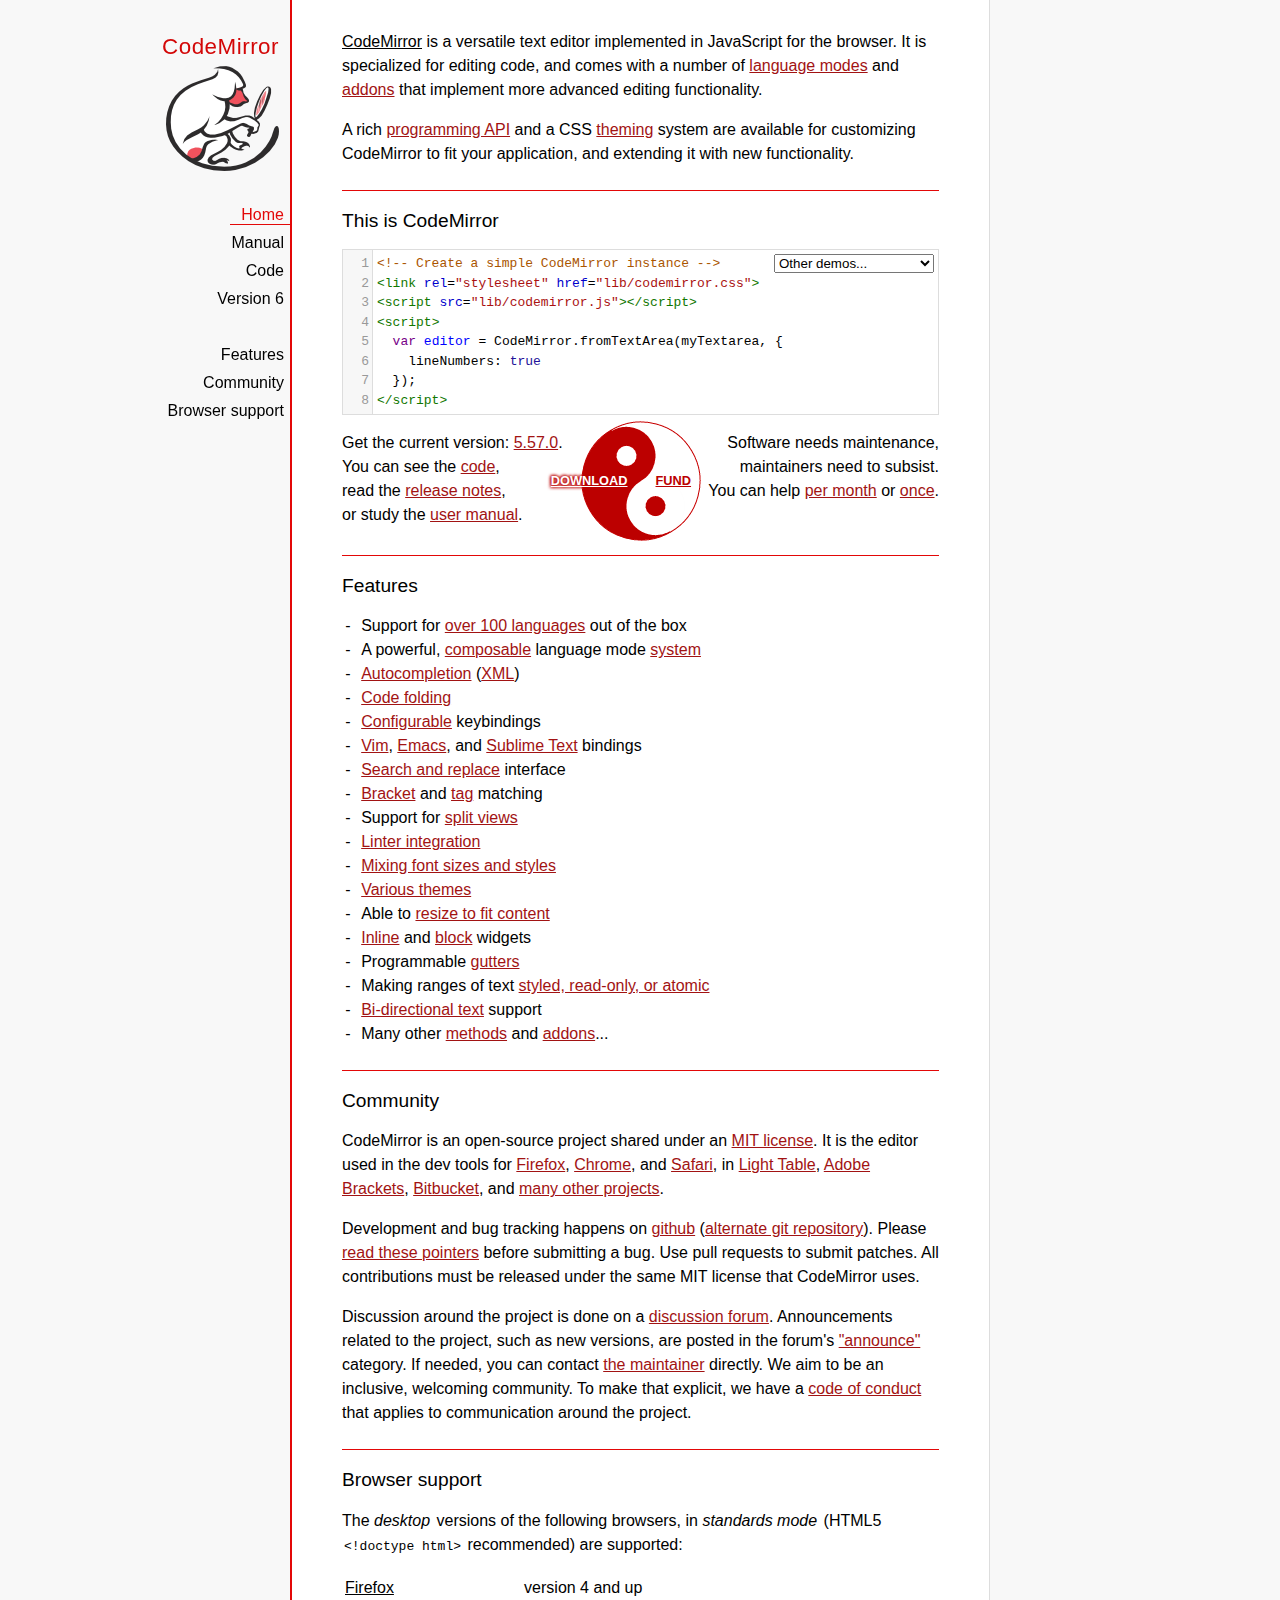
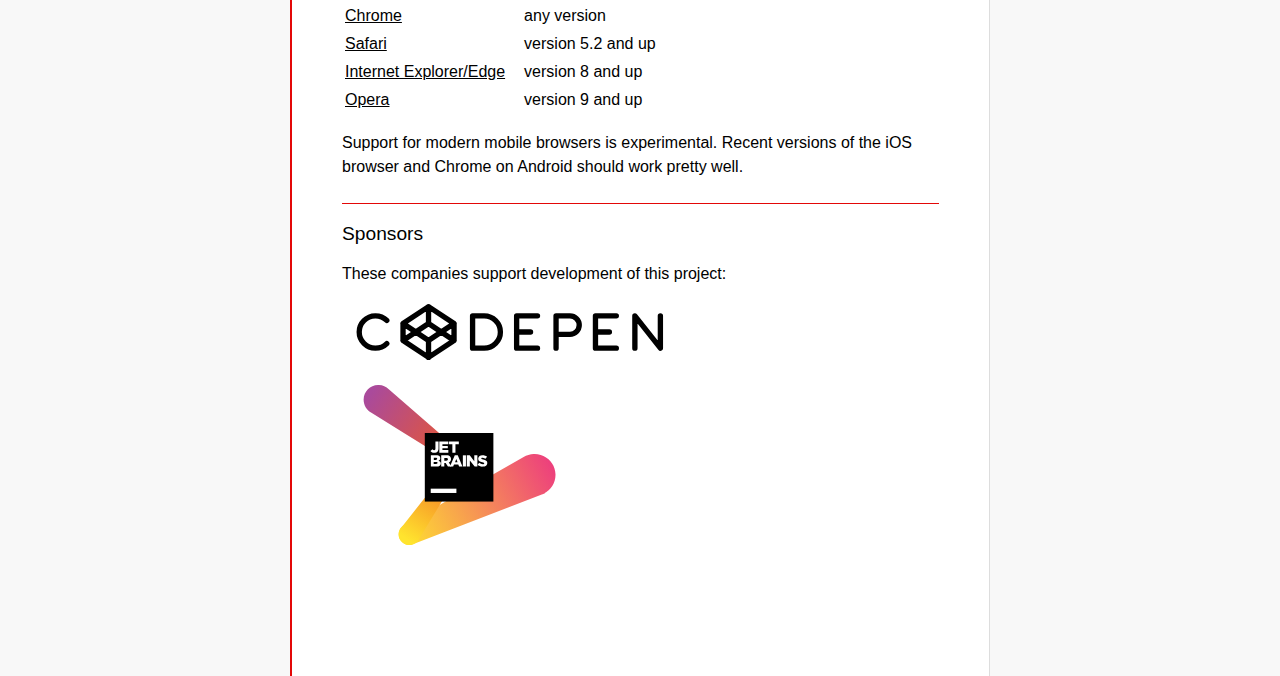
<file: src/codemirror/index.html>
<!doctype html>

<title>CodeMirror</title>
<meta charset="utf-8"/>

<link rel=stylesheet href="lib/codemirror.css">
<link rel=stylesheet href="doc/docs.css">
<script src="lib/codemirror.js"></script>
<script src="mode/xml/xml.js"></script>
<script src="mode/javascript/javascript.js"></script>
<script src="mode/css/css.js"></script>
<script src="mode/htmlmixed/htmlmixed.js"></script>
<script src="addon/edit/matchbrackets.js"></script>

<script src="doc/activebookmark.js"></script>

<style>
  .CodeMirror { height: auto; border: 1px solid #ddd; }
  .CodeMirror-scroll { max-height: 200px; }
  .CodeMirror pre { padding-left: 7px; line-height: 1.25; }
  .banner { background: #ffc; padding: 6px; border-bottom: 2px solid silver;  }
  .banner div { margin: 0 auto; max-width: 700px; text-align: center; }
</style>

<div id=nav>
  <a href="https://codemirror.net"><h1>CodeMirror</h1><img id=logo src="doc/logo.png"></a>

  <ul>
    <li><a class=active data-default="true" href="#description">Home</a>
    <li><a href="doc/manual.html">Manual</a>
    <li><a href="https://github.com/codemirror/codemirror">Code</a>
    <li><a href="https://codemirror.net/6/">Version 6</a>
  </ul>
  <ul>
    <li><a href="#features">Features</a>
    <li><a href="#community">Community</a>
    <li><a href="#browsersupport">Browser support</a>
  </ul>
</div>

<article>

<section id=description class=first>
  <p><strong>CodeMirror</strong> is a versatile text editor
  implemented in JavaScript for the browser. It is specialized for
  editing code, and comes with a number of <a href="mode/index.html">language modes</a> and <a href="doc/manual.html#addons">addons</a>
  that implement more advanced editing functionality.</p>

  <p>A rich <a href="doc/manual.html#api">programming API</a> and a
  CSS <a href="doc/manual.html#styling">theming</a> system are
  available for customizing CodeMirror to fit your application, and
  extending it with new functionality.</p>
</section>

<section id=demo>
  <h2>This is CodeMirror</h2>
  <form style="position: relative; margin-top: .5em;"><textarea id=demotext>
<!-- Create a simple CodeMirror instance -->
<link rel="stylesheet" href="lib/codemirror.css">
<script src="lib/codemirror.js"></script>
<script>
  var editor = CodeMirror.fromTextArea(myTextarea, {
    lineNumbers: true
  });
</script></textarea>
  <select id="demolist" onchange="document.location = this.options[this.selectedIndex].value;">
    <option value="#">Other demos...</option>
    <option value="demo/complete.html">Autocompletion</option>
    <option value="demo/folding.html">Code folding</option>
    <option value="demo/theme.html">Themes</option>
    <option value="mode/htmlmixed/index.html">Mixed language modes</option>
    <option value="demo/bidi.html">Bi-directional text</option>
    <option value="demo/variableheight.html">Variable font sizes</option>
    <option value="demo/search.html">Search interface</option>
    <option value="demo/vim.html">Vim bindings</option>
    <option value="demo/emacs.html">Emacs bindings</option>
    <option value="demo/sublime.html">Sublime Text bindings</option>
    <option value="demo/tern.html">Tern integration</option>
    <option value="demo/merge.html">Merge/diff interface</option>
    <option value="demo/fullscreen.html">Full-screen editor</option>
    <option value="demo/simplescrollbars.html">Custom scrollbars</option>
  </select></form>
  <script>
    var editor = CodeMirror.fromTextArea(document.getElementById("demotext"), {
      lineNumbers: true,
      mode: "text/html",
      matchBrackets: true
    });
  </script>

  <div class=actions>
    <div class=actionspicture>
      <img src="doc/yinyang.png" class=yinyang>
      <div class="actionlink download">
        <a href="https://codemirror.net/codemirror.zip">DOWNLOAD</a>
      </div>
      <div class="actionlink fund">
        <a href="https://marijnhaverbeke.nl/fund/">FUND</a>
      </div>
    </div>
    <div class=actionsleft>
      Get the current version: <a href="https://codemirror.net/codemirror.zip">5.57.0</a>.<br>
      You can see the <a href="https://github.com/codemirror/codemirror" title="Github repository">code</a>,<br>
      read the <a href="doc/releases.html">release notes</a>,<br>
      or study the <a href="doc/manual.html">user manual</a>.
    </div>
    <div class=actionsright>
      Software needs maintenance,<br>
      maintainers need to subsist.<br>
      You can help <a href="https://marijnhaverbeke.nl/fund/" title="Set up a monthly contribution">per month</a> or
      <a title="Donate with PayPal" href="https://www.paypal.me/marijnhaverbeke">once</a>.
    </div>
  </div>

</section>

<section id=features>
  <h2>Features</h2>
  <ul>
    <li>Support for <a href="mode/index.html">over 100 languages</a> out of the box
    <li>A powerful, <a href="mode/htmlmixed/index.html">composable</a> language mode <a href="doc/manual.html#modeapi">system</a>
    <li><a href="doc/manual.html#addon_show-hint">Autocompletion</a> (<a href="demo/xmlcomplete.html">XML</a>)
    <li><a href="doc/manual.html#addon_foldcode">Code folding</a>
    <li><a href="doc/manual.html#option_extraKeys">Configurable</a> keybindings
    <li><a href="demo/vim.html">Vim</a>, <a href="demo/emacs.html">Emacs</a>, and <a href="demo/sublime.html">Sublime Text</a> bindings
    <li><a href="doc/manual.html#addon_search">Search and replace</a> interface
    <li><a href="doc/manual.html#addon_matchbrackets">Bracket</a> and <a href="doc/manual.html#addon_matchtags">tag</a> matching
    <li>Support for <a href="demo/buffers.html">split views</a>
    <li><a href="doc/manual.html#addon_lint">Linter integration</a>
    <li><a href="demo/variableheight.html">Mixing font sizes and styles</a>
    <li><a href="demo/theme.html">Various themes</a>
    <li>Able to <a href="demo/resize.html">resize to fit content</a>
    <li><a href="doc/manual.html#mark_replacedWith">Inline</a> and <a href="doc/manual.html#addLineWidget">block</a> widgets
    <li>Programmable <a href="demo/marker.html">gutters</a>
    <li>Making ranges of text <a href="doc/manual.html#markText">styled, read-only, or atomic</a>
    <li><a href="demo/bidi.html">Bi-directional text</a> support
    <li>Many other <a href="doc/manual.html#api">methods</a> and <a href="doc/manual.html#addons">addons</a>...
  </ul>
</section>

<section id=community>
  <h2>Community</h2>

  <p>CodeMirror is an open-source project shared under
  an <a href="LICENSE">MIT license</a>. It is the editor used in the
  dev tools for
  <a href="https://hacks.mozilla.org/2013/11/firefox-developer-tools-episode-27-edit-as-html-codemirror-more/">Firefox</a>,
  <a href="https://developers.google.com/chrome-developer-tools/">Chrome</a>,
  and <a href="https://developer.apple.com/safari/tools/">Safari</a>, in <a href="http://www.lighttable.com/">Light
  Table</a>, <a href="http://brackets.io/">Adobe
  Brackets</a>, <a href="http://blog.bitbucket.org/2013/05/14/edit-your-code-in-the-cloud-with-bitbucket/">Bitbucket</a>,
  and <a href="doc/realworld.html">many other projects</a>.</p>

  <p>Development and bug tracking happens
  on <a href="https://github.com/codemirror/CodeMirror/">github</a>
  (<a href="http://marijnhaverbeke.nl/git/codemirror">alternate git
  repository</a>).
  Please <a href="https://codemirror.net/doc/reporting.html">read these
  pointers</a> before submitting a bug. Use pull requests to submit
  patches. All contributions must be released under the same MIT
  license that CodeMirror uses.</p>

  <p>Discussion around the project is done on
  a <a href="https://discuss.codemirror.net">discussion forum</a>.
  Announcements related to the project, such as new versions, are
  posted in the
  forum's <a href="https://discuss.codemirror.net/c/announce">"announce"</a>
  category. If needed, you can
  contact <a href="mailto:marijnh@gmail.com">the maintainer</a>
  directly. We aim to be an inclusive, welcoming community. To make
  that explicit, we have
  a <a href="http://contributor-covenant.org/version/1/1/0/">code of
  conduct</a> that applies to communication around the project.</p>
</section>

<section id=browsersupport>
  <h2>Browser support</h2>
  <p>The <em>desktop</em> versions of the following browsers,
  in <em>standards mode</em> (HTML5 <code>&lt;!doctype html></code>
  recommended) are supported:</p>
  <table style="margin-bottom: 1em">
    <tr><th>Firefox</th><td>version 4 and up</td></tr>
    <tr><th>Chrome</th><td>any version</td></tr>
    <tr><th>Safari</th><td>version 5.2 and up</td></tr>
    <tr><th style="padding-right: 1em;">Internet Explorer/Edge</th><td>version 8 and up</td></tr>
    <tr><th>Opera</th><td>version 9 and up</td></tr>
  </table>
  <p>Support for modern mobile browsers is experimental. Recent
  versions of the iOS browser and Chrome on Android should work
  pretty well.</p>
</section>

<section id=sponsors>
  <style>
    ul.sponsor-list { padding-left: 10px }
    ul.sponsor-list li { list-style: none; margin-bottom: 1em }
    ul.sponsor-list img { max-width: 80%; max-height: 10em; width: 20em }
  </style>

  <h2>Sponsors</h2>
  <p>These companies support development of this project:</p>
  <ul class=sponsor-list>
    <li><a href="https://codepen.io/"><img src='data:image/svg+xml;utf8,<svg xmlns="http://www.w3.org/2000/svg" viewBox="0 0 138 26"><path fill="none" stroke="black" stroke-width="2.3" stroke-linecap="round" stroke-linejoin="round" d="M15 8a7 7 0 100 10m7-8.7L33 2l11 7.3v7.4L33 24l-11-7.3zm0 0l11 7.4 11-7.4m0 7.4L33 9.3l-11 7.4M33 2v7.3m0 7.4V24M52 6h5a7 7 0 010 14h-5zm28 0h-9v14h9m-9-7h6m11 1h6a4 4 0 000-8h-6v14m26-14h-9v14h9m-9-7h6m11 7V6l11 14V6"/></svg>' alt="CodePen"></a></li>
    <li><a href="https://www.jetbrains.com/"><img src="data:image/svg+xml,%3Csvg xmlns='http://www.w3.org/2000/svg' viewBox='39 0 142.7 119'%3E%3ClinearGradient id='SVGID_1_' gradientUnits='userSpaceOnUse' x1='4.7875' y1='6.8451' x2='75.7999' y2='54.4038'%3E%3Cstop offset='0' stop-color='%23AA4A9B'/%3E%3Cstop offset='1' stop-color='%23F05922'/%3E%3C/linearGradient%3E%3Cpath fill='url(%23SVGID_1_)' d='M81.3,57.6L18.7,3.1c-1.9-1.8-4.5-3-7.3-3.1C5.2-0.2,0.2,4.6,0,10.7c-0.1,4.3,2.3,8.1,5.8,10l70.4,43.7c0.1,0.1,0.2,0.1,0.3,0.2c2.1,1.1,4.6,0.4,5.8-1.6C83.4,61.2,82.9,58.9,81.3,57.6z'/%3E%3ClinearGradient id='SVGID_2_' gradientUnits='userSpaceOnUse' x1='28.3538' y1='119.6551' x2='139.5938' y2='60.2551'%3E%3Cstop offset='0' stop-color='%23FFE42E'/%3E%3Cstop offset='1' stop-color='%23ED417C'/%3E%3C/linearGradient%3E%3Cpath fill='url(%23SVGID_2_)' d='M142.7,66.3c-0.3-8.6-7.6-15.3-16.2-14.9c-2.7,0.1-5.3,0.9-7.5,2.2l-88,50.1c0,0-0.1,0-0.1,0.1c-3,1.2-5,4.2-4.9,7.6c0.2,4.4,3.8,7.8,8.2,7.6c1,0,2-0.3,2.9-0.7l95.9-37c0,0,0.1,0,0.2-0.1C138.9,78.8,142.9,73,142.7,66.3z'/%3E%3ClinearGradient id='SVGID_3_' gradientUnits='userSpaceOnUse' x1='31.6974' y1='114.3816' x2='72.0174' y2='55.3416'%3E%3Cstop offset='0' stop-color='%23FFE42E'/%3E%3Cstop offset='1' stop-color='%23F05922'/%3E%3C/linearGradient%3E%3Cpath fill='url(%23SVGID_3_)' d='M71.8,64c1.1-2.1,0.3-4.7-1.8-5.7c-1.9-1-4.2-0.4-5.4,1.3l-37.1,47.1c0,0,0,0.1-0.1,0.2c-1.8,2.7-1.8,6.3,0.3,9c2.6,3.5,7.5,4.2,11,1.7c1-0.8,1.8-1.8,2.4-2.8l30.5-50.2C71.6,64.3,71.7,64.1,71.8,64z'/%3E%3Crect x='45.5' y='35.7' width='51' height='51'/%3E%3Crect x='49.9' y='77.1' fill='%23fff' width='19.1' height='3.2'/%3E%3Cpath fill='%23fff' d='M49.7,49.1l1.5-1.4c0.4,0.5,0.8,0.8,1.3,0.8c0.6,0,0.9-0.4,0.9-1.2V42h2.3v5.3c0,1-0.3,1.8-0.8,2.3c-0.5,0.5-1.3,0.8-2.3,0.8C51.2,50.5,50.3,49.9,49.7,49.1z'/%3E%3Cpath fill='%23fff' d='M56.3,42h6.7V44h-4.4v1.3h4v1.8h-4v1.3H63v2h-6.7V42z'/%3E%3Cpath fill='%23fff' d='M66,44.1h-2.5v-2h7.3v2h-2.5v6.3H66V44.1z'/%3E%3Cpath fill='%23fff' d='M49.9,52.3h4.3c1,0,1.8,0.3,2.3,0.7c0.3,0.3,0.5,0.8,0.5,1.4v0c0,1-0.5,1.5-1.3,1.9c1,0.3,1.7,0.9,1.7,2v0c0,1.4-1.2,2.3-3.1,2.3h-4.3V52.3z M54.7,54.9c0-0.5-0.4-0.7-1-0.7h-1.5v1.5h1.4C54.3,55.6,54.7,55.4,54.7,54.9L54.7,54.9z M53.9,57.2h-1.8v1.5h1.8c0.7,0,1.1-0.3,1.1-0.8v0C55,57.5,54.7,57.2,53.9,57.2z'/%3E%3Cpath fill='%23fff' d='M57.7,52.3h3.9c1.3,0,2.2,0.3,2.7,0.9c0.5,0.5,0.7,1.1,0.7,1.9v0c0,1.3-0.7,2.1-1.7,2.6l2,2.9h-2.6L61,58.1h-1v2.5h-2.3V52.3z M61.5,56.3c0.8,0,1.2-0.4,1.2-1v0c0-0.7-0.5-1-1.2-1H60v2H61.5z'/%3E%3Cpath fill='%23fff' d='M67.8,52.2H70l3.5,8.4h-2.5l-0.6-1.5h-3.2l-0.6,1.5h-2.4L67.8,52.2z M69.8,57.3L68.9,55l-0.9,2.4H69.8z'/%3E%3Cpath fill='%23fff' d='M73.8,52.3h2.3v8.3h-2.3V52.3z'/%3E%3Cpath fill='%23fff' d='M76.7,52.3h2.2l3.4,4.4v-4.4h2.3v8.3h-2L79,56.1v4.6h-2.3V52.3z'/%3E%3Cpath fill='%23fff' d='M84.7,59.4l1.3-1.5c0.8,0.7,1.7,1,2.7,1c0.6,0,1-0.2,1-0.6v0c0-0.4-0.3-0.5-1.4-0.8c-1.8-0.4-3.1-0.9-3.1-2.6v0c0-1.5,1.2-2.7,3.2-2.7c1.4,0,2.5,0.4,3.4,1.1l-1.2,1.6c-0.8-0.5-1.6-0.8-2.3-0.8c-0.6,0-0.8,0.2-0.8,0.5v0c0,0.4,0.3,0.5,1.4,0.8c1.9,0.4,3.1,1,3.1,2.6v0c0,1.7-1.3,2.7-3.4,2.7C87.1,60.8,85.7,60.3,84.7,59.4z'/%3E%3C/svg%3E%0A" alt="JetBrains"></a>
  </ul>
</section>

</article>
</file>
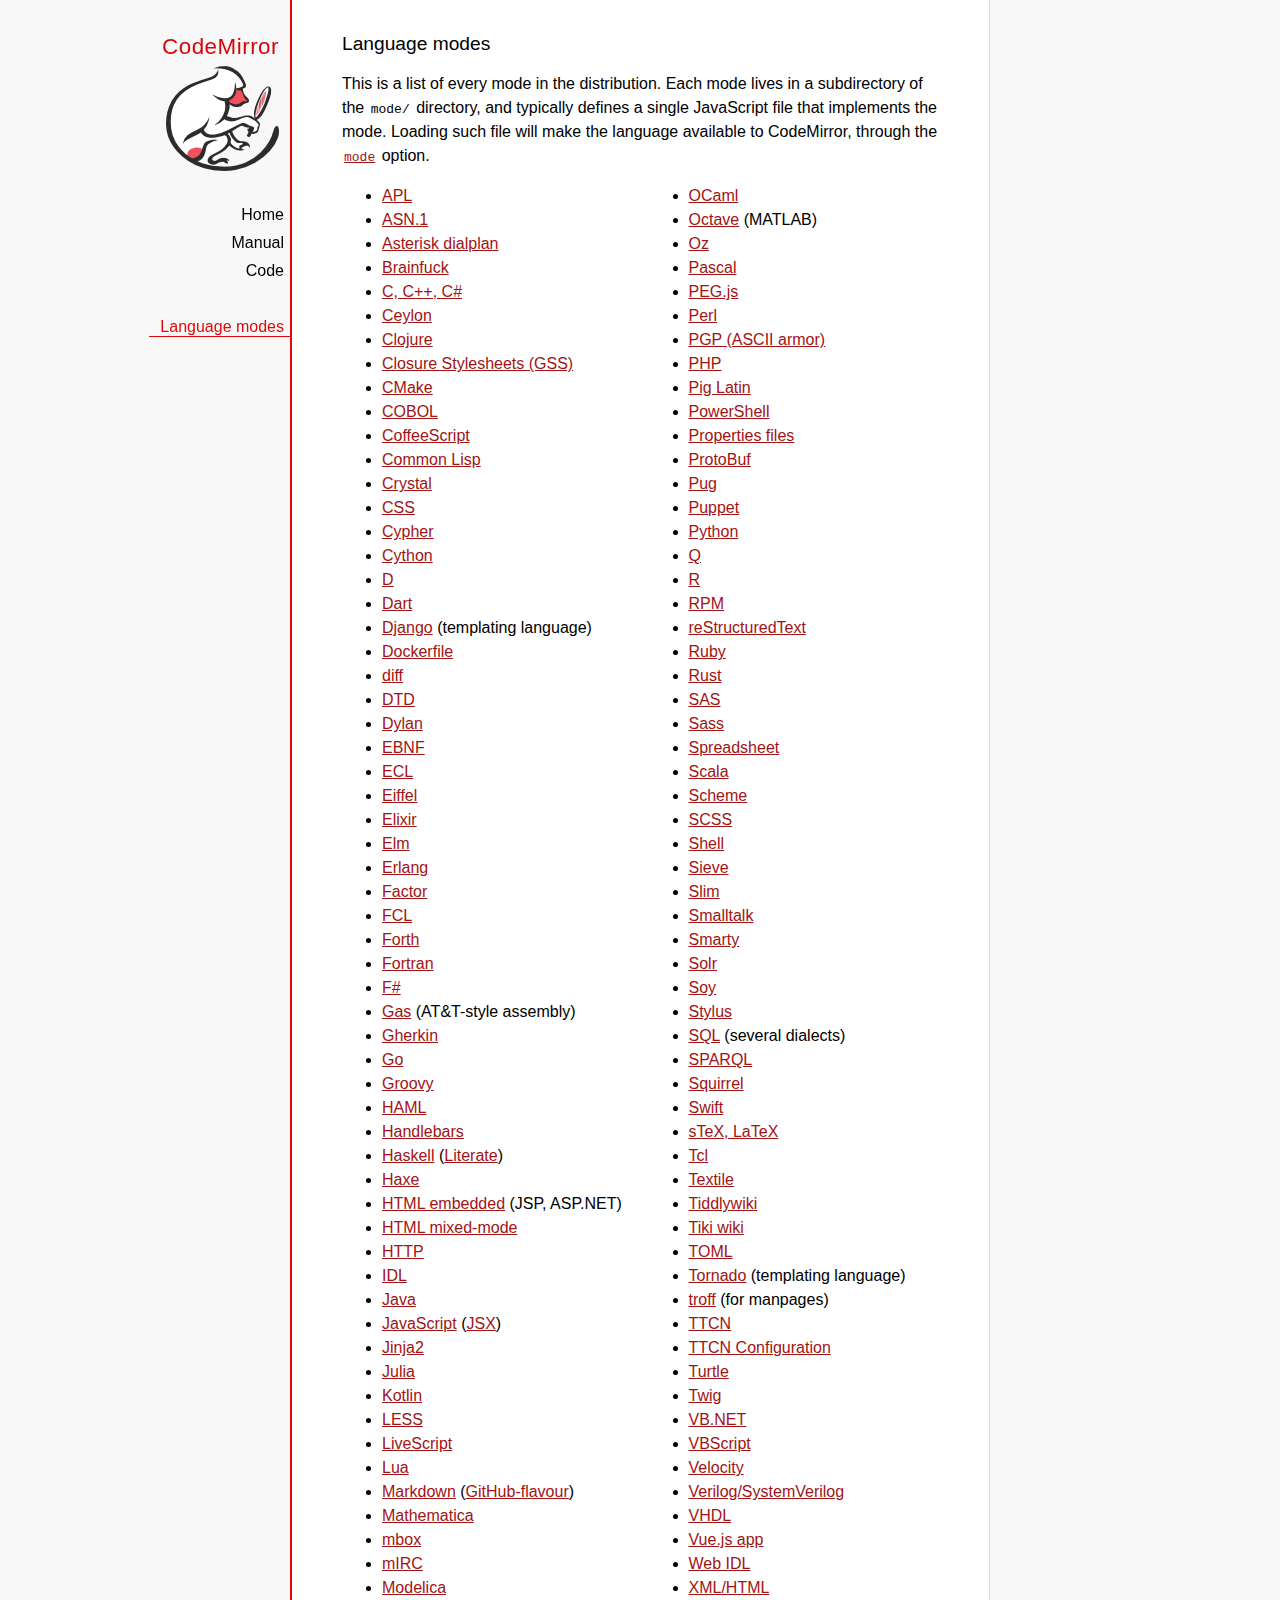
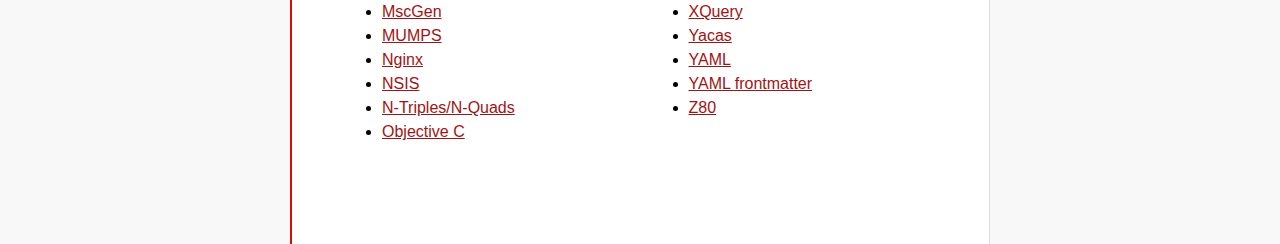
<file: src/codemirror/mode/index.html>
<!doctype html>

<title>CodeMirror: Language Modes</title>
<meta charset="utf-8"/>
<link rel=stylesheet href="../doc/docs.css">

<div id=nav>
  <a href="https://codemirror.net"><h1>CodeMirror</h1><img id=logo src="../doc/logo.png"></a>

  <ul>
    <li><a href="../index.html">Home</a>
    <li><a href="../doc/manual.html">Manual</a>
    <li><a href="https://github.com/codemirror/codemirror">Code</a>
  </ul>
  <ul>
    <li><a class=active href="#">Language modes</a>
  </ul>
</div>

<article>

  <h2>Language modes</h2>

  <p>This is a list of every mode in the distribution. Each mode lives
in a subdirectory of the <code>mode/</code> directory, and typically
defines a single JavaScript file that implements the mode. Loading
such file will make the language available to CodeMirror, through
the <a href="../doc/manual.html#option_mode"><code>mode</code></a>
option.</p>

  <div style="-webkit-columns: 100px 2; -moz-columns: 100px 2; columns: 100px 2;">
    <ul style="margin-top: 0">
      <li><a href="apl/index.html">APL</a></li>
      <li><a href="asn.1/index.html">ASN.1</a></li>
      <li><a href="asterisk/index.html">Asterisk dialplan</a></li>
      <li><a href="brainfuck/index.html">Brainfuck</a></li>
      <li><a href="clike/index.html">C, C++, C#</a></li>
      <li><a href="clike/index.html">Ceylon</a></li>
      <li><a href="clojure/index.html">Clojure</a></li>
      <li><a href="css/gss.html">Closure Stylesheets (GSS)</a></li>
      <li><a href="cmake/index.html">CMake</a></li>
      <li><a href="cobol/index.html">COBOL</a></li>
      <li><a href="coffeescript/index.html">CoffeeScript</a></li>
      <li><a href="commonlisp/index.html">Common Lisp</a></li>
      <li><a href="crystal/index.html">Crystal</a></li>
      <li><a href="css/index.html">CSS</a></li>
      <li><a href="cypher/index.html">Cypher</a></li>
      <li><a href="python/index.html">Cython</a></li>
      <li><a href="d/index.html">D</a></li>
      <li><a href="dart/index.html">Dart</a></li>
      <li><a href="django/index.html">Django</a> (templating language)</li>
      <li><a href="dockerfile/index.html">Dockerfile</a></li>
      <li><a href="diff/index.html">diff</a></li>
      <li><a href="dtd/index.html">DTD</a></li>
      <li><a href="dylan/index.html">Dylan</a></li>
      <li><a href="ebnf/index.html">EBNF</a></li>
      <li><a href="ecl/index.html">ECL</a></li>
      <li><a href="eiffel/index.html">Eiffel</a></li>
      <li><a href="https://github.com/optick/codemirror-mode-elixir">Elixir</a></li>
      <li><a href="elm/index.html">Elm</a></li>
      <li><a href="erlang/index.html">Erlang</a></li>
      <li><a href="factor/index.html">Factor</a></li>
      <li><a href="fcl/index.html">FCL</a></li>
      <li><a href="forth/index.html">Forth</a></li>
      <li><a href="fortran/index.html">Fortran</a></li>
      <li><a href="mllike/index.html">F#</a></li>
      <li><a href="gas/index.html">Gas</a> (AT&amp;T-style assembly)</li>
      <li><a href="gherkin/index.html">Gherkin</a></li>
      <li><a href="go/index.html">Go</a></li>
      <li><a href="groovy/index.html">Groovy</a></li>
      <li><a href="haml/index.html">HAML</a></li>
      <li><a href="handlebars/index.html">Handlebars</a></li>
      <li><a href="haskell/index.html">Haskell</a> (<a href="haskell-literate/index.html">Literate</a>)</li>
      <li><a href="haxe/index.html">Haxe</a></li>
      <li><a href="htmlembedded/index.html">HTML embedded</a> (JSP, ASP.NET)</li>
      <li><a href="htmlmixed/index.html">HTML mixed-mode</a></li>
      <li><a href="http/index.html">HTTP</a></li>
      <li><a href="idl/index.html">IDL</a></li>
      <li><a href="clike/index.html">Java</a></li>
      <li><a href="javascript/index.html">JavaScript</a> (<a href="jsx/index.html">JSX</a>)</li>
      <li><a href="jinja2/index.html">Jinja2</a></li>
      <li><a href="julia/index.html">Julia</a></li>
      <li><a href="clike/index.html">Kotlin</a></li>
      <li><a href="css/less.html">LESS</a></li>
      <li><a href="livescript/index.html">LiveScript</a></li>
      <li><a href="lua/index.html">Lua</a></li>
      <li><a href="markdown/index.html">Markdown</a> (<a href="gfm/index.html">GitHub-flavour</a>)</li>
      <li><a href="mathematica/index.html">Mathematica</a></li>
      <li><a href="mbox/index.html">mbox</a></li>
      <li><a href="mirc/index.html">mIRC</a></li>
      <li><a href="modelica/index.html">Modelica</a></li>
      <li><a href="mscgen/index.html">MscGen</a></li>
      <li><a href="mumps/index.html">MUMPS</a></li>
      <li><a href="nginx/index.html">Nginx</a></li>
      <li><a href="nsis/index.html">NSIS</a></li>
      <li><a href="ntriples/index.html">N-Triples/N-Quads</a></li>
      <li><a href="clike/index.html">Objective C</a></li>
      <li><a href="mllike/index.html">OCaml</a></li>
      <li><a href="octave/index.html">Octave</a> (MATLAB)</li>
      <li><a href="oz/index.html">Oz</a></li>
      <li><a href="pascal/index.html">Pascal</a></li>
      <li><a href="pegjs/index.html">PEG.js</a></li>
      <li><a href="perl/index.html">Perl</a></li>
      <li><a href="asciiarmor/index.html">PGP (ASCII armor)</a></li>
      <li><a href="php/index.html">PHP</a></li>
      <li><a href="pig/index.html">Pig Latin</a></li>
      <li><a href="powershell/index.html">PowerShell</a></li>
      <li><a href="properties/index.html">Properties files</a></li>
      <li><a href="protobuf/index.html">ProtoBuf</a></li>
      <li><a href="pug/index.html">Pug</a></li>
      <li><a href="puppet/index.html">Puppet</a></li>
      <li><a href="python/index.html">Python</a></li>
      <li><a href="q/index.html">Q</a></li>
      <li><a href="r/index.html">R</a></li>
      <li><a href="rpm/index.html">RPM</a></li>
      <li><a href="rst/index.html">reStructuredText</a></li>
      <li><a href="ruby/index.html">Ruby</a></li>
      <li><a href="rust/index.html">Rust</a></li>
      <li><a href="sas/index.html">SAS</a></li>
      <li><a href="sass/index.html">Sass</a></li>
      <li><a href="spreadsheet/index.html">Spreadsheet</a></li>
      <li><a href="clike/scala.html">Scala</a></li>
      <li><a href="scheme/index.html">Scheme</a></li>
      <li><a href="css/scss.html">SCSS</a></li>
      <li><a href="shell/index.html">Shell</a></li>
      <li><a href="sieve/index.html">Sieve</a></li>
      <li><a href="slim/index.html">Slim</a></li>
      <li><a href="smalltalk/index.html">Smalltalk</a></li>
      <li><a href="smarty/index.html">Smarty</a></li>
      <li><a href="solr/index.html">Solr</a></li>
      <li><a href="soy/index.html">Soy</a></li>
      <li><a href="stylus/index.html">Stylus</a></li>
      <li><a href="sql/index.html">SQL</a> (several dialects)</li>
      <li><a href="sparql/index.html">SPARQL</a></li>
      <li><a href="clike/index.html">Squirrel</a></li>
      <li><a href="swift/index.html">Swift</a></li>
      <li><a href="stex/index.html">sTeX, LaTeX</a></li>
      <li><a href="tcl/index.html">Tcl</a></li>
      <li><a href="textile/index.html">Textile</a></li>
      <li><a href="tiddlywiki/index.html">Tiddlywiki</a></li>
      <li><a href="tiki/index.html">Tiki wiki</a></li>
      <li><a href="toml/index.html">TOML</a></li>
      <li><a href="tornado/index.html">Tornado</a> (templating language)</li>
      <li><a href="troff/index.html">troff</a> (for manpages)</li>
      <li><a href="ttcn/index.html">TTCN</a></li>
      <li><a href="ttcn-cfg/index.html">TTCN Configuration</a></li>
      <li><a href="turtle/index.html">Turtle</a></li>
      <li><a href="twig/index.html">Twig</a></li>
      <li><a href="vb/index.html">VB.NET</a></li>
      <li><a href="vbscript/index.html">VBScript</a></li>
      <li><a href="velocity/index.html">Velocity</a></li>
      <li><a href="verilog/index.html">Verilog/SystemVerilog</a></li>
      <li><a href="vhdl/index.html">VHDL</a></li>
      <li><a href="vue/index.html">Vue.js app</a></li>
      <li><a href="webidl/index.html">Web IDL</a></li>
      <li><a href="xml/index.html">XML/HTML</a></li>
      <li><a href="xquery/index.html">XQuery</a></li>
      <li><a href="yacas/index.html">Yacas</a></li>
      <li><a href="yaml/index.html">YAML</a></li>
      <li><a href="yaml-frontmatter/index.html">YAML frontmatter</a></li>
      <li><a href="z80/index.html">Z80</a></li>
    </ul>
  </div>

</article>
</file>
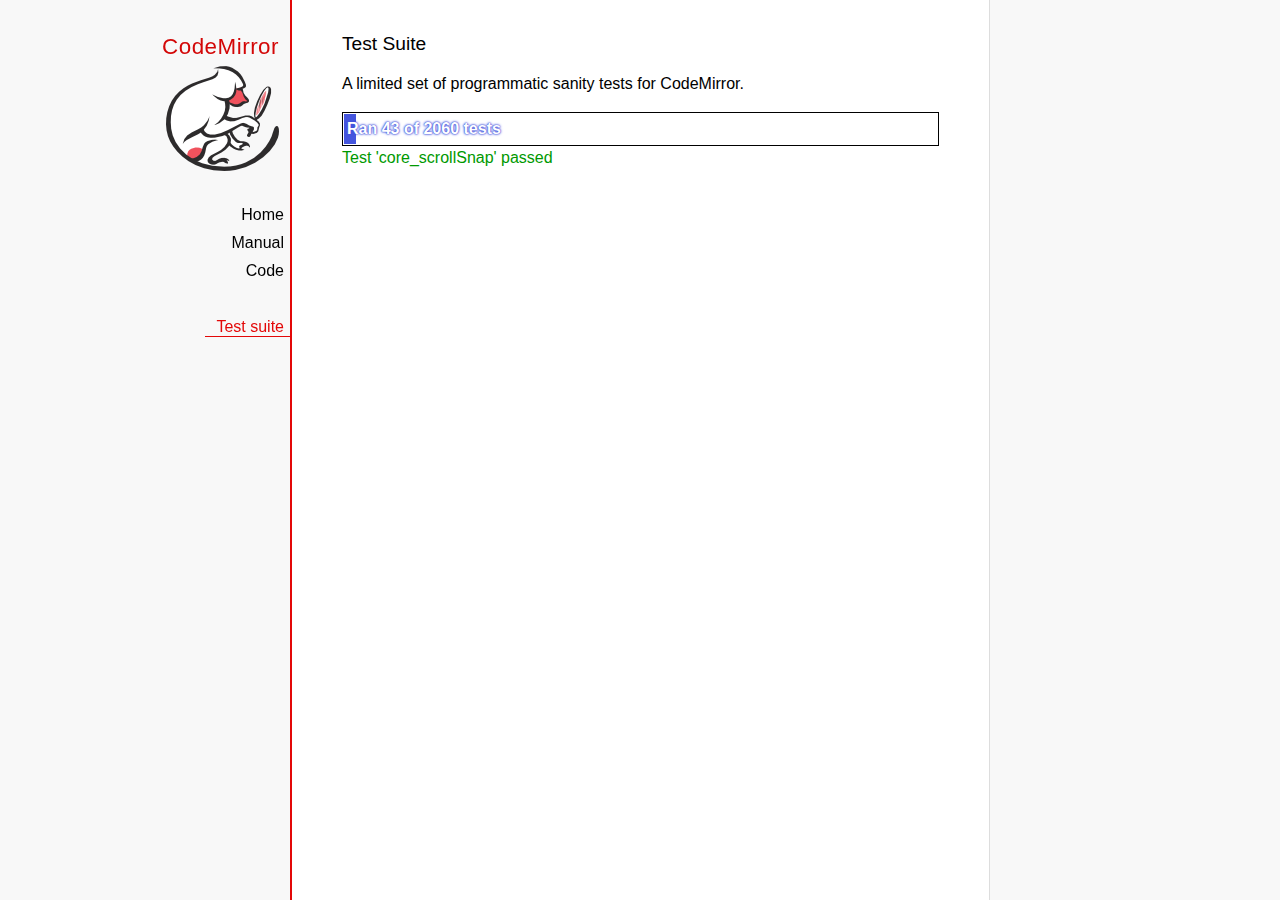
<file: src/codemirror/test/index.html>
<!doctype html>

<meta charset="utf-8"/>
<title>CodeMirror: Test Suite</title>
<link rel=stylesheet href="../doc/docs.css">

<link rel="stylesheet" href="../lib/codemirror.css">
<link rel="stylesheet" href="mode_test.css">
<script>
  var errored = []
  window.onerror = function(e) { errored.push(e) }
</script>
<script src="../doc/activebookmark.js"></script>
<script src="../lib/codemirror.js"></script>
<script src="../mode/meta.js"></script>
<script src="../addon/mode/overlay.js"></script>
<script src="../addon/mode/multiplex.js"></script>
<script src="../addon/search/searchcursor.js"></script>
<script src="../addon/dialog/dialog.js"></script>
<script src="../addon/edit/matchbrackets.js"></script>
<script src="../addon/hint/sql-hint.js"></script>
<script src="../addon/hint/xml-hint.js"></script>
<script src="../addon/hint/html-hint.js"></script>
<script src="../addon/comment/comment.js"></script>
<script src="../addon/mode/simple.js"></script>
<script src="../mode/css/css.js"></script>
<script src="../mode/clike/clike.js"></script>
<!-- clike must be after css or vim and sublime tests will fail -->
<script src="../mode/clojure/clojure.js"></script>
<script src="../mode/cypher/cypher.js"></script>
<script src="../mode/d/d.js"></script>
<script src="../mode/dockerfile/dockerfile.js"></script>
<script src="../mode/gfm/gfm.js"></script>
<script src="../mode/haml/haml.js"></script>
<script src="../mode/htmlmixed/htmlmixed.js"></script>
<script src="../mode/javascript/javascript.js"></script>
<script src="../mode/jsx/jsx.js"></script>
<script src="../mode/markdown/markdown.js"></script>
<script src="../mode/php/php.js"></script>
<script src="../mode/python/python.js"></script>
<script src="../mode/powershell/powershell.js"></script>
<script src="../mode/ruby/ruby.js"></script>
<script src="../mode/sass/sass.js"></script>
<script src="../mode/shell/shell.js"></script>
<script src="../mode/slim/slim.js"></script>
<script src="../mode/soy/soy.js"></script>
<script src="../mode/sql/sql.js"></script>
<script src="../mode/stex/stex.js"></script>
<script src="../mode/swift/swift.js"></script>
<script src="../mode/textile/textile.js"></script>
<script src="../mode/verilog/verilog.js"></script>
<script src="../mode/xml/xml.js"></script>
<script src="../mode/xquery/xquery.js"></script>
<script src="../keymap/emacs.js"></script>
<script src="../keymap/sublime.js"></script>
<script src="../keymap/vim.js"></script>
<script src="../mode/rust/rust.js"></script>
<script src="../mode/mscgen/mscgen.js"></script>
<script src="../mode/dylan/dylan.js"></script>
<script src="../mode/wast/wast.js"></script>

<style>
  .ok { color: #090; }
  .fail { color: #e00; }
  .error { color: #c90; }
  .done { font-weight: bold; }
  #progress {
  background: #45d;
  color: white;
  text-shadow: 0 0 1px #45d, 0 0 2px #45d, 0 0 3px #45d;
  font-weight: bold;
  white-space: pre;
  }
  #testground {
  visibility: hidden;
  }
  #testground.offscreen {
  visibility: visible;
  position: absolute;
  left: -10000px;
  top: -10000px;
  }
  .CodeMirror { border: 1px solid black; }
</style>

<div id=nav>
  <a href="https://codemirror.net"><h1>CodeMirror</h1><img id=logo src="../doc/logo.png"></a>

  <ul>
    <li><a href="../index.html">Home</a>
    <li><a href="../doc/manual.html">Manual</a>
    <li><a href="https://github.com/codemirror/codemirror">Code</a>
  </ul>
  <ul>
    <li><a class=active href="#">Test suite</a>
  </ul>
</div>

<article>
  <h2>Test Suite</h2>

    <p>A limited set of programmatic sanity tests for CodeMirror.</p>

    <div style="border: 1px solid black; padding: 1px; max-width: 700px;">
      <div style="width: 0px;" id=progress><div style="padding: 3px;">Ran <span id="progress_ran">0</span><span id="progress_total"> of 0</span> tests</div></div>
    </div>
    <p id=status>Please enable JavaScript...</p>
    <div id=output></div>

    <div id=testground></div>

    <script src="driver.js"></script>
    <script src="test.js"></script>
    <script src="doc_test.js"></script>
    <script src="multi_test.js"></script>
    <script src="contenteditable_test.js"></script>
    <script src="scroll_test.js"></script>
    <script src="comment_test.js"></script>
    <script src="search_test.js"></script>
    <script src="mode_test.js"></script>

    <script src="../mode/clike/test.js"></script>
    <script src="../mode/clojure/test.js"></script>
    <script src="../mode/css/test.js"></script>
    <script src="../mode/css/gss_test.js"></script>
    <script src="../mode/css/scss_test.js"></script>
    <script src="../mode/css/less_test.js"></script>
    <script src="../mode/cypher/test.js"></script>
    <script src="../mode/d/test.js"></script>
    <script src="../mode/dockerfile/test.js"></script>
    <script src="../mode/gfm/test.js"></script>
    <script src="../mode/haml/test.js"></script>
    <script src="../mode/javascript/test.js"></script>
    <script src="../mode/jsx/test.js"></script>
    <script src="../mode/markdown/test.js"></script>
    <script src="../mode/php/test.js"></script>
    <script src="../mode/powershell/test.js"></script>
    <script src="../mode/ruby/test.js"></script>
    <script src="../mode/sass/test.js"></script>
    <script src="../mode/shell/test.js"></script>
    <script src="../mode/slim/test.js"></script>
    <script src="../mode/soy/test.js"></script>
    <script src="../mode/stex/test.js"></script>
    <script src="../mode/swift/test.js"></script>
    <script src="../mode/textile/test.js"></script>
    <script src="../mode/verilog/test.js"></script>
    <script src="../mode/xml/test.js"></script>
    <script src="../mode/xquery/test.js"></script>
    <script src="../mode/python/test.js"></script>
    <script src="../mode/rust/test.js"></script>
    <script src="../mode/wast/test.js"></script>
    <script src="../mode/mscgen/mscgen_test.js"></script>
    <script src="../mode/mscgen/xu_test.js"></script>
    <script src="../mode/mscgen/msgenny_test.js"></script>
    <script src="../mode/dylan/test.js"></script>
    <script src="../addon/mode/multiplex_test.js"></script>
    <script src="../addon/fold/foldcode.js"></script>
    <script src="../addon/fold/brace-fold.js"></script>
    <script src="../addon/fold/xml-fold.js"></script>
    <script src="../addon/scroll/annotatescrollbar.js"></script>

    <script src="emacs_test.js"></script>
    <script src="sql-hint-test.js"></script>
    <script src="sublime_test.js"></script>
    <script src="vim_test.js"></script>
    <script src="html-hint-test.js"></script>
    <script src="annotatescrollbar.js"></script>
    <script>
      window.onload = runHarness;
      CodeMirror.on(window, 'hashchange', runHarness);

      function esc(str) {
        return str.replace(/[<&]/, function(ch) { return ch == "<" ? "&lt;" : "&amp;"; });
      }

      var output = document.getElementById("output"),
          progress = document.getElementById("progress"),
          progressRan = document.getElementById("progress_ran").childNodes[0],
          progressTotal = document.getElementById("progress_total").childNodes[0];
      var count = 0,
          failed = 0,
          skipped = 0,
          bad = "",
          running = false, // Flag that states tests are running
          quit = false, // Flag to quit tests ASAP
          verbose = false, // Adds message for *every* test to output
          done = false

      function runHarness(){
        if (running) {
          quit = true;
          setStatus("Restarting tests...", '', true);
          setTimeout(function(){ runHarness(); }, 500);
          return;
        }
        filters = [];
        verbose = false;
        if (window.location.hash.substr(1)){
          var strings = window.location.hash.substr(1).split(",");
          while (strings.length) {
            var s = strings.shift();
            if (s === "verbose")
              verbose = true;
            else
              filters.push(parseTestFilter(decodeURIComponent(s)));
          }
        }
        quit = false;
        running = true;
        setStatus("Loading tests...");
        count = 0;
        failed = 0;
        done = false;
        skipped = 0;
        bad = "";
        totalTests = countTests();
        progressTotal.nodeValue = " of " + totalTests;
        progressRan.nodeValue = count;
        output.innerHTML = '';
        document.getElementById("testground").innerHTML = "<form>" +
          "<textarea id=\"code\" name=\"code\"></textarea>" +
          "<input type=submit value=ok name=submit>" +
          "</form>";
        runTests(displayTest);
      }

      function setStatus(message, className, force){
        if (quit && !force) return;
        if (!message) throw("must provide message");
        var status = document.getElementById("status").childNodes[0];
        status.nodeValue = message;
        status.parentNode.className = className;
      }
      function addOutput(name, className, code){
        var newOutput = document.createElement("dl");
        var newTitle = document.createElement("dt");
        newTitle.className = className;
        newTitle.appendChild(document.createTextNode(name));
        newOutput.appendChild(newTitle);
        var newMessage = document.createElement("dd");
        newMessage.innerHTML = code;
        newOutput.appendChild(newTitle);
        newOutput.appendChild(newMessage);
        output.appendChild(newOutput);
      }
      function displayTest(type, name, customMessage) {
        var message = "???";
        if (type != "done" && type != "skipped") ++count;
        progress.style.width = (count * (progress.parentNode.clientWidth - 2) / (totalTests || 1)) + "px";
        progressRan.nodeValue = count;
        if (type == "ok") {
          message = "Test '" + name + "' passed";
          if (!verbose) customMessage = false;
        } else if (type == "skipped") {
          message = "Test '" + name + "' skipped";
          ++skipped;
          if (!verbose) customMessage = false;
        } else if (type == "expected") {
          message = "Test '" + name + "' failed as expected";
          if (!verbose) customMessage = false;
        } else if (type == "error" || type == "fail") {
          ++failed;
          message = "Test '" + name + "' failed";
        } else if (type == "done") {
          if (failed) {
            type += " fail";
            message = failed + " failure" + (failed > 1 ? "s" : "");
          } else if (count < totalTests) {
            failed = totalTests - count;
            type += " fail";
            message = failed + " failure" + (failed > 1 ? "s" : "");
          } else {
            type += " ok";
            message = "All passed"
            if (skipped) {
              message += " (" + skipped + " skipped)";
            }
          }
          done = true
          progressTotal.nodeValue = '';
          customMessage = true; // Hack to avoid adding to output
        }
        if (verbose && !customMessage)  customMessage = message;
        setStatus(message, type);
        if (customMessage && customMessage.length > 0) {
          addOutput(name, type, customMessage);
        }
      }
    </script>

</article>
</file>
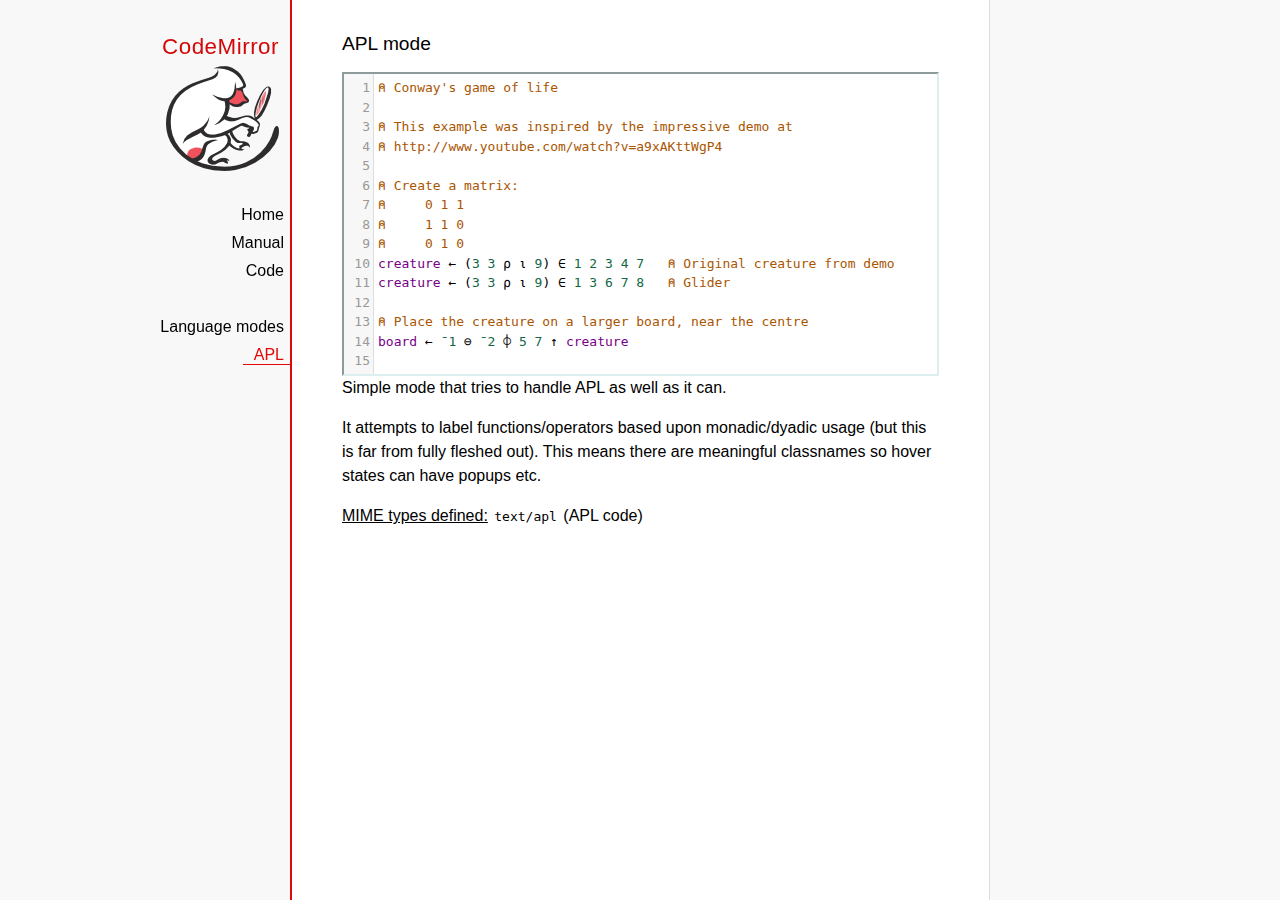
<file: src/codemirror/mode/apl/index.html>
<!doctype html>

<title>CodeMirror: APL mode</title>
<meta charset="utf-8"/>
<link rel=stylesheet href="../../doc/docs.css">

<link rel="stylesheet" href="../../lib/codemirror.css">
<script src="../../lib/codemirror.js"></script>
<script src="../../addon/edit/matchbrackets.js"></script>
<script src="./apl.js"></script>
<style>
	.CodeMirror { border: 2px inset #dee; }
    </style>
<div id=nav>
  <a href="https://codemirror.net"><h1>CodeMirror</h1><img id=logo src="../../doc/logo.png" alt=""></a>

  <ul>
    <li><a href="../../index.html">Home</a>
    <li><a href="../../doc/manual.html">Manual</a>
    <li><a href="https://github.com/codemirror/codemirror">Code</a>
  </ul>
  <ul>
    <li><a href="../index.html">Language modes</a>
    <li><a class=active href="#">APL</a>
  </ul>
</div>

<article>
<h2>APL mode</h2>
<form><textarea id="code" name="code">
⍝ Conway's game of life

⍝ This example was inspired by the impressive demo at
⍝ http://www.youtube.com/watch?v=a9xAKttWgP4

⍝ Create a matrix:
⍝     0 1 1
⍝     1 1 0
⍝     0 1 0
creature ← (3 3 ⍴ ⍳ 9) ∈ 1 2 3 4 7   ⍝ Original creature from demo
creature ← (3 3 ⍴ ⍳ 9) ∈ 1 3 6 7 8   ⍝ Glider

⍝ Place the creature on a larger board, near the centre
board ← ¯1 ⊖ ¯2 ⌽ 5 7 ↑ creature

⍝ A function to move from one generation to the next
life ← {∨/ 1 ⍵ ∧ 3 4 = ⊂+/ +⌿ 1 0 ¯1 ∘.⊖ 1 0 ¯1 ⌽¨ ⊂⍵}

⍝ Compute n-th generation and format it as a
⍝ character matrix
gen ← {' #'[(life ⍣ ⍵) board]}

⍝ Show first three generations
(gen 1) (gen 2) (gen 3)
</textarea></form>

    <script>
      var editor = CodeMirror.fromTextArea(document.getElementById("code"), {
        lineNumbers: true,
        matchBrackets: true,
        mode: "text/apl"
      });
    </script>

    <p>Simple mode that tries to handle APL as well as it can.</p>
    <p>It attempts to label functions/operators based upon
    monadic/dyadic usage (but this is far from fully fleshed out).
    This means there are meaningful classnames so hover states can
    have popups etc.</p>

    <p><strong>MIME types defined:</strong> <code>text/apl</code> (APL code)</p>
  </article>
</file>
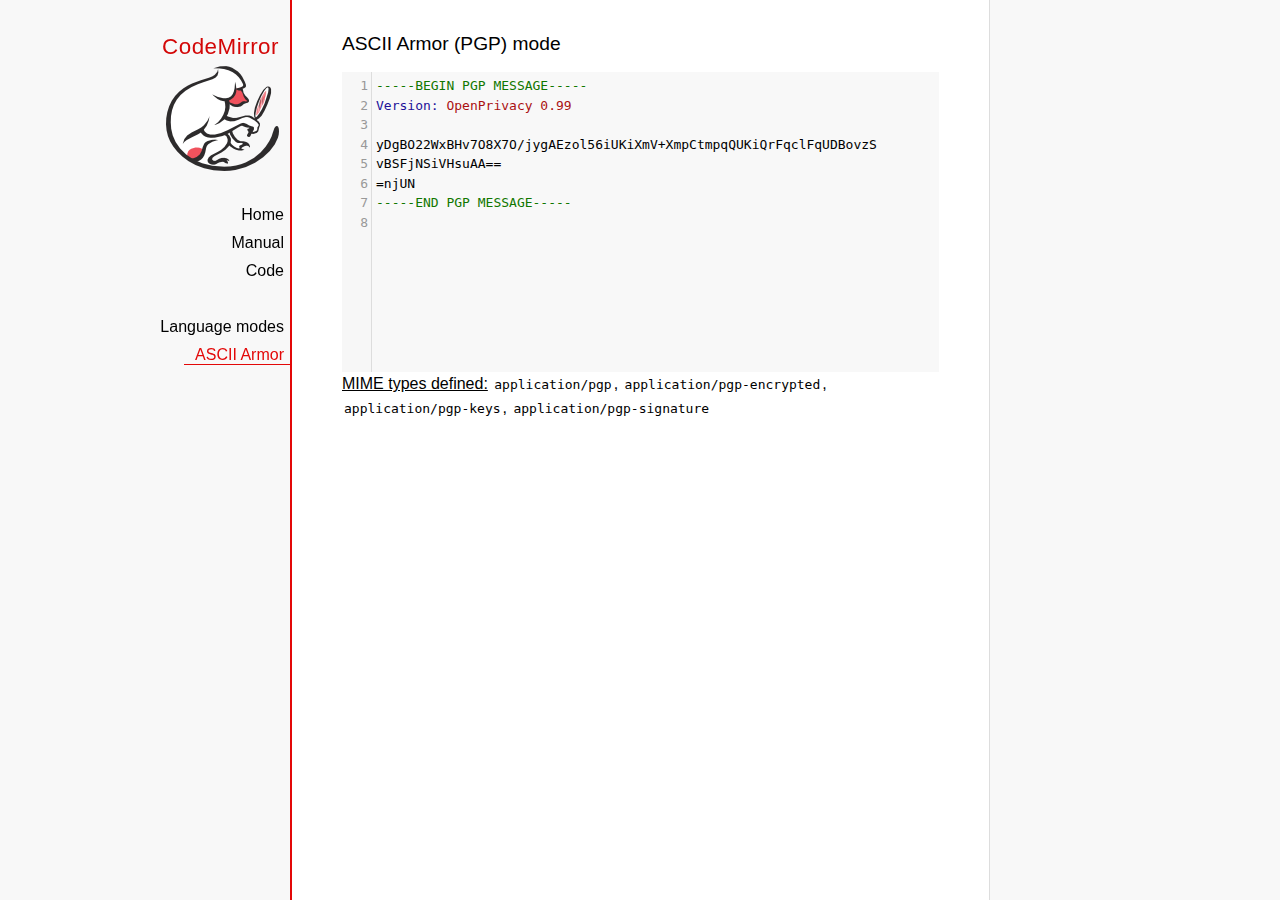
<file: src/codemirror/mode/asciiarmor/index.html>
<!doctype html>

<title>CodeMirror: ASCII Armor (PGP) mode</title>
<meta charset="utf-8"/>
<link rel=stylesheet href="../../doc/docs.css">

<link rel="stylesheet" href="../../lib/codemirror.css">
<script src="../../lib/codemirror.js"></script>
<script src="asciiarmor.js"></script>
<style>.CodeMirror {background: #f8f8f8;}</style>
<div id=nav>
  <a href="https://codemirror.net"><h1>CodeMirror</h1><img id=logo src="../../doc/logo.png" alt=""></a>

  <ul>
    <li><a href="../../index.html">Home</a>
    <li><a href="../../doc/manual.html">Manual</a>
    <li><a href="https://github.com/codemirror/codemirror">Code</a>
  </ul>
  <ul>
    <li><a href="../index.html">Language modes</a>
    <li><a class=active href="#">ASCII Armor</a>
  </ul>
</div>

<article>
<h2>ASCII Armor (PGP) mode</h2>
<form><textarea id="code" name="code">
-----BEGIN PGP MESSAGE-----
Version: OpenPrivacy 0.99

yDgBO22WxBHv7O8X7O/jygAEzol56iUKiXmV+XmpCtmpqQUKiQrFqclFqUDBovzS
vBSFjNSiVHsuAA==
=njUN
-----END PGP MESSAGE-----
</textarea></form>

<script>
var editor = CodeMirror.fromTextArea(document.getElementById("code"), {
  lineNumbers: true
});
</script>

<p><strong>MIME types
defined:</strong> <code>application/pgp</code>, <code>application/pgp-encrypted</code>, <code>application/pgp-keys</code>, <code>application/pgp-signature</code></p>

</article>
</file>
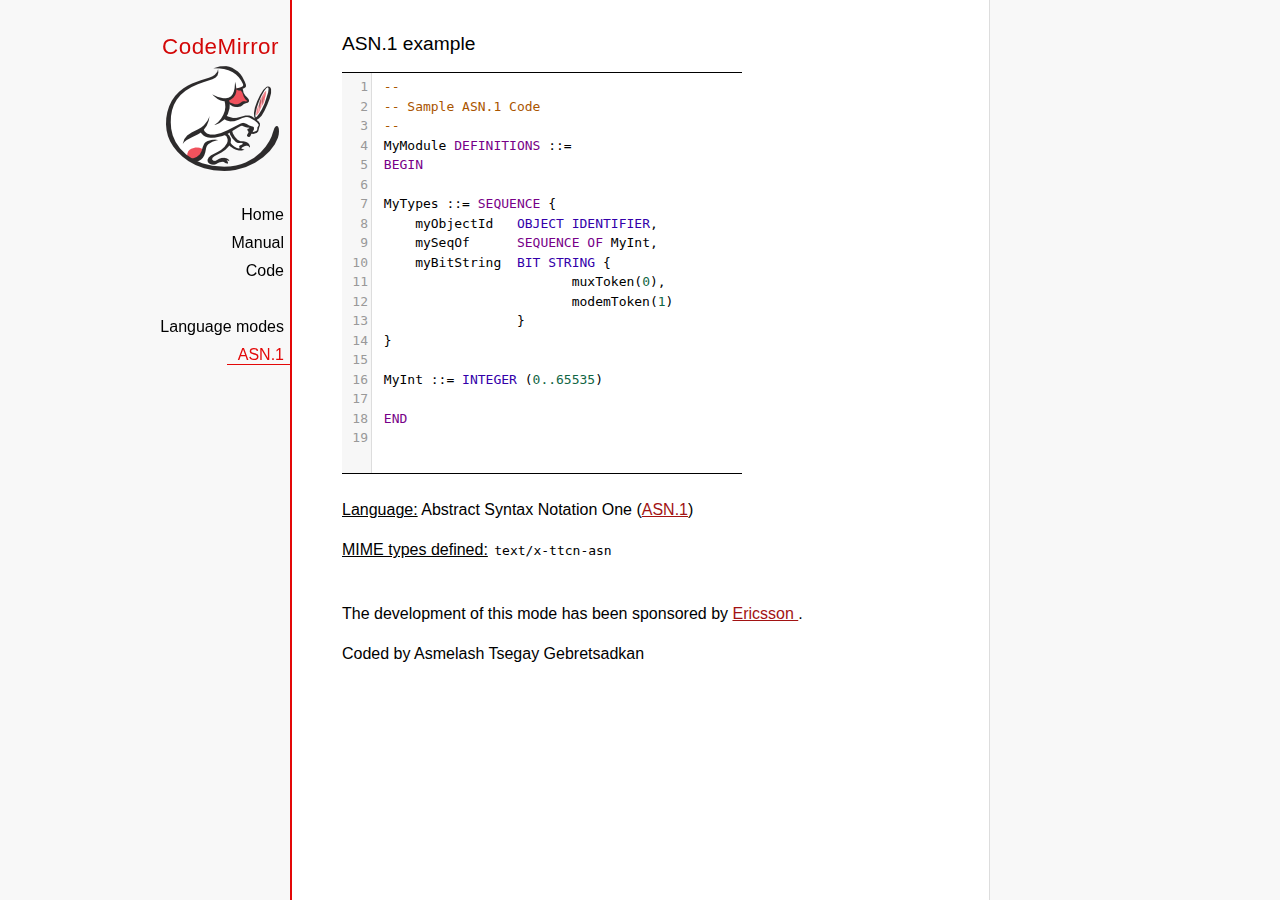
<file: src/codemirror/mode/asn.1/index.html>
﻿<!doctype html>

<title>CodeMirror: ASN.1 mode</title>
<meta charset="utf-8"/>
<link rel=stylesheet href="../../doc/docs.css">

<link rel="stylesheet" href="../../lib/codemirror.css">
<script src="../../lib/codemirror.js"></script>
<script src="../../addon/edit/matchbrackets.js"></script>
<script src="asn.1.js"></script>
<style>
    .CodeMirror {
        border-top: 1px solid black;
        border-bottom: 1px solid black;
    }
</style>
<div id=nav>
    <a href="https://codemirror.net"><h1>CodeMirror</h1>
        <img id=logo src="../../doc/logo.png" alt="">
    </a>

    <ul>
        <li><a href="../../index.html">Home</a>
        <li><a href="../../doc/manual.html">Manual</a>
        <li><a href="https://github.com/codemirror/codemirror">Code</a>
    </ul>
    <ul>
        <li><a href="../index.html">Language modes</a>
        <li><a class=active href="http://en.wikipedia.org/wiki/Abstract_Syntax_Notation_One">ASN.1</a>
    </ul>
</div>
<article>
    <h2>ASN.1 example</h2>
    <div>
        <textarea id="ttcn-asn-code">
 --
 -- Sample ASN.1 Code
 --
 MyModule DEFINITIONS ::=
 BEGIN

 MyTypes ::= SEQUENCE {
     myObjectId   OBJECT IDENTIFIER,
     mySeqOf      SEQUENCE OF MyInt,
     myBitString  BIT STRING {
                         muxToken(0),
                         modemToken(1)
                  }
 }

 MyInt ::= INTEGER (0..65535)

 END
        </textarea>
    </div>

    <script>
        var ttcnEditor = CodeMirror.fromTextArea(document.getElementById("ttcn-asn-code"), {
            lineNumbers: true,
            matchBrackets: true,
            mode: "text/x-ttcn-asn"
        });
        ttcnEditor.setSize(400, 400);
        var mac = CodeMirror.keyMap.default == CodeMirror.keyMap.macDefault;
        CodeMirror.keyMap.default[(mac ? "Cmd" : "Ctrl") + "-Space"] = "autocomplete";
    </script>
    <br/>
    <p><strong>Language:</strong> Abstract Syntax Notation One
        (<a href="http://www.itu.int/en/ITU-T/asn1/Pages/introduction.aspx">ASN.1</a>)
    </p>
    <p><strong>MIME types defined:</strong> <code>text/x-ttcn-asn</code></p>

    <br/>
    <p>The development of this mode has been sponsored by <a href="http://www.ericsson.com/">Ericsson
    </a>.</p>
    <p>Coded by Asmelash Tsegay Gebretsadkan </p>
</article>
</file>
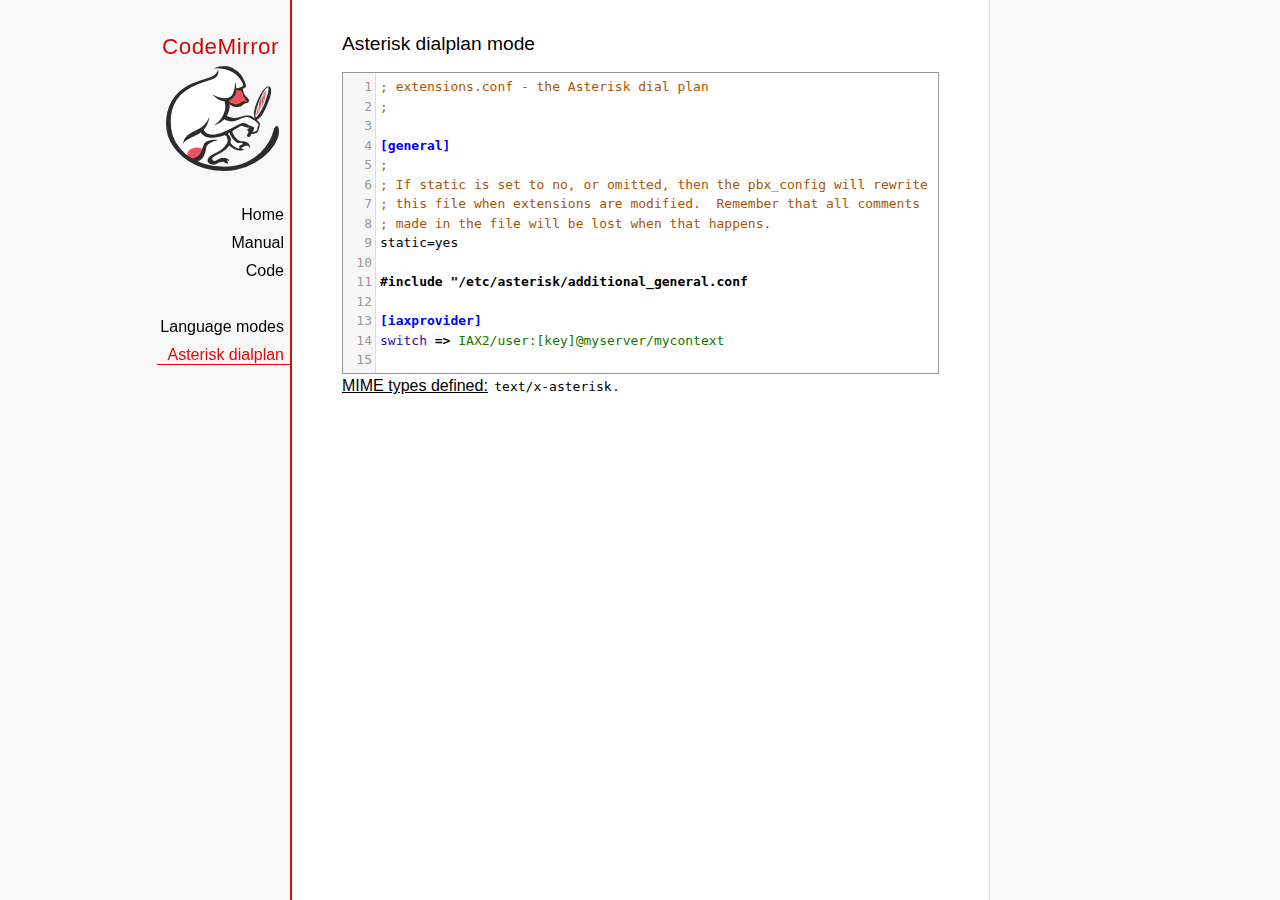
<file: src/codemirror/mode/asterisk/index.html>
<!doctype html>

<title>CodeMirror: Asterisk dialplan mode</title>
<meta charset="utf-8"/>
<link rel=stylesheet href="../../doc/docs.css">

<link rel="stylesheet" href="../../lib/codemirror.css">
<script src="../../lib/codemirror.js"></script>
<script src="../../addon/edit/matchbrackets.js"></script>
<script src="asterisk.js"></script>
<style>
      .CodeMirror {border: 1px solid #999;}
      .cm-s-default span.cm-arrow { color: red; }
    </style>
<div id=nav>
  <a href="https://codemirror.net"><h1>CodeMirror</h1><img id=logo src="../../doc/logo.png" alt=""></a>

  <ul>
    <li><a href="../../index.html">Home</a>
    <li><a href="../../doc/manual.html">Manual</a>
    <li><a href="https://github.com/codemirror/codemirror">Code</a>
  </ul>
  <ul>
    <li><a href="../index.html">Language modes</a>
    <li><a class=active href="#">Asterisk dialplan</a>
  </ul>
</div>

<article>
<h2>Asterisk dialplan mode</h2>
<form><textarea id="code" name="code">
; extensions.conf - the Asterisk dial plan
;

[general]
;
; If static is set to no, or omitted, then the pbx_config will rewrite
; this file when extensions are modified.  Remember that all comments
; made in the file will be lost when that happens.
static=yes

#include "/etc/asterisk/additional_general.conf

[iaxprovider]
switch => IAX2/user:[key]@myserver/mycontext

[dynamic]
#exec /usr/bin/dynamic-peers.pl

[trunkint]
;
; International long distance through trunk
;
exten => _9011.,1,Macro(dundi-e164,${EXTEN:4})
exten => _9011.,n,Dial(${GLOBAL(TRUNK)}/${FILTER(0-9,${EXTEN:${GLOBAL(TRUNKMSD)}})})

[local]
;
; Master context for local, toll-free, and iaxtel calls only
;
ignorepat => 9
include => default

[demo]
include => stdexten
;
; We start with what to do when a call first comes in.
;
exten => s,1,Wait(1)			; Wait a second, just for fun
same  => n,Answer			; Answer the line
same  => n,Set(TIMEOUT(digit)=5)	; Set Digit Timeout to 5 seconds
same  => n,Set(TIMEOUT(response)=10)	; Set Response Timeout to 10 seconds
same  => n(restart),BackGround(demo-congrats)	; Play a congratulatory message
same  => n(instruct),BackGround(demo-instruct)	; Play some instructions
same  => n,WaitExten			; Wait for an extension to be dialed.

exten => 2,1,BackGround(demo-moreinfo)	; Give some more information.
exten => 2,n,Goto(s,instruct)

exten => 3,1,Set(LANGUAGE()=fr)		; Set language to french
exten => 3,n,Goto(s,restart)		; Start with the congratulations

exten => 1000,1,Goto(default,s,1)
;
; We also create an example user, 1234, who is on the console and has
; voicemail, etc.
;
exten => 1234,1,Playback(transfer,skip)		; "Please hold while..."
					; (but skip if channel is not up)
exten => 1234,n,Gosub(${EXTEN},stdexten(${GLOBAL(CONSOLE)}))
exten => 1234,n,Goto(default,s,1)		; exited Voicemail

exten => 1235,1,Voicemail(1234,u)		; Right to voicemail

exten => 1236,1,Dial(Console/dsp)		; Ring forever
exten => 1236,n,Voicemail(1234,b)		; Unless busy

;
; # for when they're done with the demo
;
exten => #,1,Playback(demo-thanks)	; "Thanks for trying the demo"
exten => #,n,Hangup			; Hang them up.

;
; A timeout and "invalid extension rule"
;
exten => t,1,Goto(#,1)			; If they take too long, give up
exten => i,1,Playback(invalid)		; "That's not valid, try again"

;
; Create an extension, 500, for dialing the
; Asterisk demo.
;
exten => 500,1,Playback(demo-abouttotry); Let them know what's going on
exten => 500,n,Dial(IAX2/guest@pbx.digium.com/s@default)	; Call the Asterisk demo
exten => 500,n,Playback(demo-nogo)	; Couldn't connect to the demo site
exten => 500,n,Goto(s,6)		; Return to the start over message.

;
; Create an extension, 600, for evaluating echo latency.
;
exten => 600,1,Playback(demo-echotest)	; Let them know what's going on
exten => 600,n,Echo			; Do the echo test
exten => 600,n,Playback(demo-echodone)	; Let them know it's over
exten => 600,n,Goto(s,6)		; Start over

;
;	You can use the Macro Page to intercom a individual user
exten => 76245,1,Macro(page,SIP/Grandstream1)
; or if your peernames are the same as extensions
exten => _7XXX,1,Macro(page,SIP/${EXTEN})
;
;
; System Wide Page at extension 7999
;
exten => 7999,1,Set(TIMEOUT(absolute)=60)
exten => 7999,2,Page(Local/Grandstream1@page&Local/Xlite1@page&Local/1234@page/n,d)

; Give voicemail at extension 8500
;
exten => 8500,1,VoicemailMain
exten => 8500,n,Goto(s,6)

    </textarea></form>
    <script>
      var editor = CodeMirror.fromTextArea(document.getElementById("code"), {
        mode: "text/x-asterisk",
        matchBrackets: true,
        lineNumbers: true
      });
    </script>

    <p><strong>MIME types defined:</strong> <code>text/x-asterisk</code>.</p>

  </article>
</file>
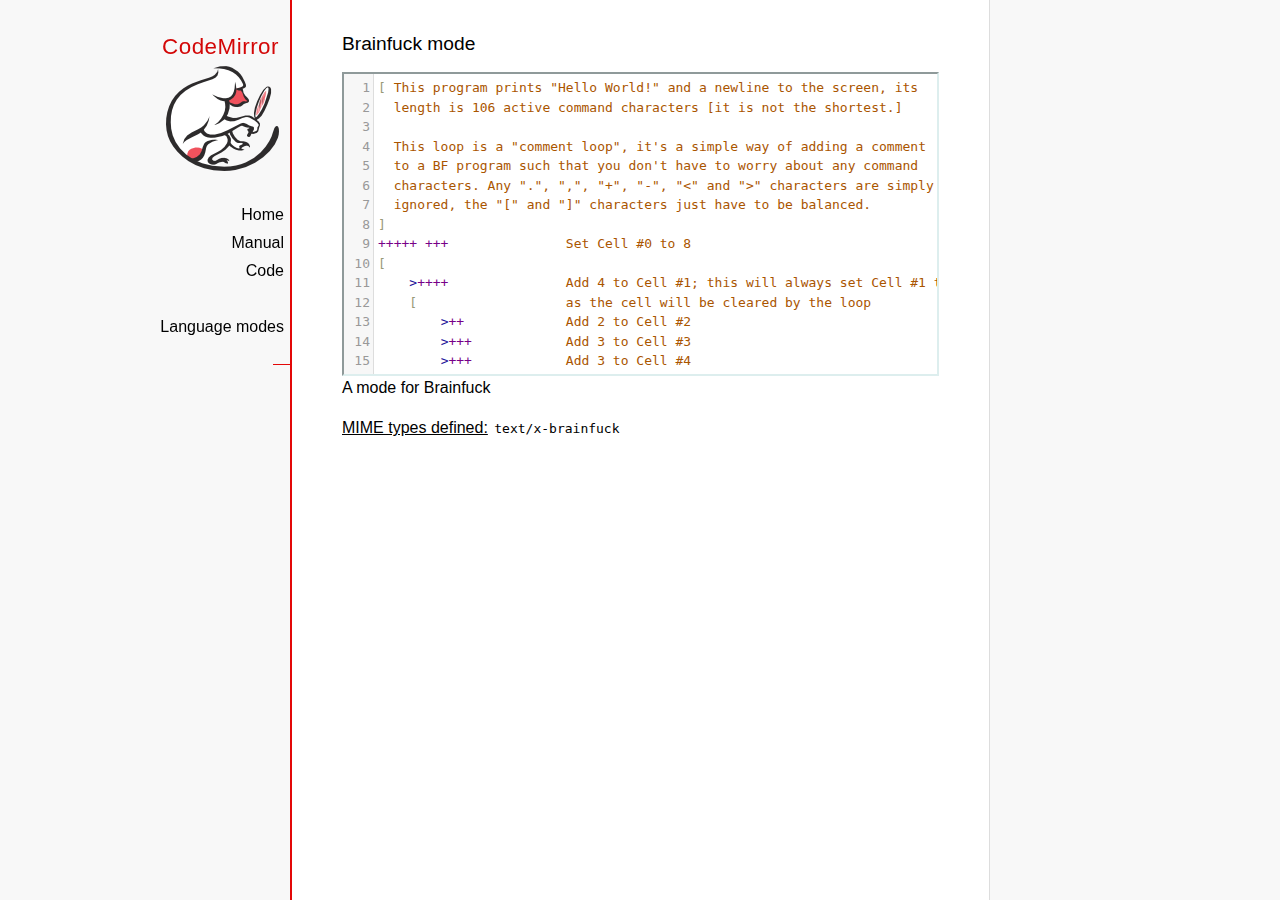
<file: src/codemirror/mode/brainfuck/index.html>
<!doctype html>

<title>CodeMirror: Brainfuck mode</title>
<meta charset="utf-8"/>
<link rel=stylesheet href="../../doc/docs.css">

<link rel="stylesheet" href="../../lib/codemirror.css">
<script src="../../lib/codemirror.js"></script>
<script src="../../addon/edit/matchbrackets.js"></script>
<script src="./brainfuck.js"></script>
<style>
	.CodeMirror { border: 2px inset #dee; }
    </style>
<div id=nav>
  <a href="https://codemirror.net"><h1>CodeMirror</h1><img id=logo src="../../doc/logo.png" alt=""></a>

  <ul>
    <li><a href="../../index.html">Home</a>
    <li><a href="../../doc/manual.html">Manual</a>
    <li><a href="https://github.com/codemirror/codemirror">Code</a>
  </ul>
  <ul>
    <li><a href="../index.html">Language modes</a>
    <li><a class=active href="#"></a>
  </ul>
</div>

<article>
<h2>Brainfuck mode</h2>
<form><textarea id="code" name="code">
[ This program prints "Hello World!" and a newline to the screen, its
  length is 106 active command characters [it is not the shortest.]

  This loop is a "comment loop", it's a simple way of adding a comment
  to a BF program such that you don't have to worry about any command
  characters. Any ".", ",", "+", "-", "&lt;" and "&gt;" characters are simply
  ignored, the "[" and "]" characters just have to be balanced.
]
+++++ +++               Set Cell #0 to 8
[
    &gt;++++               Add 4 to Cell #1; this will always set Cell #1 to 4
    [                   as the cell will be cleared by the loop
        &gt;++             Add 2 to Cell #2
        &gt;+++            Add 3 to Cell #3
        &gt;+++            Add 3 to Cell #4
        &gt;+              Add 1 to Cell #5
        &lt;&lt;&lt;&lt;-           Decrement the loop counter in Cell #1
    ]                   Loop till Cell #1 is zero; number of iterations is 4
    &gt;+                  Add 1 to Cell #2
    &gt;+                  Add 1 to Cell #3
    &gt;-                  Subtract 1 from Cell #4
    &gt;&gt;+                 Add 1 to Cell #6
    [&lt;]                 Move back to the first zero cell you find; this will
                        be Cell #1 which was cleared by the previous loop
    &lt;-                  Decrement the loop Counter in Cell #0
]                       Loop till Cell #0 is zero; number of iterations is 8

The result of this is:
Cell No :   0   1   2   3   4   5   6
Contents:   0   0  72 104  88  32   8
Pointer :   ^

&gt;&gt;.                     Cell #2 has value 72 which is 'H'
&gt;---.                   Subtract 3 from Cell #3 to get 101 which is 'e'
+++++++..+++.           Likewise for 'llo' from Cell #3
&gt;&gt;.                     Cell #5 is 32 for the space
&lt;-.                     Subtract 1 from Cell #4 for 87 to give a 'W'
&lt;.                      Cell #3 was set to 'o' from the end of 'Hello'
+++.------.--------.    Cell #3 for 'rl' and 'd'
&gt;&gt;+.                    Add 1 to Cell #5 gives us an exclamation point
&gt;++.                    And finally a newline from Cell #6
</textarea></form>

    <script>
      var editor = CodeMirror.fromTextArea(document.getElementById("code"), {
        lineNumbers: true,
        matchBrackets: true,
        mode: "text/x-brainfuck"
      });
    </script>

    <p>A mode for Brainfuck</p>

    <p><strong>MIME types defined:</strong> <code>text/x-brainfuck</code></p>
  </article>
</file>
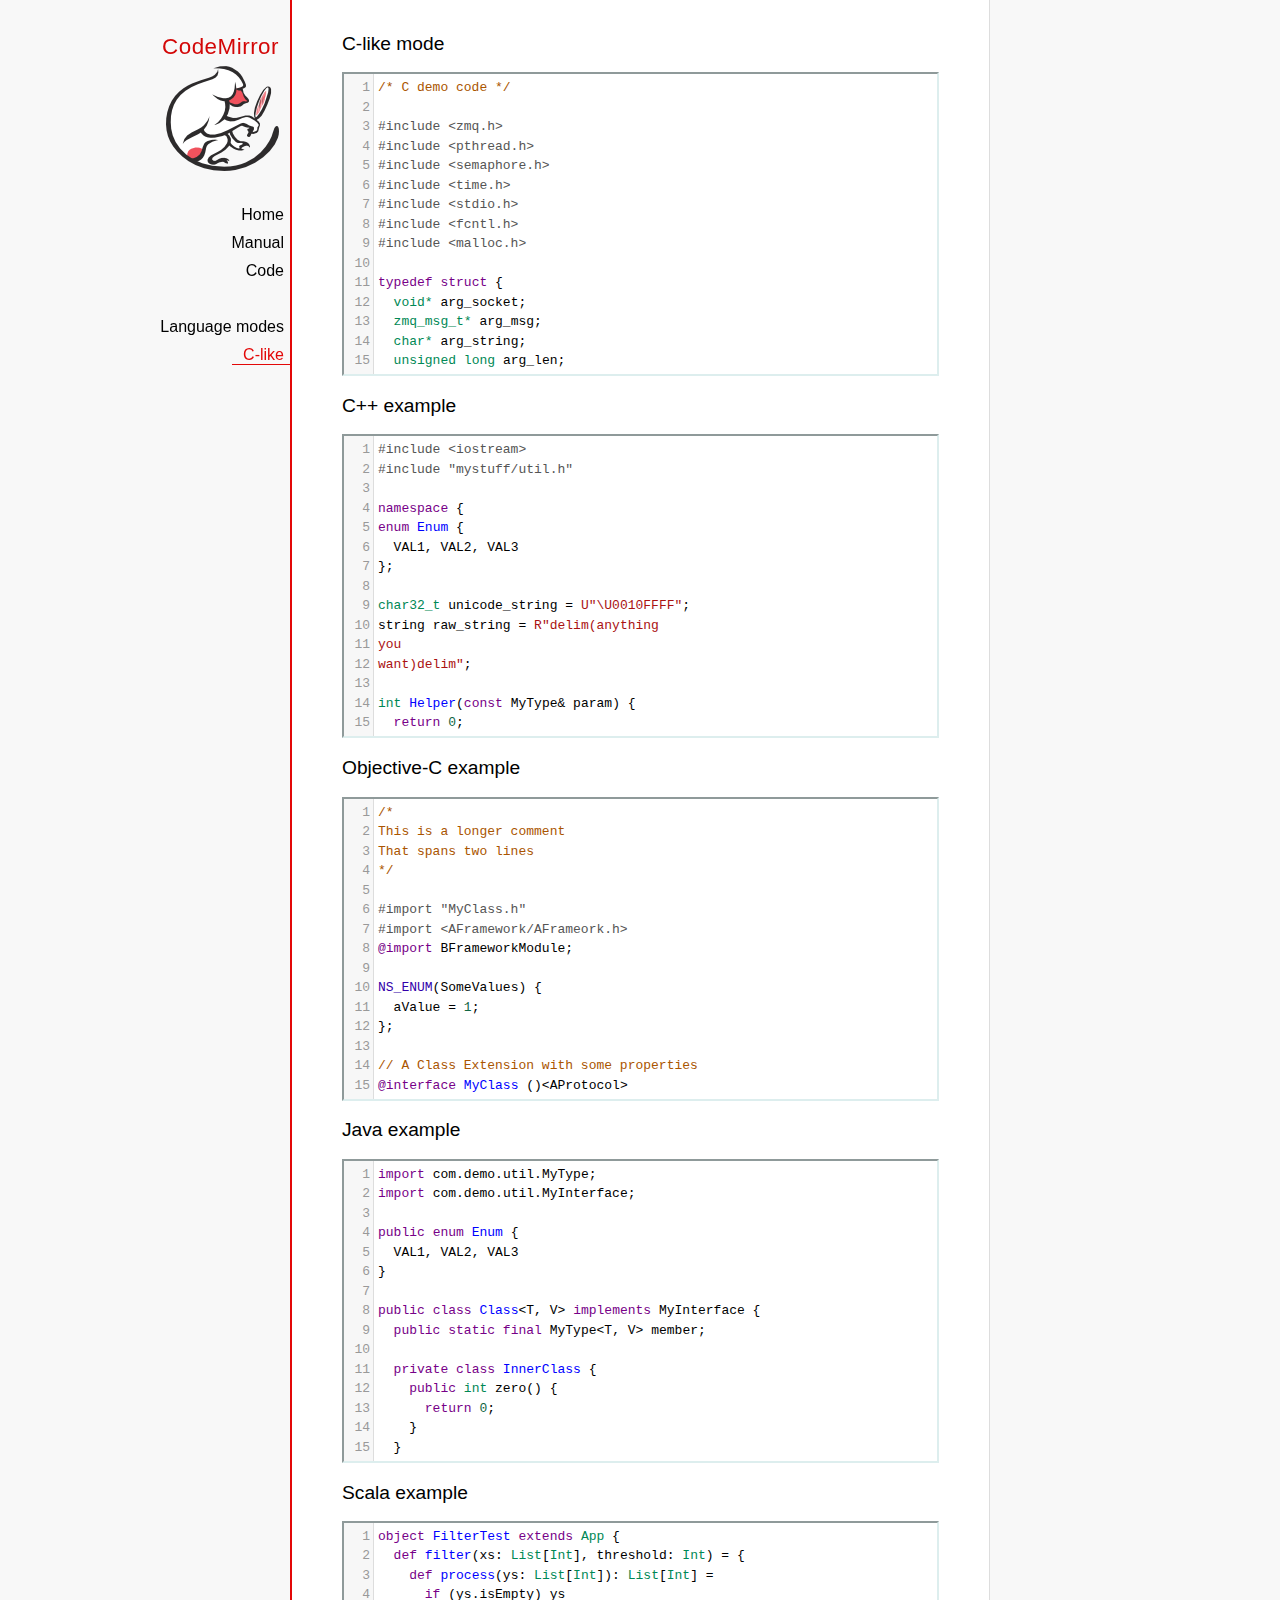
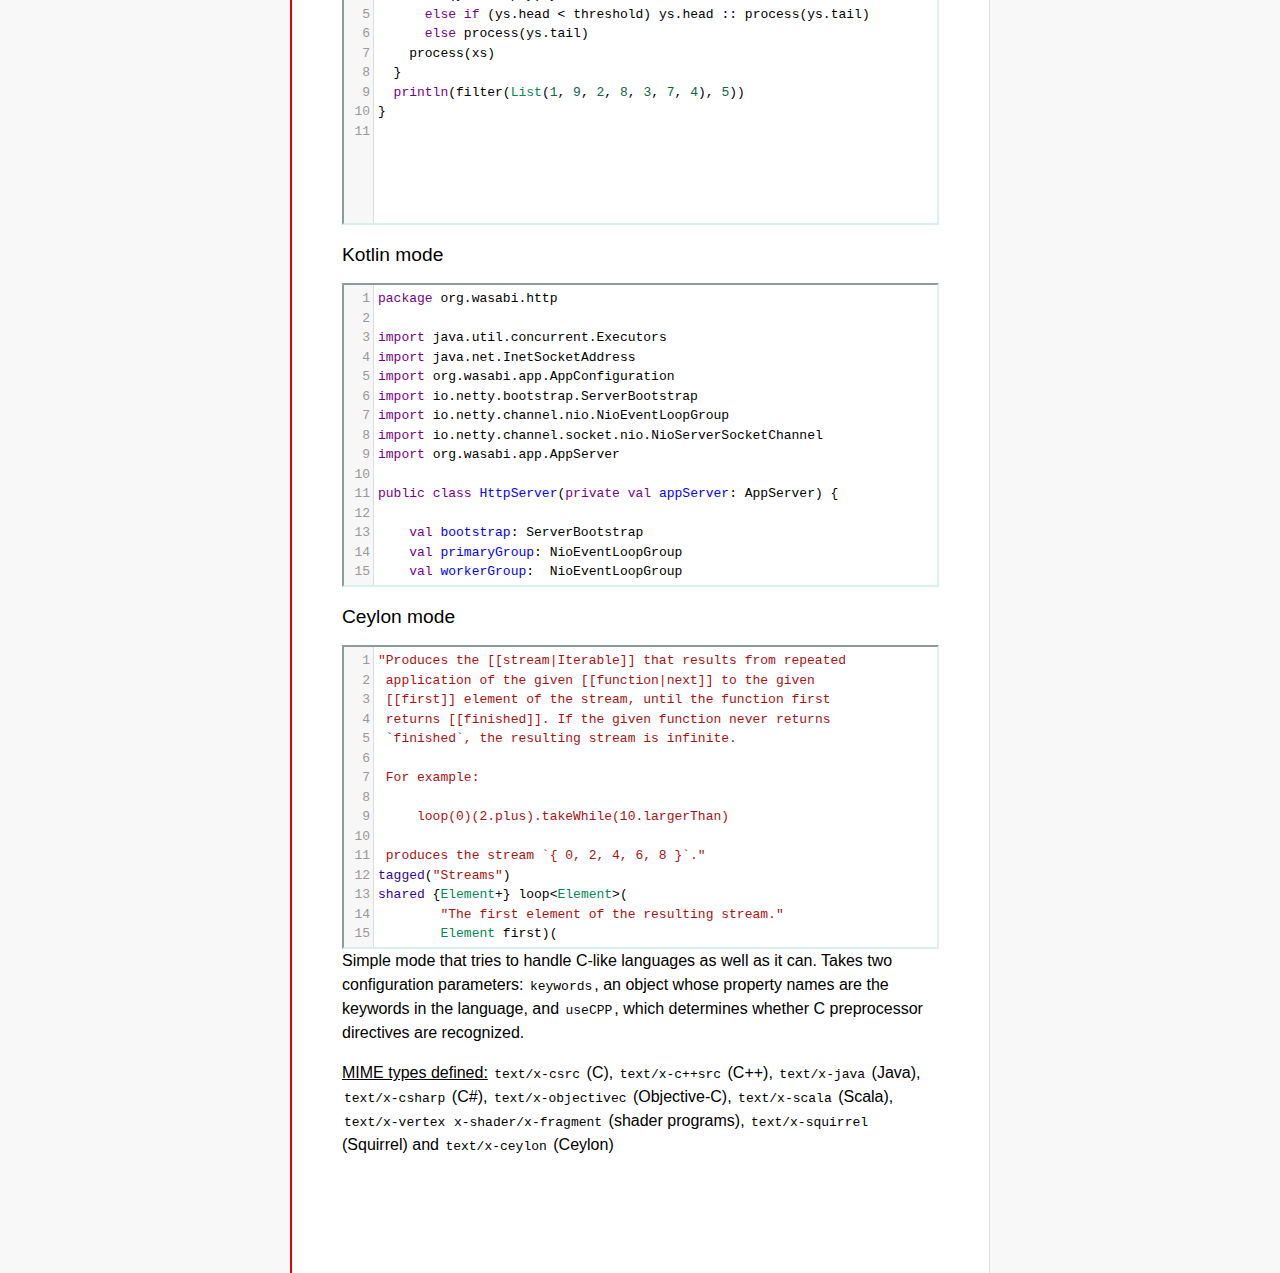
<file: src/codemirror/mode/clike/index.html>
<!doctype html>

<title>CodeMirror: C-like mode</title>
<meta charset="utf-8"/>
<link rel=stylesheet href="../../doc/docs.css">

<link rel="stylesheet" href="../../lib/codemirror.css">
<script src="../../lib/codemirror.js"></script>
<script src="../../addon/edit/matchbrackets.js"></script>
<link rel="stylesheet" href="../../addon/hint/show-hint.css">
<script src="../../addon/hint/show-hint.js"></script>
<script src="clike.js"></script>
<style>.CodeMirror {border: 2px inset #dee;}</style>
<div id=nav>
  <a href="https://codemirror.net"><h1>CodeMirror</h1><img id=logo src="../../doc/logo.png" alt=""></a>

  <ul>
    <li><a href="../../index.html">Home</a>
    <li><a href="../../doc/manual.html">Manual</a>
    <li><a href="https://github.com/codemirror/codemirror">Code</a>
  </ul>
  <ul>
    <li><a href="../index.html">Language modes</a>
    <li><a class=active href="#">C-like</a>
  </ul>
</div>

<article>
<h2>C-like mode</h2>

<div><textarea id="c-code">
/* C demo code */

#include <zmq.h>
#include <pthread.h>
#include <semaphore.h>
#include <time.h>
#include <stdio.h>
#include <fcntl.h>
#include <malloc.h>

typedef struct {
  void* arg_socket;
  zmq_msg_t* arg_msg;
  char* arg_string;
  unsigned long arg_len;
  int arg_int, arg_command;

  int signal_fd;
  int pad;
  void* context;
  sem_t sem;
} acl_zmq_context;

#define p(X) (context->arg_##X)

void* zmq_thread(void* context_pointer) {
  acl_zmq_context* context = (acl_zmq_context*)context_pointer;
  char ok = 'K', err = 'X';
  int res;

  while (1) {
    while ((res = sem_wait(&amp;context->sem)) == EINTR);
    if (res) {write(context->signal_fd, &amp;err, 1); goto cleanup;}
    switch(p(command)) {
    case 0: goto cleanup;
    case 1: p(socket) = zmq_socket(context->context, p(int)); break;
    case 2: p(int) = zmq_close(p(socket)); break;
    case 3: p(int) = zmq_bind(p(socket), p(string)); break;
    case 4: p(int) = zmq_connect(p(socket), p(string)); break;
    case 5: p(int) = zmq_getsockopt(p(socket), p(int), (void*)p(string), &amp;p(len)); break;
    case 6: p(int) = zmq_setsockopt(p(socket), p(int), (void*)p(string), p(len)); break;
    case 7: p(int) = zmq_send(p(socket), p(msg), p(int)); break;
    case 8: p(int) = zmq_recv(p(socket), p(msg), p(int)); break;
    case 9: p(int) = zmq_poll(p(socket), p(int), p(len)); break;
    }
    p(command) = errno;
    write(context->signal_fd, &amp;ok, 1);
  }
 cleanup:
  close(context->signal_fd);
  free(context_pointer);
  return 0;
}

void* zmq_thread_init(void* zmq_context, int signal_fd) {
  acl_zmq_context* context = malloc(sizeof(acl_zmq_context));
  pthread_t thread;

  context->context = zmq_context;
  context->signal_fd = signal_fd;
  sem_init(&amp;context->sem, 1, 0);
  pthread_create(&amp;thread, 0, &amp;zmq_thread, context);
  pthread_detach(thread);
  return context;
}
</textarea></div>

<h2>C++ example</h2>

<div><textarea id="cpp-code">
#include <iostream>
#include "mystuff/util.h"

namespace {
enum Enum {
  VAL1, VAL2, VAL3
};

char32_t unicode_string = U"\U0010FFFF";
string raw_string = R"delim(anything
you
want)delim";

int Helper(const MyType& param) {
  return 0;
}
} // namespace

class ForwardDec;

template <class T, class V>
class Class : public BaseClass {
  const MyType<T, V> member_;

 public:
  const MyType<T, V>& Method() const {
    return member_;
  }

  void Method2(MyType<T, V>* value);
}

template <class T, class V>
void Class::Method2(MyType<T, V>* value) {
  std::out << 1 >> method();
  value->Method3(member_);
  member_ = value;
}
</textarea></div>

<h2>Objective-C example</h2>

<div><textarea id="objectivec-code">
/*
This is a longer comment
That spans two lines
*/

#import "MyClass.h"
#import <AFramework/AFrameork.h>
@import BFrameworkModule;

NS_ENUM(SomeValues) {
  aValue = 1;
};

// A Class Extension with some properties
@interface MyClass ()<AProtocol>
@property(atomic, readwrite, assign) NSInteger anInt;
@property(nonatomic, strong, nullable) NSString *aString;
@end

@implementation YourAppDelegate

- (instancetype)initWithString:(NSString *)aStringVar {
  if ((self = [super init])) {
    aString = aStringVar;
  }
  return self;
}

- (BOOL)doSomething:(float)progress {
  NSString *myString = @"This is a ObjC string %f ";
  myString = [[NSString stringWithFormat:myString, progress] stringByAppendingString:self.aString];
  return myString.length > 100 ? NO : YES;
}

@end
</textarea></div>

<h2>Java example</h2>

<div><textarea id="java-code">
import com.demo.util.MyType;
import com.demo.util.MyInterface;

public enum Enum {
  VAL1, VAL2, VAL3
}

public class Class<T, V> implements MyInterface {
  public static final MyType<T, V> member;
  
  private class InnerClass {
    public int zero() {
      return 0;
    }
  }

  @Override
  public MyType method() {
    return member;
  }

  public void method2(MyType<T, V> value) {
    method();
    value.method3();
    member = value;
  }
}
</textarea></div>

<h2>Scala example</h2>

<div><textarea id="scala-code">
object FilterTest extends App {
  def filter(xs: List[Int], threshold: Int) = {
    def process(ys: List[Int]): List[Int] =
      if (ys.isEmpty) ys
      else if (ys.head < threshold) ys.head :: process(ys.tail)
      else process(ys.tail)
    process(xs)
  }
  println(filter(List(1, 9, 2, 8, 3, 7, 4), 5))
}
</textarea></div>

<h2>Kotlin mode</h2>

<div><textarea id="kotlin-code">
package org.wasabi.http

import java.util.concurrent.Executors
import java.net.InetSocketAddress
import org.wasabi.app.AppConfiguration
import io.netty.bootstrap.ServerBootstrap
import io.netty.channel.nio.NioEventLoopGroup
import io.netty.channel.socket.nio.NioServerSocketChannel
import org.wasabi.app.AppServer

public class HttpServer(private val appServer: AppServer) {

    val bootstrap: ServerBootstrap
    val primaryGroup: NioEventLoopGroup
    val workerGroup:  NioEventLoopGroup

    init {
        // Define worker groups
        primaryGroup = NioEventLoopGroup()
        workerGroup = NioEventLoopGroup()

        // Initialize bootstrap of server
        bootstrap = ServerBootstrap()

        bootstrap.group(primaryGroup, workerGroup)
        bootstrap.channel(javaClass<NioServerSocketChannel>())
        bootstrap.childHandler(NettyPipelineInitializer(appServer))
    }

    public fun start(wait: Boolean = true) {
        val channel = bootstrap.bind(appServer.configuration.port)?.sync()?.channel()

        if (wait) {
            channel?.closeFuture()?.sync()
        }
    }

    public fun stop() {
        // Shutdown all event loops
        primaryGroup.shutdownGracefully()
        workerGroup.shutdownGracefully()

        // Wait till all threads are terminated
        primaryGroup.terminationFuture().sync()
        workerGroup.terminationFuture().sync()
    }
}
</textarea></div>

<h2>Ceylon mode</h2>

<div><textarea id="ceylon-code">
"Produces the [[stream|Iterable]] that results from repeated
 application of the given [[function|next]] to the given
 [[first]] element of the stream, until the function first
 returns [[finished]]. If the given function never returns 
 `finished`, the resulting stream is infinite.

 For example:

     loop(0)(2.plus).takeWhile(10.largerThan)

 produces the stream `{ 0, 2, 4, 6, 8 }`."
tagged("Streams")
shared {Element+} loop&lt;Element&gt;(
        "The first element of the resulting stream."
        Element first)(
        "The function that produces the next element of the
         stream, given the current element. The function may
         return [[finished]] to indicate the end of the 
         stream."
        Element|Finished next(Element element))
    =&gt; let (start = first)
    object satisfies {Element+} {
        first =&gt; start;
        empty =&gt; false;
        function nextElement(Element element)
                =&gt; next(element);
        iterator()
                =&gt; object satisfies Iterator&lt;Element&gt; {
            variable Element|Finished current = start;
            shared actual Element|Finished next() {
                if (!is Finished result = current) {
                    current = nextElement(result);
                    return result;
                }
                else {
                    return finished;
                }
            }
        };
    };
</textarea></div>

    <script>
      var cEditor = CodeMirror.fromTextArea(document.getElementById("c-code"), {
        lineNumbers: true,
        matchBrackets: true,
        mode: "text/x-csrc"
      });
      var cppEditor = CodeMirror.fromTextArea(document.getElementById("cpp-code"), {
        lineNumbers: true,
        matchBrackets: true,
        mode: "text/x-c++src"
      });
      var javaEditor = CodeMirror.fromTextArea(document.getElementById("java-code"), {
        lineNumbers: true,
        matchBrackets: true,
        mode: "text/x-java"
      });
      var objectivecEditor = CodeMirror.fromTextArea(document.getElementById("objectivec-code"), {
        lineNumbers: true,
        matchBrackets: true,
        mode: "text/x-objectivec"
      });
      var scalaEditor = CodeMirror.fromTextArea(document.getElementById("scala-code"), {
        lineNumbers: true,
        matchBrackets: true,
        mode: "text/x-scala"
      });
      var kotlinEditor = CodeMirror.fromTextArea(document.getElementById("kotlin-code"), {
          lineNumbers: true,
          matchBrackets: true,
          mode: "text/x-kotlin"
      });
      var ceylonEditor = CodeMirror.fromTextArea(document.getElementById("ceylon-code"), {
          lineNumbers: true,
          matchBrackets: true,
          mode: "text/x-ceylon"
      });
      var mac = CodeMirror.keyMap.default == CodeMirror.keyMap.macDefault;
      CodeMirror.keyMap.default[(mac ? "Cmd" : "Ctrl") + "-Space"] = "autocomplete";
    </script>

    <p>Simple mode that tries to handle C-like languages as well as it
    can. Takes two configuration parameters: <code>keywords</code>, an
    object whose property names are the keywords in the language,
    and <code>useCPP</code>, which determines whether C preprocessor
    directives are recognized.</p>

    <p><strong>MIME types defined:</strong> <code>text/x-csrc</code>
    (C), <code>text/x-c++src</code> (C++), <code>text/x-java</code>
    (Java), <code>text/x-csharp</code> (C#),
    <code>text/x-objectivec</code> (Objective-C),
    <code>text/x-scala</code> (Scala), <code>text/x-vertex</code>
    <code>x-shader/x-fragment</code> (shader programs),
    <code>text/x-squirrel</code> (Squirrel) and
    <code>text/x-ceylon</code> (Ceylon)</p>
</article>
</file>
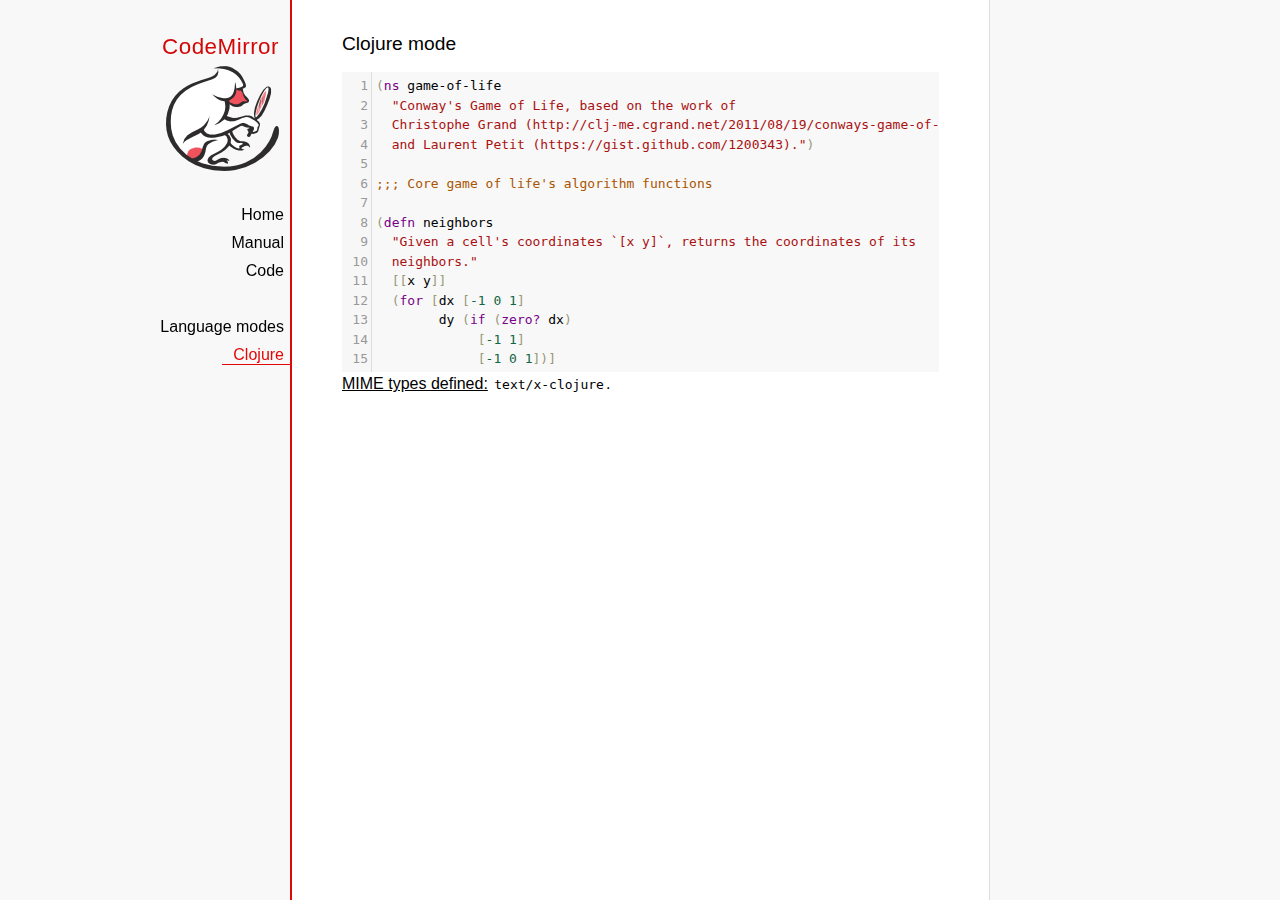
<file: src/codemirror/mode/clojure/index.html>
<!doctype html>

<title>CodeMirror: Clojure mode</title>
<meta charset="utf-8"/>
<link rel=stylesheet href="../../doc/docs.css">

<link rel="stylesheet" href="../../lib/codemirror.css">
<script src="../../lib/codemirror.js"></script>
<script src="../../addon/edit/closebrackets.js"></script>
<script src="../../addon/edit/matchbrackets.js"></script>
<script src="clojure.js"></script>
<style>.CodeMirror {background: #f8f8f8;}</style>
<div id=nav>
  <a href="https://codemirror.net"><h1>CodeMirror</h1><img id=logo src="../../doc/logo.png" alt=""></a>

  <ul>
    <li><a href="../../index.html">Home</a>
    <li><a href="../../doc/manual.html">Manual</a>
    <li><a href="https://github.com/codemirror/codemirror">Code</a>
  </ul>
  <ul>
    <li><a href="../index.html">Language modes</a>
    <li><a class=active href="#">Clojure</a>
  </ul>
</div>

<article>
<h2>Clojure mode</h2>
<form><textarea id="code" name="code">
(ns game-of-life
  "Conway's Game of Life, based on the work of
  Christophe Grand (http://clj-me.cgrand.net/2011/08/19/conways-game-of-life)
  and Laurent Petit (https://gist.github.com/1200343).")

;;; Core game of life's algorithm functions

(defn neighbors
  "Given a cell's coordinates `[x y]`, returns the coordinates of its
  neighbors."
  [[x y]]
  (for [dx [-1 0 1]
        dy (if (zero? dx)
             [-1 1]
             [-1 0 1])]
    [(+ dx x) (+ dy y)]))

(defn step
  "Given a set of living `cells`, computes the new set of living cells."
  [cells]
  (set (for [[cell n] (frequencies (mapcat neighbors cells))
             :when (or (= n 3)
                       (and (= n 2)
                            (cells cell)))]
         cell)))

;;; Utility methods for displaying game on a text terminal

(defn print-grid
  "Prints a `grid` of `w` columns and `h` rows, on *out*, representing a
  step in the game."
  [grid w h]
  (doseq [x (range (inc w))
          y (range (inc h))]
    (when (= y 0) (println))
    (print (if (grid [x y])
             "[X]"
             " . "))))

(defn print-grids
  "Prints a sequence of `grids` of `w` columns and `h` rows on *out*,
  representing several steps."
  [grids w h]
  (doseq [grid grids]
    (print-grid grid w h)
    (println)))

;;; Launches an example grid

(def grid
  "`grid` represents the initial set of living cells"
  #{[2 1] [2 2] [2 3]})

(print-grids (take 3 (iterate step grid)) 5 5)</textarea></form>
    <script>
      var editor = CodeMirror.fromTextArea(document.getElementById("code"), {
          autoCloseBrackets: true,
          lineNumbers: true,
          matchBrackets: true,
          mode: 'text/x-clojure'
      });
    </script>

    <p><strong>MIME types defined:</strong> <code>text/x-clojure</code>.</p>

  </article>
</file>
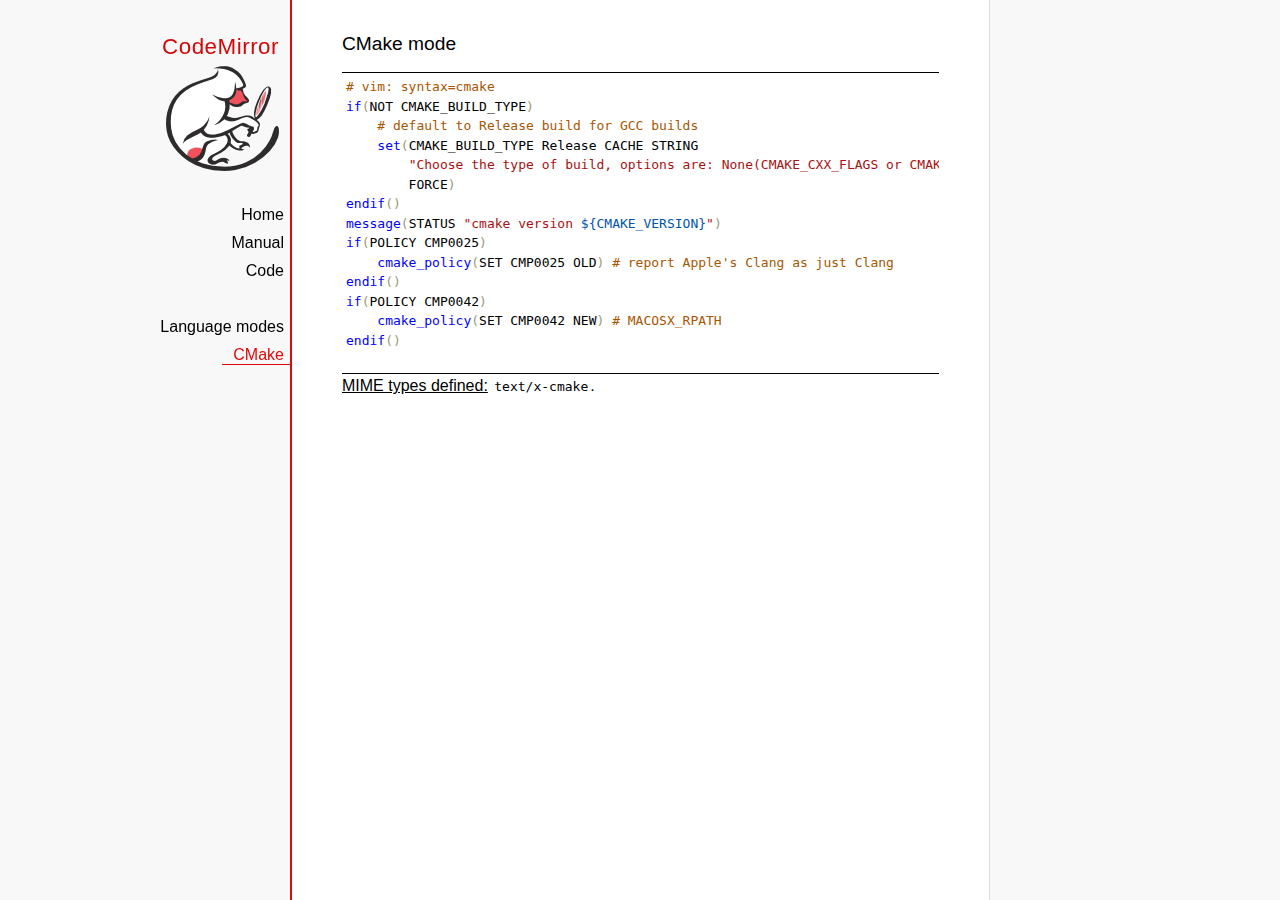
<file: src/codemirror/mode/cmake/index.html>
<!doctype html>

<title>CodeMirror: CMake mode</title>
<meta charset="utf-8"/>
<link rel=stylesheet href="../../doc/docs.css">

<link rel="stylesheet" href="../../lib/codemirror.css">
<script src="../../lib/codemirror.js"></script>
<script src="../../addon/edit/matchbrackets.js"></script>
<script src="cmake.js"></script>
<style>
      .CodeMirror {border-top: 1px solid black; border-bottom: 1px solid black;}
      .cm-s-default span.cm-arrow { color: red; }
    </style>
<div id=nav>
  <a href="https://codemirror.net"><h1>CodeMirror</h1><img id=logo src="../../doc/logo.png" alt=""></a>

  <ul>
    <li><a href="../../index.html">Home</a>
    <li><a href="../../doc/manual.html">Manual</a>
    <li><a href="https://github.com/codemirror/codemirror">Code</a>
  </ul>
  <ul>
    <li><a href="../index.html">Language modes</a>
    <li><a class=active href="#">CMake</a>
  </ul>
</div>

<article>
<h2>CMake mode</h2>
<form><textarea id="code" name="code">
# vim: syntax=cmake
if(NOT CMAKE_BUILD_TYPE)
    # default to Release build for GCC builds
    set(CMAKE_BUILD_TYPE Release CACHE STRING
        "Choose the type of build, options are: None(CMAKE_CXX_FLAGS or CMAKE_C_FLAGS used) Debug Release RelWithDebInfo MinSizeRel."
        FORCE)
endif()
message(STATUS "cmake version ${CMAKE_VERSION}")
if(POLICY CMP0025)
    cmake_policy(SET CMP0025 OLD) # report Apple's Clang as just Clang
endif()
if(POLICY CMP0042)
    cmake_policy(SET CMP0042 NEW) # MACOSX_RPATH
endif()

project (x265)
cmake_minimum_required (VERSION 2.8.8) # OBJECT libraries require 2.8.8
include(CheckIncludeFiles)
include(CheckFunctionExists)
include(CheckSymbolExists)
include(CheckCXXCompilerFlag)

# X265_BUILD must be incremented each time the public API is changed
set(X265_BUILD 48)
configure_file("${PROJECT_SOURCE_DIR}/x265.def.in"
               "${PROJECT_BINARY_DIR}/x265.def")
configure_file("${PROJECT_SOURCE_DIR}/x265_config.h.in"
               "${PROJECT_BINARY_DIR}/x265_config.h")

SET(CMAKE_MODULE_PATH "${PROJECT_SOURCE_DIR}/cmake" "${CMAKE_MODULE_PATH}")

# System architecture detection
string(TOLOWER "${CMAKE_SYSTEM_PROCESSOR}" SYSPROC)
set(X86_ALIASES x86 i386 i686 x86_64 amd64)
list(FIND X86_ALIASES "${SYSPROC}" X86MATCH)
if("${SYSPROC}" STREQUAL "" OR X86MATCH GREATER "-1")
    message(STATUS "Detected x86 target processor")
    set(X86 1)
    add_definitions(-DX265_ARCH_X86=1)
    if("${CMAKE_SIZEOF_VOID_P}" MATCHES 8)
        set(X64 1)
        add_definitions(-DX86_64=1)
    endif()
elseif(${SYSPROC} STREQUAL "armv6l")
    message(STATUS "Detected ARM target processor")
    set(ARM 1)
    add_definitions(-DX265_ARCH_ARM=1 -DHAVE_ARMV6=1)
else()
    message(STATUS "CMAKE_SYSTEM_PROCESSOR value `${CMAKE_SYSTEM_PROCESSOR}` is unknown")
    message(STATUS "Please add this value near ${CMAKE_CURRENT_LIST_FILE}:${CMAKE_CURRENT_LIST_LINE}")
endif()

if(UNIX)
    list(APPEND PLATFORM_LIBS pthread)
    find_library(LIBRT rt)
    if(LIBRT)
        list(APPEND PLATFORM_LIBS rt)
    endif()
    find_package(Numa)
    if(NUMA_FOUND)
        list(APPEND CMAKE_REQUIRED_LIBRARIES ${NUMA_LIBRARY})
        check_symbol_exists(numa_node_of_cpu numa.h NUMA_V2)
        if(NUMA_V2)
            add_definitions(-DHAVE_LIBNUMA)
            message(STATUS "libnuma found, building with support for NUMA nodes")
            list(APPEND PLATFORM_LIBS ${NUMA_LIBRARY})
            link_directories(${NUMA_LIBRARY_DIR})
            include_directories(${NUMA_INCLUDE_DIR})
        endif()
    endif()
    mark_as_advanced(LIBRT NUMA_FOUND)
endif(UNIX)

if(X64 AND NOT WIN32)
    option(ENABLE_PIC "Enable Position Independent Code" ON)
else()
    option(ENABLE_PIC "Enable Position Independent Code" OFF)
endif(X64 AND NOT WIN32)

# Compiler detection
if(CMAKE_GENERATOR STREQUAL "Xcode")
  set(XCODE 1)
endif()
if (APPLE)
  add_definitions(-DMACOS)
endif()
</textarea></form>
    <script>
      var editor = CodeMirror.fromTextArea(document.getElementById("code"), {
        mode: "text/x-cmake",
        matchBrackets: true,
        indentUnit: 4
      });
    </script>

    <p><strong>MIME types defined:</strong> <code>text/x-cmake</code>.</p>

  </article>
</file>
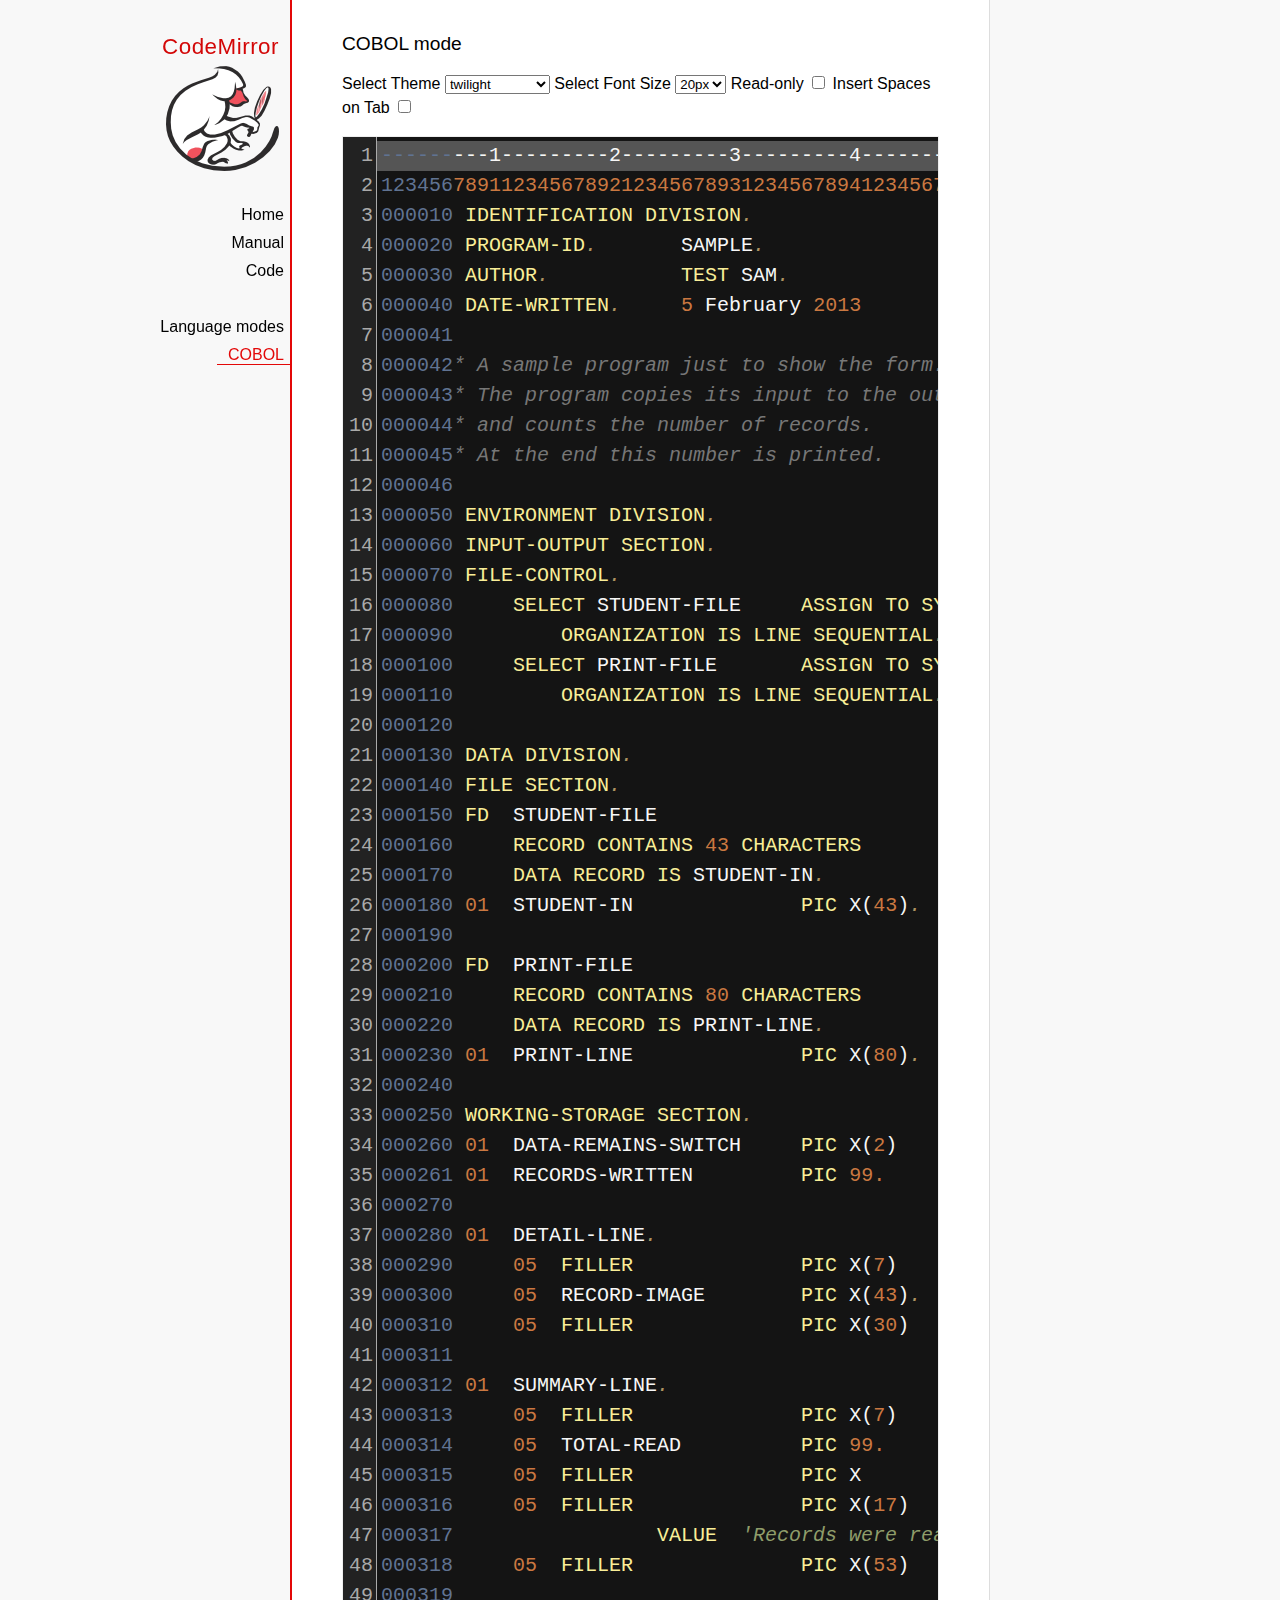
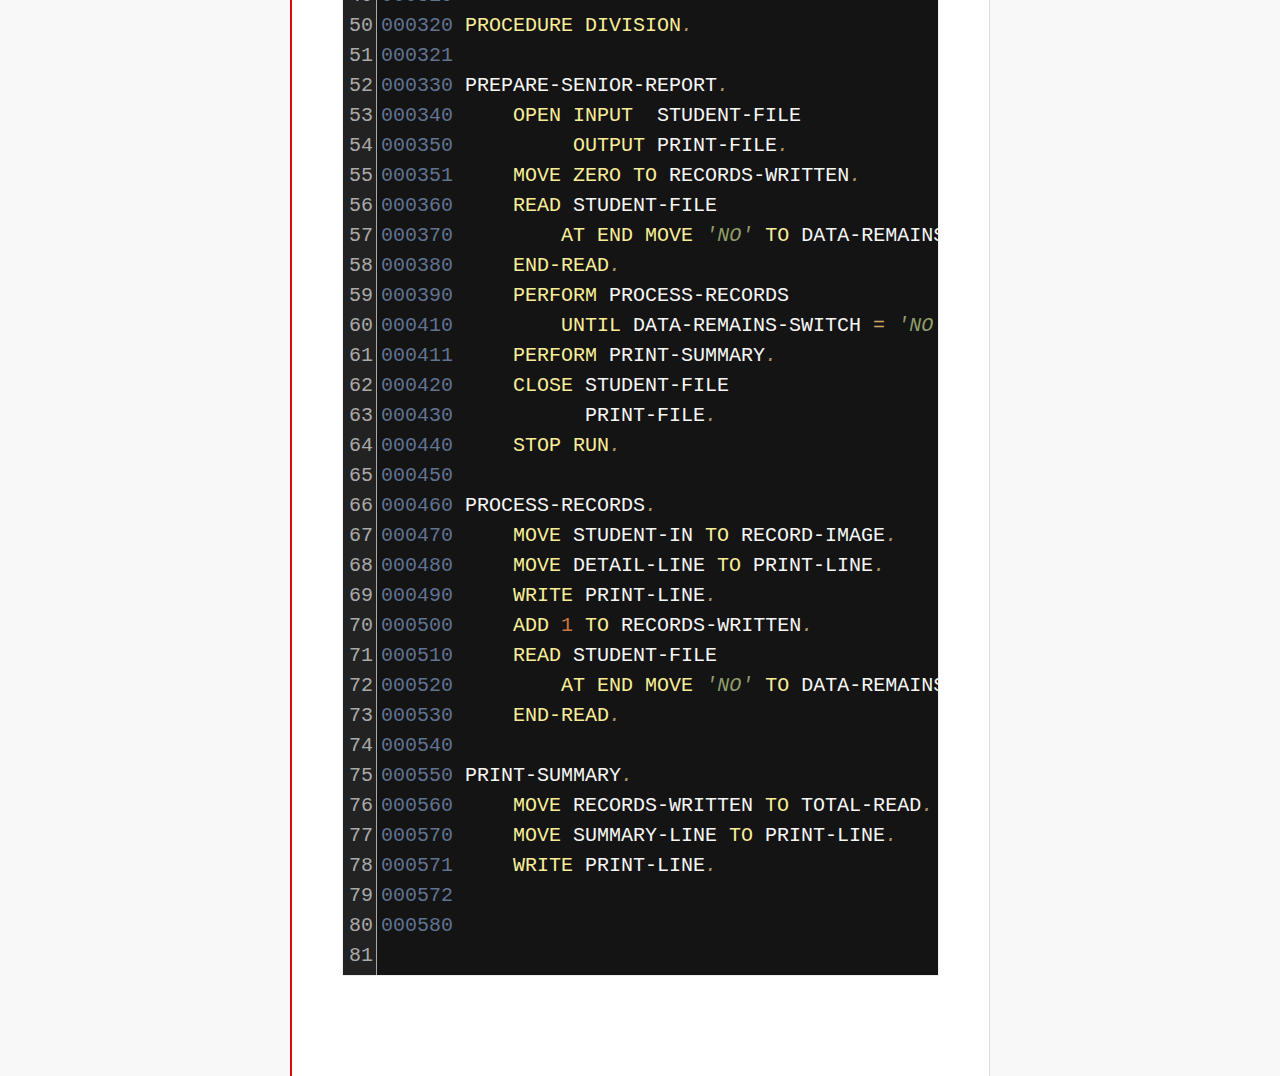
<file: src/codemirror/mode/cobol/index.html>
<!doctype html>

<title>CodeMirror: COBOL mode</title>
<meta charset="utf-8"/>
<link rel=stylesheet href="../../doc/docs.css">

<link rel="stylesheet" href="../../lib/codemirror.css">
<link rel="stylesheet" href="../../theme/neat.css">
<link rel="stylesheet" href="../../theme/elegant.css">
<link rel="stylesheet" href="../../theme/erlang-dark.css">
<link rel="stylesheet" href="../../theme/night.css">
<link rel="stylesheet" href="../../theme/monokai.css">
<link rel="stylesheet" href="../../theme/cobalt.css">
<link rel="stylesheet" href="../../theme/eclipse.css">
<link rel="stylesheet" href="../../theme/rubyblue.css">
<link rel="stylesheet" href="../../theme/lesser-dark.css">
<link rel="stylesheet" href="../../theme/xq-dark.css">
<link rel="stylesheet" href="../../theme/xq-light.css">
<link rel="stylesheet" href="../../theme/ambiance.css">
<link rel="stylesheet" href="../../theme/blackboard.css">
<link rel="stylesheet" href="../../theme/vibrant-ink.css">
<link rel="stylesheet" href="../../theme/solarized.css">
<link rel="stylesheet" href="../../theme/twilight.css">
<link rel="stylesheet" href="../../theme/midnight.css">
<link rel="stylesheet" href="../../addon/dialog/dialog.css">
<script src="../../lib/codemirror.js"></script>
<script src="../../addon/edit/matchbrackets.js"></script>
<script src="cobol.js"></script>
<script src="../../addon/selection/active-line.js"></script>
<script src="../../addon/search/search.js"></script>
<script src="../../addon/dialog/dialog.js"></script>
<script src="../../addon/search/searchcursor.js"></script>
<style>
        .CodeMirror {
          border: 1px solid #eee;
          font-size : 20px;
          height : auto !important;
        }
        .CodeMirror-activeline-background {background: #555555 !important;}
    </style>
<div id=nav>
  <a href="https://codemirror.net"><h1>CodeMirror</h1><img id=logo src="../../doc/logo.png" alt=""></a>

  <ul>
    <li><a href="../../index.html">Home</a>
    <li><a href="../../doc/manual.html">Manual</a>
    <li><a href="https://github.com/codemirror/codemirror">Code</a>
  </ul>
  <ul>
    <li><a href="../index.html">Language modes</a>
    <li><a class=active href="#">COBOL</a>
  </ul>
</div>

<article>
<h2>COBOL mode</h2>

    <p> Select Theme <select onchange="selectTheme()" id="selectTheme">
        <option>default</option>
        <option>ambiance</option>
        <option>blackboard</option>
        <option>cobalt</option>
        <option>eclipse</option>
        <option>elegant</option>
        <option>erlang-dark</option>
        <option>lesser-dark</option>
        <option>midnight</option>
        <option>monokai</option>
        <option>neat</option>
        <option>night</option>
        <option>rubyblue</option>
        <option>solarized dark</option>
        <option>solarized light</option>
        <option selected>twilight</option>
        <option>vibrant-ink</option>
        <option>xq-dark</option>
        <option>xq-light</option>
    </select>    Select Font Size <select onchange="selectFontsize()" id="selectFontSize">
          <option value="13px">13px</option>
          <option value="14px">14px</option>
          <option value="16px">16px</option>
          <option value="18px">18px</option>
          <option value="20px" selected="selected">20px</option>
          <option value="24px">24px</option>
          <option value="26px">26px</option>
          <option value="28px">28px</option>
          <option value="30px">30px</option>
          <option value="32px">32px</option>
          <option value="34px">34px</option>
          <option value="36px">36px</option>
        </select>
<label for="checkBoxReadOnly">Read-only</label>
<input type="checkbox" id="checkBoxReadOnly" onchange="selectReadOnly()">
<label for="id_tabToIndentSpace">Insert Spaces on Tab</label>
<input type="checkbox" id="id_tabToIndentSpace" onchange="tabToIndentSpace()">
</p>
<textarea id="code" name="code">
---------1---------2---------3---------4---------5---------6---------7---------8
12345678911234567892123456789312345678941234567895123456789612345678971234567898
000010 IDENTIFICATION DIVISION.                                        MODTGHERE
000020 PROGRAM-ID.       SAMPLE.
000030 AUTHOR.           TEST SAM. 
000040 DATE-WRITTEN.     5 February 2013
000041
000042* A sample program just to show the form.
000043* The program copies its input to the output,
000044* and counts the number of records.
000045* At the end this number is printed.
000046
000050 ENVIRONMENT DIVISION.
000060 INPUT-OUTPUT SECTION.
000070 FILE-CONTROL.
000080     SELECT STUDENT-FILE     ASSIGN TO SYSIN
000090         ORGANIZATION IS LINE SEQUENTIAL.
000100     SELECT PRINT-FILE       ASSIGN TO SYSOUT
000110         ORGANIZATION IS LINE SEQUENTIAL.
000120
000130 DATA DIVISION.
000140 FILE SECTION.
000150 FD  STUDENT-FILE
000160     RECORD CONTAINS 43 CHARACTERS
000170     DATA RECORD IS STUDENT-IN.
000180 01  STUDENT-IN              PIC X(43).
000190
000200 FD  PRINT-FILE
000210     RECORD CONTAINS 80 CHARACTERS
000220     DATA RECORD IS PRINT-LINE.
000230 01  PRINT-LINE              PIC X(80).
000240
000250 WORKING-STORAGE SECTION.
000260 01  DATA-REMAINS-SWITCH     PIC X(2)      VALUE SPACES.
000261 01  RECORDS-WRITTEN         PIC 99.
000270
000280 01  DETAIL-LINE.
000290     05  FILLER              PIC X(7)      VALUE SPACES.
000300     05  RECORD-IMAGE        PIC X(43).
000310     05  FILLER              PIC X(30)     VALUE SPACES.
000311 
000312 01  SUMMARY-LINE.
000313     05  FILLER              PIC X(7)      VALUE SPACES.
000314     05  TOTAL-READ          PIC 99.
000315     05  FILLER              PIC X         VALUE SPACE.
000316     05  FILLER              PIC X(17)     
000317                 VALUE  'Records were read'.
000318     05  FILLER              PIC X(53)     VALUE SPACES.
000319
000320 PROCEDURE DIVISION.
000321
000330 PREPARE-SENIOR-REPORT.
000340     OPEN INPUT  STUDENT-FILE
000350          OUTPUT PRINT-FILE.
000351     MOVE ZERO TO RECORDS-WRITTEN.
000360     READ STUDENT-FILE
000370         AT END MOVE 'NO' TO DATA-REMAINS-SWITCH
000380     END-READ.
000390     PERFORM PROCESS-RECORDS
000410         UNTIL DATA-REMAINS-SWITCH = 'NO'.
000411     PERFORM PRINT-SUMMARY.
000420     CLOSE STUDENT-FILE
000430           PRINT-FILE.
000440     STOP RUN.
000450
000460 PROCESS-RECORDS.
000470     MOVE STUDENT-IN TO RECORD-IMAGE.
000480     MOVE DETAIL-LINE TO PRINT-LINE.
000490     WRITE PRINT-LINE.
000500     ADD 1 TO RECORDS-WRITTEN.
000510     READ STUDENT-FILE
000520         AT END MOVE 'NO' TO DATA-REMAINS-SWITCH
000530     END-READ. 
000540
000550 PRINT-SUMMARY.
000560     MOVE RECORDS-WRITTEN TO TOTAL-READ.
000570     MOVE SUMMARY-LINE TO PRINT-LINE.
000571     WRITE PRINT-LINE. 
000572
000580
</textarea>
    <script>
      var editor = CodeMirror.fromTextArea(document.getElementById("code"), {
        lineNumbers: true,
        matchBrackets: true,
        mode: "text/x-cobol",
        theme : "twilight",
        styleActiveLine: true,
        showCursorWhenSelecting : true,  
      });
      function selectTheme() {
        var themeInput = document.getElementById("selectTheme");
        var theme = themeInput.options[themeInput.selectedIndex].innerHTML;
        editor.setOption("theme", theme);
      }
      function selectFontsize() {
        var fontSizeInput = document.getElementById("selectFontSize");
        var fontSize = fontSizeInput.options[fontSizeInput.selectedIndex].innerHTML;
        editor.getWrapperElement().style.fontSize = fontSize;
        editor.refresh();
      }
      function selectReadOnly() {
        editor.setOption("readOnly", document.getElementById("checkBoxReadOnly").checked);
      }
      function tabToIndentSpace() {
        if (document.getElementById("id_tabToIndentSpace").checked) {
            editor.setOption("extraKeys", {Tab: function(cm) { cm.replaceSelection("    ", "end"); }});
        } else {
            editor.setOption("extraKeys", {Tab: function(cm) { cm.replaceSelection("    ", "end"); }});
        }
      }
    </script>
  </article>
</file>
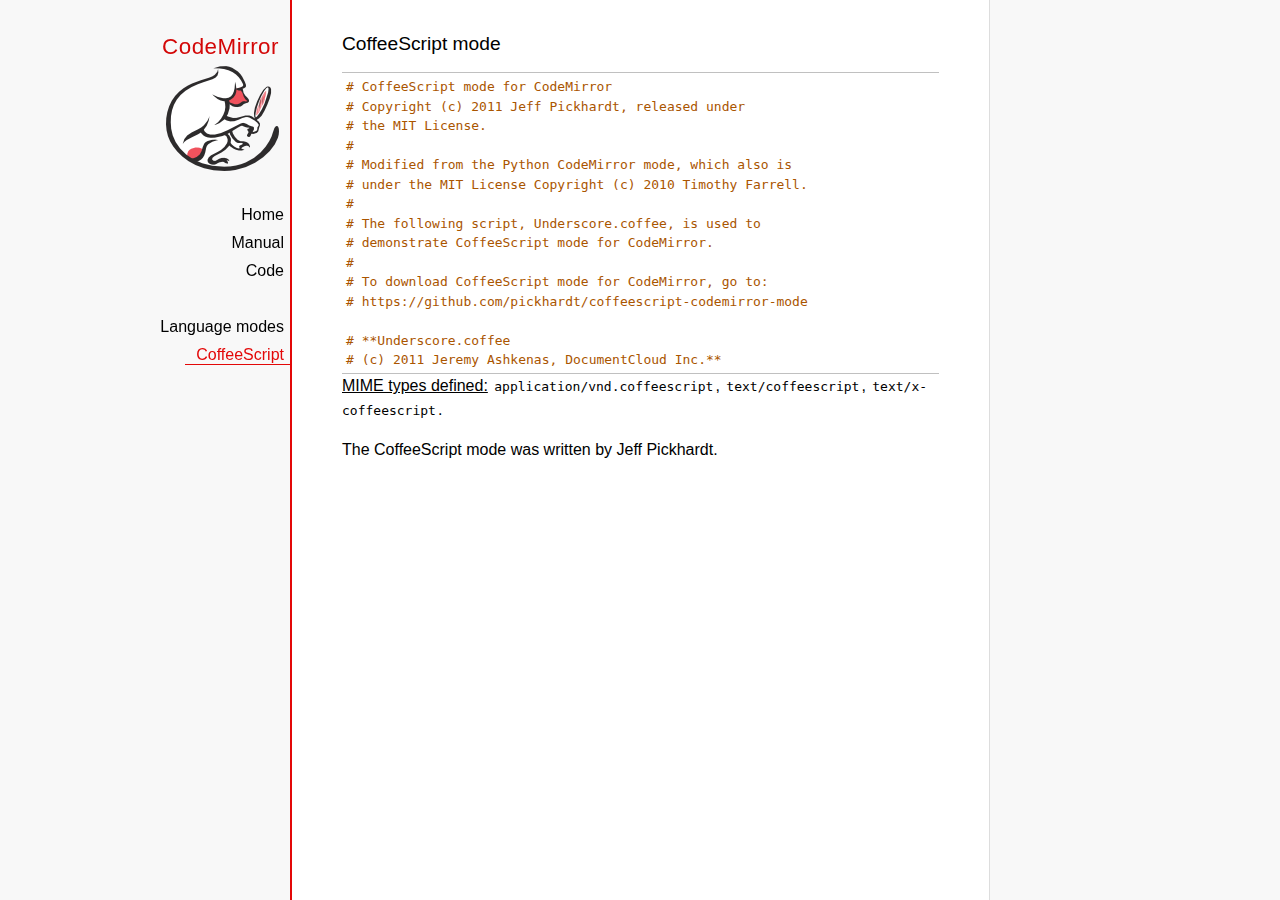
<file: src/codemirror/mode/coffeescript/index.html>
<!doctype html>

<title>CodeMirror: CoffeeScript mode</title>
<meta charset="utf-8"/>
<link rel=stylesheet href="../../doc/docs.css">

<link rel="stylesheet" href="../../lib/codemirror.css">
<script src="../../lib/codemirror.js"></script>
<script src="coffeescript.js"></script>
<style>.CodeMirror {border-top: 1px solid silver; border-bottom: 1px solid silver;}</style>
<div id=nav>
  <a href="https://codemirror.net"><h1>CodeMirror</h1><img id=logo src="../../doc/logo.png" alt=""></a>

  <ul>
    <li><a href="../../index.html">Home</a>
    <li><a href="../../doc/manual.html">Manual</a>
    <li><a href="https://github.com/codemirror/codemirror">Code</a>
  </ul>
  <ul>
    <li><a href="../index.html">Language modes</a>
    <li><a class=active href="#">CoffeeScript</a>
  </ul>
</div>

<article>
<h2>CoffeeScript mode</h2>
<form><textarea id="code" name="code">
# CoffeeScript mode for CodeMirror
# Copyright (c) 2011 Jeff Pickhardt, released under
# the MIT License.
#
# Modified from the Python CodeMirror mode, which also is 
# under the MIT License Copyright (c) 2010 Timothy Farrell.
#
# The following script, Underscore.coffee, is used to 
# demonstrate CoffeeScript mode for CodeMirror.
#
# To download CoffeeScript mode for CodeMirror, go to:
# https://github.com/pickhardt/coffeescript-codemirror-mode

# **Underscore.coffee
# (c) 2011 Jeremy Ashkenas, DocumentCloud Inc.**
# Underscore is freely distributable under the terms of the
# [MIT license](http://en.wikipedia.org/wiki/MIT_License).
# Portions of Underscore are inspired by or borrowed from
# [Prototype.js](http://prototypejs.org/api), Oliver Steele's
# [Functional](http://osteele.com), and John Resig's
# [Micro-Templating](http://ejohn.org).
# For all details and documentation:
# http://documentcloud.github.com/underscore/


# Baseline setup
# --------------

# Establish the root object, `window` in the browser, or `global` on the server.
root = this


# Save the previous value of the `_` variable.
previousUnderscore = root._

### Multiline
    comment
###

# Establish the object that gets thrown to break out of a loop iteration.
# `StopIteration` is SOP on Mozilla.
breaker = if typeof(StopIteration) is 'undefined' then '__break__' else StopIteration


#### Docco style single line comment (title)


# Helper function to escape **RegExp** contents, because JS doesn't have one.
escapeRegExp = (string) -> string.replace(/([.*+?^${}()|[\]\/\\])/g, '\\$1')


# Save bytes in the minified (but not gzipped) version:
ArrayProto = Array.prototype
ObjProto = Object.prototype


# Create quick reference variables for speed access to core prototypes.
slice = ArrayProto.slice
unshift = ArrayProto.unshift
toString = ObjProto.toString
hasOwnProperty = ObjProto.hasOwnProperty
propertyIsEnumerable = ObjProto.propertyIsEnumerable


# All **ECMA5** native implementations we hope to use are declared here.
nativeForEach = ArrayProto.forEach
nativeMap = ArrayProto.map
nativeReduce = ArrayProto.reduce
nativeReduceRight = ArrayProto.reduceRight
nativeFilter = ArrayProto.filter
nativeEvery = ArrayProto.every
nativeSome = ArrayProto.some
nativeIndexOf = ArrayProto.indexOf
nativeLastIndexOf = ArrayProto.lastIndexOf
nativeIsArray = Array.isArray
nativeKeys = Object.keys


# Create a safe reference to the Underscore object for use below.
_ = (obj) -> new wrapper(obj)


# Export the Underscore object for **CommonJS**.
if typeof(exports) != 'undefined' then exports._ = _


# Export Underscore to global scope.
root._ = _


# Current version.
_.VERSION = '1.1.0'


# Collection Functions
# --------------------

# The cornerstone, an **each** implementation.
# Handles objects implementing **forEach**, arrays, and raw objects.
_.each = (obj, iterator, context) ->
  try
    if nativeForEach and obj.forEach is nativeForEach
      obj.forEach iterator, context
    else if _.isNumber obj.length
      iterator.call context, obj[i], i, obj for i in [0...obj.length]
    else
      iterator.call context, val, key, obj for own key, val of obj
  catch e
    throw e if e isnt breaker
  obj


# Return the results of applying the iterator to each element. Use JavaScript
# 1.6's version of **map**, if possible.
_.map = (obj, iterator, context) ->
  return obj.map(iterator, context) if nativeMap and obj.map is nativeMap
  results = []
  _.each obj, (value, index, list) ->
    results.push iterator.call context, value, index, list
  results


# **Reduce** builds up a single result from a list of values. Also known as
# **inject**, or **foldl**. Uses JavaScript 1.8's version of **reduce**, if possible.
_.reduce = (obj, iterator, memo, context) ->
  if nativeReduce and obj.reduce is nativeReduce
    iterator = _.bind iterator, context if context
    return obj.reduce iterator, memo
  _.each obj, (value, index, list) ->
    memo = iterator.call context, memo, value, index, list
  memo


# The right-associative version of **reduce**, also known as **foldr**. Uses
# JavaScript 1.8's version of **reduceRight**, if available.
_.reduceRight = (obj, iterator, memo, context) ->
  if nativeReduceRight and obj.reduceRight is nativeReduceRight
    iterator = _.bind iterator, context if context
    return obj.reduceRight iterator, memo
  reversed = _.clone(_.toArray(obj)).reverse()
  _.reduce reversed, iterator, memo, context


# Return the first value which passes a truth test.
_.detect = (obj, iterator, context) ->
  result = null
  _.each obj, (value, index, list) ->
    if iterator.call context, value, index, list
      result = value
      _.breakLoop()
  result


# Return all the elements that pass a truth test. Use JavaScript 1.6's
# **filter**, if it exists.
_.filter = (obj, iterator, context) ->
  return obj.filter iterator, context if nativeFilter and obj.filter is nativeFilter
  results = []
  _.each obj, (value, index, list) ->
    results.push value if iterator.call context, value, index, list
  results


# Return all the elements for which a truth test fails.
_.reject = (obj, iterator, context) ->
  results = []
  _.each obj, (value, index, list) ->
    results.push value if not iterator.call context, value, index, list
  results


# Determine whether all of the elements match a truth test. Delegate to
# JavaScript 1.6's **every**, if it is present.
_.every = (obj, iterator, context) ->
  iterator ||= _.identity
  return obj.every iterator, context if nativeEvery and obj.every is nativeEvery
  result = true
  _.each obj, (value, index, list) ->
    _.breakLoop() unless (result = result and iterator.call(context, value, index, list))
  result


# Determine if at least one element in the object matches a truth test. Use
# JavaScript 1.6's **some**, if it exists.
_.some = (obj, iterator, context) ->
  iterator ||= _.identity
  return obj.some iterator, context if nativeSome and obj.some is nativeSome
  result = false
  _.each obj, (value, index, list) ->
    _.breakLoop() if (result = iterator.call(context, value, index, list))
  result


# Determine if a given value is included in the array or object,
# based on `===`.
_.include = (obj, target) ->
  return _.indexOf(obj, target) isnt -1 if nativeIndexOf and obj.indexOf is nativeIndexOf
  return true for own key, val of obj when val is target
  false


# Invoke a method with arguments on every item in a collection.
_.invoke = (obj, method) ->
  args = _.rest arguments, 2
  (if method then val[method] else val).apply(val, args) for val in obj


# Convenience version of a common use case of **map**: fetching a property.
_.pluck = (obj, key) ->
  _.map(obj, (val) -> val[key])


# Return the maximum item or (item-based computation).
_.max = (obj, iterator, context) ->
  return Math.max.apply(Math, obj) if not iterator and _.isArray(obj)
  result = computed: -Infinity
  _.each obj, (value, index, list) ->
    computed = if iterator then iterator.call(context, value, index, list) else value
    computed >= result.computed and (result = {value: value, computed: computed})
  result.value


# Return the minimum element (or element-based computation).
_.min = (obj, iterator, context) ->
  return Math.min.apply(Math, obj) if not iterator and _.isArray(obj)
  result = computed: Infinity
  _.each obj, (value, index, list) ->
    computed = if iterator then iterator.call(context, value, index, list) else value
    computed < result.computed and (result = {value: value, computed: computed})
  result.value


# Sort the object's values by a criterion produced by an iterator.
_.sortBy = (obj, iterator, context) ->
  _.pluck(((_.map obj, (value, index, list) ->
    {value: value, criteria: iterator.call(context, value, index, list)}
  ).sort((left, right) ->
    a = left.criteria; b = right.criteria
    if a < b then -1 else if a > b then 1 else 0
  )), 'value')


# Use a comparator function to figure out at what index an object should
# be inserted so as to maintain order. Uses binary search.
_.sortedIndex = (array, obj, iterator) ->
  iterator ||= _.identity
  low = 0
  high = array.length
  while low < high
    mid = (low + high) >> 1
    if iterator(array[mid]) < iterator(obj) then low = mid + 1 else high = mid
  low


# Convert anything iterable into a real, live array.
_.toArray = (iterable) ->
  return [] if (!iterable)
  return iterable.toArray() if (iterable.toArray)
  return iterable if (_.isArray(iterable))
  return slice.call(iterable) if (_.isArguments(iterable))
  _.values(iterable)


# Return the number of elements in an object.
_.size = (obj) -> _.toArray(obj).length


# Array Functions
# ---------------

# Get the first element of an array. Passing `n` will return the first N
# values in the array. Aliased as **head**. The `guard` check allows it to work
# with **map**.
_.first = (array, n, guard) ->
  if n and not guard then slice.call(array, 0, n) else array[0]


# Returns everything but the first entry of the array. Aliased as **tail**.
# Especially useful on the arguments object. Passing an `index` will return
# the rest of the values in the array from that index onward. The `guard`
# check allows it to work with **map**.
_.rest = (array, index, guard) ->
  slice.call(array, if _.isUndefined(index) or guard then 1 else index)


# Get the last element of an array.
_.last = (array) -> array[array.length - 1]


# Trim out all falsy values from an array.
_.compact = (array) -> item for item in array when item


# Return a completely flattened version of an array.
_.flatten = (array) ->
  _.reduce array, (memo, value) ->
    return memo.concat(_.flatten(value)) if _.isArray value
    memo.push value
    memo
  , []


# Return a version of the array that does not contain the specified value(s).
_.without = (array) ->
  values = _.rest arguments
  val for val in _.toArray(array) when not _.include values, val


# Produce a duplicate-free version of the array. If the array has already
# been sorted, you have the option of using a faster algorithm.
_.uniq = (array, isSorted) ->
  memo = []
  for el, i in _.toArray array
    memo.push el if i is 0 || (if isSorted is true then _.last(memo) isnt el else not _.include(memo, el))
  memo


# Produce an array that contains every item shared between all the
# passed-in arrays.
_.intersect = (array) ->
  rest = _.rest arguments
  _.select _.uniq(array), (item) ->
    _.all rest, (other) ->
      _.indexOf(other, item) >= 0


# Zip together multiple lists into a single array -- elements that share
# an index go together.
_.zip = ->
  length = _.max _.pluck arguments, 'length'
  results = new Array length
  for i in [0...length]
    results[i] = _.pluck arguments, String i
  results


# If the browser doesn't supply us with **indexOf** (I'm looking at you, MSIE),
# we need this function. Return the position of the first occurrence of an
# item in an array, or -1 if the item is not included in the array.
_.indexOf = (array, item) ->
  return array.indexOf item if nativeIndexOf and array.indexOf is nativeIndexOf
  i = 0; l = array.length
  while l - i
    if array[i] is item then return i else i++
  -1


# Provide JavaScript 1.6's **lastIndexOf**, delegating to the native function,
# if possible.
_.lastIndexOf = (array, item) ->
  return array.lastIndexOf(item) if nativeLastIndexOf and array.lastIndexOf is nativeLastIndexOf
  i = array.length
  while i
    if array[i] is item then return i else i--
  -1


# Generate an integer Array containing an arithmetic progression. A port of
# [the native Python **range** function](http://docs.python.org/library/functions.html#range).
_.range = (start, stop, step) ->
  a = arguments
  solo = a.length <= 1
  i = start = if solo then 0 else a[0]
  stop = if solo then a[0] else a[1]
  step = a[2] or 1
  len = Math.ceil((stop - start) / step)
  return [] if len <= 0
  range = new Array len
  idx = 0
  loop
    return range if (if step > 0 then i - stop else stop - i) >= 0
    range[idx] = i
    idx++
    i+= step


# Function Functions
# ------------------

# Create a function bound to a given object (assigning `this`, and arguments,
# optionally). Binding with arguments is also known as **curry**.
_.bind = (func, obj) ->
  args = _.rest arguments, 2
  -> func.apply obj or root, args.concat arguments


# Bind all of an object's methods to that object. Useful for ensuring that
# all callbacks defined on an object belong to it.
_.bindAll = (obj) ->
  funcs = if arguments.length > 1 then _.rest(arguments) else _.functions(obj)
  _.each funcs, (f) -> obj[f] = _.bind obj[f], obj
  obj


# Delays a function for the given number of milliseconds, and then calls
# it with the arguments supplied.
_.delay = (func, wait) ->
  args = _.rest arguments, 2
  setTimeout((-> func.apply(func, args)), wait)


# Memoize an expensive function by storing its results.
_.memoize = (func, hasher) ->
  memo = {}
  hasher or= _.identity
  ->
    key = hasher.apply this, arguments
    return memo[key] if key of memo
    memo[key] = func.apply this, arguments


# Defers a function, scheduling it to run after the current call stack has
# cleared.
_.defer = (func) ->
  _.delay.apply _, [func, 1].concat _.rest arguments


# Returns the first function passed as an argument to the second,
# allowing you to adjust arguments, run code before and after, and
# conditionally execute the original function.
_.wrap = (func, wrapper) ->
  -> wrapper.apply wrapper, [func].concat arguments


# Returns a function that is the composition of a list of functions, each
# consuming the return value of the function that follows.
_.compose = ->
  funcs = arguments
  ->
    args = arguments
    for i in [funcs.length - 1..0] by -1
      args = [funcs[i].apply(this, args)]
    args[0]


# Object Functions
# ----------------

# Retrieve the names of an object's properties.
_.keys = nativeKeys or (obj) ->
  return _.range 0, obj.length if _.isArray(obj)
  key for key, val of obj


# Retrieve the values of an object's properties.
_.values = (obj) ->
  _.map obj, _.identity


# Return a sorted list of the function names available in Underscore.
_.functions = (obj) ->
  _.filter(_.keys(obj), (key) -> _.isFunction(obj[key])).sort()


# Extend a given object with all of the properties in a source object.
_.extend = (obj) ->
  for source in _.rest(arguments)
    obj[key] = val for key, val of source
  obj


# Create a (shallow-cloned) duplicate of an object.
_.clone = (obj) ->
  return obj.slice 0 if _.isArray obj
  _.extend {}, obj


# Invokes interceptor with the obj, and then returns obj.
# The primary purpose of this method is to "tap into" a method chain,
# in order to perform operations on intermediate results within
 the chain.
_.tap = (obj, interceptor) ->
  interceptor obj
  obj


# Perform a deep comparison to check if two objects are equal.
_.isEqual = (a, b) ->
  # Check object identity.
  return true if a is b
  # Different types?
  atype = typeof(a); btype = typeof(b)
  return false if atype isnt btype
  # Basic equality test (watch out for coercions).
  return true if `a == b`
  # One is falsy and the other truthy.
  return false if (!a and b) or (a and !b)
  # One of them implements an `isEqual()`?
  return a.isEqual(b) if a.isEqual
  # Check dates' integer values.
  return a.getTime() is b.getTime() if _.isDate(a) and _.isDate(b)
  # Both are NaN?
  return false if _.isNaN(a) and _.isNaN(b)
  # Compare regular expressions.
  if _.isRegExp(a) and _.isRegExp(b)
    return a.source is b.source and
           a.global is b.global and
           a.ignoreCase is b.ignoreCase and
           a.multiline is b.multiline
  # If a is not an object by this point, we can't handle it.
  return false if atype isnt 'object'
  # Check for different array lengths before comparing contents.
  return false if a.length and (a.length isnt b.length)
  # Nothing else worked, deep compare the contents.
  aKeys = _.keys(a); bKeys = _.keys(b)
  # Different object sizes?
  return false if aKeys.length isnt bKeys.length
  # Recursive comparison of contents.
  return false for key, val of a when !(key of b) or !_.isEqual(val, b[key])
  true


# Is a given array or object empty?
_.isEmpty = (obj) ->
  return obj.length is 0 if _.isArray(obj) or _.isString(obj)
  return false for own key of obj
  true


# Is a given value a DOM element?
_.isElement = (obj) -> obj and obj.nodeType is 1


# Is a given value an array?
_.isArray = nativeIsArray or (obj) -> !!(obj and obj.concat and obj.unshift and not obj.callee)


# Is a given variable an arguments object?
_.isArguments = (obj) -> obj and obj.callee


# Is the given value a function?
_.isFunction = (obj) -> !!(obj and obj.constructor and obj.call and obj.apply)


# Is the given value a string?
_.isString = (obj) -> !!(obj is '' or (obj and obj.charCodeAt and obj.substr))


# Is a given value a number?
_.isNumber = (obj) -> (obj is +obj) or toString.call(obj) is '[object Number]'


# Is a given value a boolean?
_.isBoolean = (obj) -> obj is true or obj is false


# Is a given value a Date?
_.isDate = (obj) -> !!(obj and obj.getTimezoneOffset and obj.setUTCFullYear)


# Is the given value a regular expression?
_.isRegExp = (obj) -> !!(obj and obj.exec and (obj.ignoreCase or obj.ignoreCase is false))


# Is the given value NaN -- this one is interesting. `NaN != NaN`, and
# `isNaN(undefined) == true`, so we make sure it's a number first.
_.isNaN = (obj) -> _.isNumber(obj) and window.isNaN(obj)


# Is a given value equal to null?
_.isNull = (obj) -> obj is null


# Is a given variable undefined?
_.isUndefined = (obj) -> typeof obj is 'undefined'


# Utility Functions
# -----------------

# Run Underscore.js in noConflict mode, returning the `_` variable to its
# previous owner. Returns a reference to the Underscore object.
_.noConflict = ->
  root._ = previousUnderscore
  this


# Keep the identity function around for default iterators.
_.identity = (value) -> value


# Run a function `n` times.
_.times = (n, iterator, context) ->
  iterator.call context, i for i in [0...n]


# Break out of the middle of an iteration.
_.breakLoop = -> throw breaker


# Add your own custom functions to the Underscore object, ensuring that
# they're correctly added to the OOP wrapper as well.
_.mixin = (obj) ->
  for name in _.functions(obj)
    addToWrapper name, _[name] = obj[name]


# Generate a unique integer id (unique within the entire client session).
# Useful for temporary DOM ids.
idCounter = 0
_.uniqueId = (prefix) ->
  (prefix or '') + idCounter++


# By default, Underscore uses **ERB**-style template delimiters, change the
# following template settings to use alternative delimiters.
_.templateSettings = {
  start: '<%'
  end: '%>'
  interpolate: /<%=(.+?)%>/g
}


# JavaScript templating a-la **ERB**, pilfered from John Resig's
# *Secrets of the JavaScript Ninja*, page 83.
# Single-quote fix from Rick Strahl.
# With alterations for arbitrary delimiters, and to preserve whitespace.
_.template = (str, data) ->
  c = _.templateSettings
  endMatch = new RegExp("'(?=[^"+c.end.substr(0, 1)+"]*"+escapeRegExp(c.end)+")","g")
  fn = new Function 'obj',
    'var p=[],print=function(){p.push.apply(p,arguments);};' +
    'with(obj||{}){p.push(\'' +
    str.replace(/\r/g, '\\r')
       .replace(/\n/g, '\\n')
       .replace(/\t/g, '\\t')
       .replace(endMatch,"���")
       .split("'").join("\\'")
       .split("���").join("'")
       .replace(c.interpolate, "',$1,'")
       .split(c.start).join("');")
       .split(c.end).join("p.push('") +
       "');}return p.join('');"
  if data then fn(data) else fn


# Aliases
# -------

_.forEach = _.each
_.foldl = _.inject = _.reduce
_.foldr = _.reduceRight
_.select = _.filter
_.all = _.every
_.any = _.some
_.contains = _.include
_.head = _.first
_.tail = _.rest
_.methods = _.functions


# Setup the OOP Wrapper
# ---------------------

# If Underscore is called as a function, it returns a wrapped object that
# can be used OO-style. This wrapper holds altered versions of all the
# underscore functions. Wrapped objects may be chained.
wrapper = (obj) ->
  this._wrapped = obj
  this


# Helper function to continue chaining intermediate results.
result = (obj, chain) ->
  if chain then _(obj).chain() else obj


# A method to easily add functions to the OOP wrapper.
addToWrapper = (name, func) ->
  wrapper.prototype[name] = ->
    args = _.toArray arguments
    unshift.call args, this._wrapped
    result func.apply(_, args), this._chain


# Add all ofthe Underscore functions to the wrapper object.
_.mixin _


# Add all mutator Array functions to the wrapper.
_.each ['pop', 'push', 'reverse', 'shift', 'sort', 'splice', 'unshift'], (name) ->
  method = Array.prototype[name]
  wrapper.prototype[name] = ->
    method.apply(this._wrapped, arguments)
    result(this._wrapped, this._chain)


# Add all accessor Array functions to the wrapper.
_.each ['concat', 'join', 'slice'], (name) ->
  method = Array.prototype[name]
  wrapper.prototype[name] = ->
    result(method.apply(this._wrapped, arguments), this._chain)


# Start chaining a wrapped Underscore object.
wrapper::chain = ->
  this._chain = true
  this


# Extracts the result from a wrapped and chained object.
wrapper::value = -> this._wrapped
</textarea></form>
    <script>
      var editor = CodeMirror.fromTextArea(document.getElementById("code"), {});
    </script>

    <p><strong>MIME types defined:</strong> <code>application/vnd.coffeescript</code>, <code>text/coffeescript</code>, <code>text/x-coffeescript</code>.</p>

    <p>The CoffeeScript mode was written by Jeff Pickhardt.</p>

  </article>
</file>
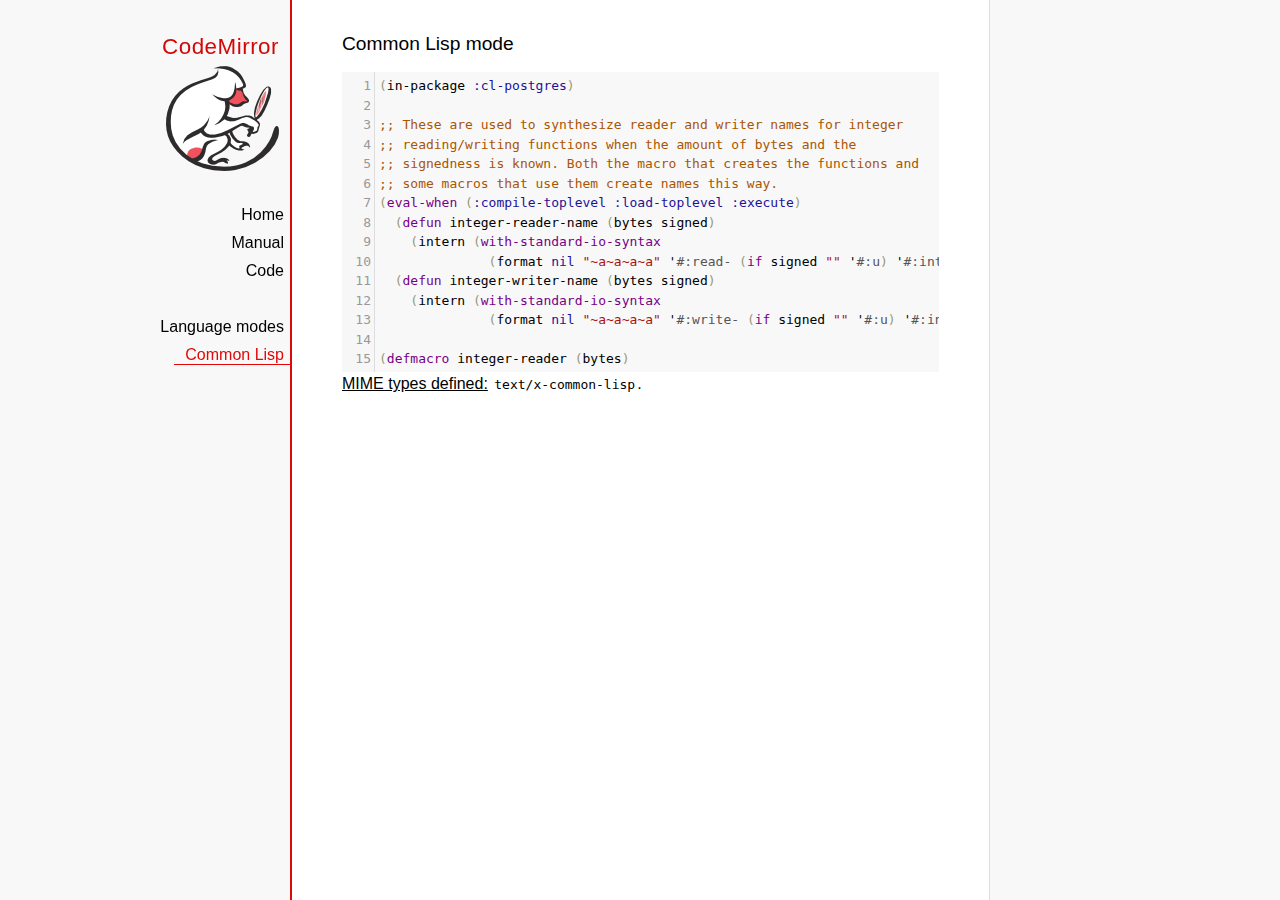
<file: src/codemirror/mode/commonlisp/index.html>
<!doctype html>

<title>CodeMirror: Common Lisp mode</title>
<meta charset="utf-8"/>
<link rel=stylesheet href="../../doc/docs.css">

<link rel="stylesheet" href="../../lib/codemirror.css">
<script src="../../lib/codemirror.js"></script>
<script src="commonlisp.js"></script>
<style>.CodeMirror {background: #f8f8f8;}</style>
<div id=nav>
  <a href="https://codemirror.net"><h1>CodeMirror</h1><img id=logo src="../../doc/logo.png" alt=""></a>

  <ul>
    <li><a href="../../index.html">Home</a>
    <li><a href="../../doc/manual.html">Manual</a>
    <li><a href="https://github.com/codemirror/codemirror">Code</a>
  </ul>
  <ul>
    <li><a href="../index.html">Language modes</a>
    <li><a class=active href="#">Common Lisp</a>
  </ul>
</div>

<article>
<h2>Common Lisp mode</h2>
<form><textarea id="code" name="code">(in-package :cl-postgres)

;; These are used to synthesize reader and writer names for integer
;; reading/writing functions when the amount of bytes and the
;; signedness is known. Both the macro that creates the functions and
;; some macros that use them create names this way.
(eval-when (:compile-toplevel :load-toplevel :execute)
  (defun integer-reader-name (bytes signed)
    (intern (with-standard-io-syntax
              (format nil "~a~a~a~a" '#:read- (if signed "" '#:u) '#:int bytes))))
  (defun integer-writer-name (bytes signed)
    (intern (with-standard-io-syntax
              (format nil "~a~a~a~a" '#:write- (if signed "" '#:u) '#:int bytes)))))

(defmacro integer-reader (bytes)
  "Create a function to read integers from a binary stream."
  (let ((bits (* bytes 8)))
    (labels ((return-form (signed)
               (if signed
                   `(if (logbitp ,(1- bits) result)
                        (dpb result (byte ,(1- bits) 0) -1)
                        result)
                   `result))
             (generate-reader (signed)
               `(defun ,(integer-reader-name bytes signed) (socket)
                  (declare (type stream socket)
                           #.*optimize*)
                  ,(if (= bytes 1)
                       `(let ((result (the (unsigned-byte 8) (read-byte socket))))
                          (declare (type (unsigned-byte 8) result))
                          ,(return-form signed))
                       `(let ((result 0))
                          (declare (type (unsigned-byte ,bits) result))
                          ,@(loop :for byte :from (1- bytes) :downto 0
                                   :collect `(setf (ldb (byte 8 ,(* 8 byte)) result)
                                                   (the (unsigned-byte 8) (read-byte socket))))
                          ,(return-form signed))))))
      `(progn
;; This causes weird errors on SBCL in some circumstances. Disabled for now.
;;         (declaim (inline ,(integer-reader-name bytes t)
;;                          ,(integer-reader-name bytes nil)))
         (declaim (ftype (function (t) (signed-byte ,bits))
                         ,(integer-reader-name bytes t)))
         ,(generate-reader t)
         (declaim (ftype (function (t) (unsigned-byte ,bits))
                         ,(integer-reader-name bytes nil)))
         ,(generate-reader nil)))))

(defmacro integer-writer (bytes)
  "Create a function to write integers to a binary stream."
  (let ((bits (* 8 bytes)))
    `(progn
      (declaim (inline ,(integer-writer-name bytes t)
                       ,(integer-writer-name bytes nil)))
      (defun ,(integer-writer-name bytes nil) (socket value)
        (declare (type stream socket)
                 (type (unsigned-byte ,bits) value)
                 #.*optimize*)
        ,@(if (= bytes 1)
              `((write-byte value socket))
              (loop :for byte :from (1- bytes) :downto 0
                    :collect `(write-byte (ldb (byte 8 ,(* byte 8)) value)
                               socket)))
        (values))
      (defun ,(integer-writer-name bytes t) (socket value)
        (declare (type stream socket)
                 (type (signed-byte ,bits) value)
                 #.*optimize*)
        ,@(if (= bytes 1)
              `((write-byte (ldb (byte 8 0) value) socket))
              (loop :for byte :from (1- bytes) :downto 0
                    :collect `(write-byte (ldb (byte 8 ,(* byte 8)) value)
                               socket)))
        (values)))))

;; All the instances of the above that we need.

(integer-reader 1)
(integer-reader 2)
(integer-reader 4)
(integer-reader 8)

(integer-writer 1)
(integer-writer 2)
(integer-writer 4)

(defun write-bytes (socket bytes)
  "Write a byte-array to a stream."
  (declare (type stream socket)
           (type (simple-array (unsigned-byte 8)) bytes)
           #.*optimize*)
  (write-sequence bytes socket))

(defun write-str (socket string)
  "Write a null-terminated string to a stream \(encoding it when UTF-8
support is enabled.)."
  (declare (type stream socket)
           (type string string)
           #.*optimize*)
  (enc-write-string string socket)
  (write-uint1 socket 0))

(declaim (ftype (function (t unsigned-byte)
                          (simple-array (unsigned-byte 8) (*)))
                read-bytes))
(defun read-bytes (socket length)
  "Read a byte array of the given length from a stream."
  (declare (type stream socket)
           (type fixnum length)
           #.*optimize*)
  (let ((result (make-array length :element-type '(unsigned-byte 8))))
    (read-sequence result socket)
    result))

(declaim (ftype (function (t) string) read-str))
(defun read-str (socket)
  "Read a null-terminated string from a stream. Takes care of encoding
when UTF-8 support is enabled."
  (declare (type stream socket)
           #.*optimize*)
  (enc-read-string socket :null-terminated t))

(defun skip-bytes (socket length)
  "Skip a given number of bytes in a binary stream."
  (declare (type stream socket)
           (type (unsigned-byte 32) length)
           #.*optimize*)
  (dotimes (i length)
    (read-byte socket)))

(defun skip-str (socket)
  "Skip a null-terminated string."
  (declare (type stream socket)
           #.*optimize*)
  (loop :for char :of-type fixnum = (read-byte socket)
        :until (zerop char)))

(defun ensure-socket-is-closed (socket &amp;key abort)
  (when (open-stream-p socket)
    (handler-case
        (close socket :abort abort)
      (error (error)
        (warn "Ignoring the error which happened while trying to close PostgreSQL socket: ~A" error)))))
</textarea></form>
    <script>
      var editor = CodeMirror.fromTextArea(document.getElementById("code"), {lineNumbers: true});
    </script>

    <p><strong>MIME types defined:</strong> <code>text/x-common-lisp</code>.</p>

  </article>
</file>
<file: src/codemirror/lib/codemirror.css>
/* BASICS */

.CodeMirror {
  /* Set height, width, borders, and global font properties here */
  font-family: monospace;
  height: 300px;
  color: black;
  direction: ltr;
}

/* PADDING */

.CodeMirror-lines {
  padding: 4px 0; /* Vertical padding around content */
}
.CodeMirror pre.CodeMirror-line,
.CodeMirror pre.CodeMirror-line-like {
  padding: 0 4px; /* Horizontal padding of content */
}

.CodeMirror-scrollbar-filler, .CodeMirror-gutter-filler {
  background-color: white; /* The little square between H and V scrollbars */
}

/* GUTTER */

.CodeMirror-gutters {
  border-right: 1px solid #ddd;
  background-color: #f7f7f7;
  white-space: nowrap;
}
.CodeMirror-linenumbers {}
.CodeMirror-linenumber {
  padding: 0 3px 0 5px;
  min-width: 20px;
  text-align: right;
  color: #999;
  white-space: nowrap;
}

.CodeMirror-guttermarker { color: black; }
.CodeMirror-guttermarker-subtle { color: #999; }

/* CURSOR */

.CodeMirror-cursor {
  border-left: 1px solid black;
  border-right: none;
  width: 0;
}
/* Shown when moving in bi-directional text */
.CodeMirror div.CodeMirror-secondarycursor {
  border-left: 1px solid silver;
}
.cm-fat-cursor .CodeMirror-cursor {
  width: auto;
  border: 0 !important;
  background: #7e7;
}
.cm-fat-cursor div.CodeMirror-cursors {
  z-index: 1;
}
.cm-fat-cursor-mark {
  background-color: rgba(20, 255, 20, 0.5);
  -webkit-animation: blink 1.06s steps(1) infinite;
  -moz-animation: blink 1.06s steps(1) infinite;
  animation: blink 1.06s steps(1) infinite;
}
.cm-animate-fat-cursor {
  width: auto;
  border: 0;
  -webkit-animation: blink 1.06s steps(1) infinite;
  -moz-animation: blink 1.06s steps(1) infinite;
  animation: blink 1.06s steps(1) infinite;
  background-color: #7e7;
}
@-moz-keyframes blink {
  0% {}
  50% { background-color: transparent; }
  100% {}
}
@-webkit-keyframes blink {
  0% {}
  50% { background-color: transparent; }
  100% {}
}
@keyframes blink {
  0% {}
  50% { background-color: transparent; }
  100% {}
}

/* Can style cursor different in overwrite (non-insert) mode */
.CodeMirror-overwrite .CodeMirror-cursor {}

.cm-tab { display: inline-block; text-decoration: inherit; }

.CodeMirror-rulers {
  position: absolute;
  left: 0; right: 0; top: -50px; bottom: 0;
  overflow: hidden;
}
.CodeMirror-ruler {
  border-left: 1px solid #ccc;
  top: 0; bottom: 0;
  position: absolute;
}

/* DEFAULT THEME */

.cm-s-default .cm-header {color: blue;}
.cm-s-default .cm-quote {color: #090;}
.cm-negative {color: #d44;}
.cm-positive {color: #292;}
.cm-header, .cm-strong {font-weight: bold;}
.cm-em {font-style: italic;}
.cm-link {text-decoration: underline;}
.cm-strikethrough {text-decoration: line-through;}

.cm-s-default .cm-keyword {color: #708;}
.cm-s-default .cm-atom {color: #219;}
.cm-s-default .cm-number {color: #164;}
.cm-s-default .cm-def {color: #00f;}
.cm-s-default .cm-variable,
.cm-s-default .cm-punctuation,
.cm-s-default .cm-property,
.cm-s-default .cm-operator {}
.cm-s-default .cm-variable-2 {color: #05a;}
.cm-s-default .cm-variable-3, .cm-s-default .cm-type {color: #085;}
.cm-s-default .cm-comment {color: #a50;}
.cm-s-default .cm-string {color: #a11;}
.cm-s-default .cm-string-2 {color: #f50;}
.cm-s-default .cm-meta {color: #555;}
.cm-s-default .cm-qualifier {color: #555;}
.cm-s-default .cm-builtin {color: #30a;}
.cm-s-default .cm-bracket {color: #997;}
.cm-s-default .cm-tag {color: #170;}
.cm-s-default .cm-attribute {color: #00c;}
.cm-s-default .cm-hr {color: #999;}
.cm-s-default .cm-link {color: #00c;}

.cm-s-default .cm-error {color: #f00;}
.cm-invalidchar {color: #f00;}

.CodeMirror-composing { border-bottom: 2px solid; }

/* Default styles for common addons */

div.CodeMirror span.CodeMirror-matchingbracket {color: #0b0;}
div.CodeMirror span.CodeMirror-nonmatchingbracket {color: #a22;}
.CodeMirror-matchingtag { background: rgba(255, 150, 0, .3); }
.CodeMirror-activeline-background {background: #e8f2ff;}

/* STOP */

/* The rest of this file contains styles related to the mechanics of
   the editor. You probably shouldn't touch them. */

.CodeMirror {
  position: relative;
  overflow: hidden;
  background: white;
}

.CodeMirror-scroll {
  overflow: scroll !important; /* Things will break if this is overridden */
  /* 50px is the magic margin used to hide the element's real scrollbars */
  /* See overflow: hidden in .CodeMirror */
  margin-bottom: -50px; margin-right: -50px;
  padding-bottom: 50px;
  height: 100%;
  outline: none; /* Prevent dragging from highlighting the element */
  position: relative;
}
.CodeMirror-sizer {
  position: relative;
  border-right: 50px solid transparent;
}

/* The fake, visible scrollbars. Used to force redraw during scrolling
   before actual scrolling happens, thus preventing shaking and
   flickering artifacts. */
.CodeMirror-vscrollbar, .CodeMirror-hscrollbar, .CodeMirror-scrollbar-filler, .CodeMirror-gutter-filler {
  position: absolute;
  z-index: 6;
  display: none;
}
.CodeMirror-vscrollbar {
  right: 0; top: 0;
  overflow-x: hidden;
  overflow-y: scroll;
}
.CodeMirror-hscrollbar {
  bottom: 0; left: 0;
  overflow-y: hidden;
  overflow-x: scroll;
}
.CodeMirror-scrollbar-filler {
  right: 0; bottom: 0;
}
.CodeMirror-gutter-filler {
  left: 0; bottom: 0;
}

.CodeMirror-gutters {
  position: absolute; left: 0; top: 0;
  min-height: 100%;
  z-index: 3;
}
.CodeMirror-gutter {
  white-space: normal;
  height: 100%;
  display: inline-block;
  vertical-align: top;
  margin-bottom: -50px;
}
.CodeMirror-gutter-wrapper {
  position: absolute;
  z-index: 4;
  background: none !important;
  border: none !important;
}
.CodeMirror-gutter-background {
  position: absolute;
  top: 0; bottom: 0;
  z-index: 4;
}
.CodeMirror-gutter-elt {
  position: absolute;
  cursor: default;
  z-index: 4;
}
.CodeMirror-gutter-wrapper ::selection { background-color: transparent }
.CodeMirror-gutter-wrapper ::-moz-selection { background-color: transparent }

.CodeMirror-lines {
  cursor: text;
  min-height: 1px; /* prevents collapsing before first draw */
}
.CodeMirror pre.CodeMirror-line,
.CodeMirror pre.CodeMirror-line-like {
  /* Reset some styles that the rest of the page might have set */
  -moz-border-radius: 0; -webkit-border-radius: 0; border-radius: 0;
  border-width: 0;
  background: transparent;
  font-family: inherit;
  font-size: inherit;
  margin: 0;
  white-space: pre;
  word-wrap: normal;
  line-height: inherit;
  color: inherit;
  z-index: 2;
  position: relative;
  overflow: visible;
  -webkit-tap-highlight-color: transparent;
  -webkit-font-variant-ligatures: contextual;
  font-variant-ligatures: contextual;
}
.CodeMirror-wrap pre.CodeMirror-line,
.CodeMirror-wrap pre.CodeMirror-line-like {
  word-wrap: break-word;
  white-space: pre-wrap;
  word-break: normal;
}

.CodeMirror-linebackground {
  position: absolute;
  left: 0; right: 0; top: 0; bottom: 0;
  z-index: 0;
}

.CodeMirror-linewidget {
  position: relative;
  z-index: 2;
  padding: 0.1px; /* Force widget margins to stay inside of the container */
}

.CodeMirror-widget {}

.CodeMirror-rtl pre { direction: rtl; }

.CodeMirror-code {
  outline: none;
}

/* Force content-box sizing for the elements where we expect it */
.CodeMirror-scroll,
.CodeMirror-sizer,
.CodeMirror-gutter,
.CodeMirror-gutters,
.CodeMirror-linenumber {
  -moz-box-sizing: content-box;
  box-sizing: content-box;
}

.CodeMirror-measure {
  position: absolute;
  width: 100%;
  height: 0;
  overflow: hidden;
  visibility: hidden;
}

.CodeMirror-cursor {
  position: absolute;
  pointer-events: none;
}
.CodeMirror-measure pre { position: static; }

div.CodeMirror-cursors {
  visibility: hidden;
  position: relative;
  z-index: 3;
}
div.CodeMirror-dragcursors {
  visibility: visible;
}

.CodeMirror-focused div.CodeMirror-cursors {
  visibility: visible;
}

.CodeMirror-selected { background: #d9d9d9; }
.CodeMirror-focused .CodeMirror-selected { background: #d7d4f0; }
.CodeMirror-crosshair { cursor: crosshair; }
.CodeMirror-line::selection, .CodeMirror-line > span::selection, .CodeMirror-line > span > span::selection { background: #d7d4f0; }
.CodeMirror-line::-moz-selection, .CodeMirror-line > span::-moz-selection, .CodeMirror-line > span > span::-moz-selection { background: #d7d4f0; }

.cm-searching {
  background-color: #ffa;
  background-color: rgba(255, 255, 0, .4);
}

/* Used to force a border model for a node */
.cm-force-border { padding-right: .1px; }

@media print {
  /* Hide the cursor when printing */
  .CodeMirror div.CodeMirror-cursors {
    visibility: hidden;
  }
}

/* See issue #2901 */
.cm-tab-wrap-hack:after { content: ''; }

/* Help users use markselection to safely style text background */
span.CodeMirror-selectedtext { background: none; }
</file>
<file: src/codemirror/doc/docs.css>
@font-face {
  font-family: 'Source Sans Pro';
  font-style: normal;
  font-weight: 400;
  src: local('Source Sans Pro'), local('SourceSansPro-Regular'), url(//themes.googleusercontent.com/static/fonts/sourcesanspro/v5/ODelI1aHBYDBqgeIAH2zlBM0YzuT7MdOe03otPbuUS0.woff) format('woff');
}

body, html { margin: 0; padding: 0; height: 100%; }
section, article { display: block; padding: 0; }

body {
  background: #f8f8f8;
  font-family: 'Source Sans Pro', Helvetica, Arial, sans-serif;
  line-height: 1.5;
}

p { margin-top: 0; }

h2, h3, h1 {
  font-weight: normal;
  margin-bottom: .7em;
}
h1 { font-size: 140%; }
h2 { font-size: 120%; }
h3 { font-size: 110%; }
article > h2:first-child, section:first-child > h2 { margin-top: 0; }

#nav h1 {
  margin-right: 12px;
  margin-top: 0;
  margin-bottom: 2px;
  color: #d30707;
  letter-spacing: .5px;
}

a, a:visited, a:link, .quasilink {
  color: #A21313;
}

em {
  padding-right: 2px;
}

.quasilink {
  cursor: pointer;
}

article {
  max-width: 700px;
  margin: 0 0 0 160px;
  border-left: 2px solid #E30808;
  border-right: 1px solid #ddd;
  padding: 30px 50px 100px 50px;
  background: white;
  z-index: 2;
  position: relative;
  min-height: 100%;
  box-sizing: border-box;
  -moz-box-sizing: border-box;
}

#nav {
  position: fixed;
  padding-top: 30px;
  max-height: 100%;
  box-sizing: -moz-border-box;
  box-sizing: border-box;
  overflow-y: auto;
  left: 0; right: none;
  width: 160px;
  text-align: right;
  z-index: 1;
}

@media screen and (min-width: 1000px) {
  article {
    margin: 0 auto;
  }
  #nav {
    right: 50%;
    width: auto;
    border-right: 349px solid transparent;
  }
}

#nav ul {
  display: block;
  margin: 0; padding: 0;
  margin-bottom: 32px;
}

#nav a {
  text-decoration: none;
}

#nav li {
  display: block;
  margin-bottom: 4px;
}

#nav li ul {
  font-size: 80%;
  margin-bottom: 0;
  display: none;
}

#nav li.active ul {
  display: block;
}

#nav li li a {
  padding-right: 20px;
  display: inline-block;
}

#nav ul a {
  color: black;
  padding: 0 7px 1px 11px;
}

#nav ul a.active, #nav ul a:hover {
  border-bottom: 1px solid #E30808;
  margin-bottom: -1px;
  color: #E30808;
}

#logo {
  border: 0;
  margin-right: 12px;
  margin-bottom: 25px;
}

section {
  border-top: 1px solid #E30808;
  margin: 1.5em 0;
}

section.first {
  border: none;
  margin-top: 0;
}

#demo {
  position: relative;
}

#demolist {
  position: absolute;
  right: 5px;
  top: 5px;
  z-index: 25;
}

.yinyang {
  position: absolute;
  top: -10px;
  left: 0; right: 0;
  margin: auto;
  display: block;
  height: 120px;
}

.actions {
  margin: 1em 0 0;
  min-height: 100px;
  position: relative;
}

.actionspicture {
  pointer-events: none;
  position: absolute;
  height: 100px;
  top: 0; left: 0; right: 0;
}

.actionlink {
  pointer-events: auto;
  font-family: arial;
  font-size: 80%;
  font-weight: bold;
  position: absolute;
  top: 0; bottom: 0;
  line-height: 1;
  height: 1em;
  margin: auto;
}

.actionlink.download {
  color: white;
  right: 50%;
  margin-right: 13px;
  text-shadow: -1px 1px 3px #b00, -1px -1px 3px #b00, 1px 0px 3px #b00;
}

.actionlink.fund {
  color: #b00;
  left: 50%;
  margin-left: 15px;
}

.actionlink:hover {
  text-decoration: underline;
}

.actionlink a {
  color: inherit;
}

.actionsleft {
  float: left;
}

.actionsright {
  float: right;
  text-align: right;
}

@media screen and (max-width: 800px) {
  .actions {
    padding-top: 120px;
  }
  .actionsleft, .actionsright {
    float: none;
    text-align: left;
    margin-bottom: 1em;
  }
}

th {
  text-decoration: underline;
  font-weight: normal;
  text-align: left;
}

#features ul {
  list-style: none;
  margin: 0 0 1em;
  padding: 0 0 0 1.2em;
}

#features li:before {
  content: "-";
  width: 1em;
  display: inline-block;
  padding: 0;
  margin: 0;
  margin-left: -1em;
}

.rel {
  margin-bottom: 0;
}
.rel-note {
  margin-top: 0;
  color: #555;
}

pre {
  padding-left: 15px;
  border-left: 2px solid #ddd;
}

code {
  padding: 0 2px;
}

strong {
  text-decoration: underline;
  font-weight: normal;
}

.field {
  border: 1px solid #A21313;
}
</file>
<file: src/codemirror/test/mode_test.css>
.mt-output .mt-token {
  border: 1px solid #ddd;
  white-space: pre;
  font-family: "Consolas", monospace;
  text-align: center;
}

.mt-output .mt-style {
  font-size: x-small;
}

.mt-output .mt-state {
  font-size: x-small;
  vertical-align: top;
}

.mt-output .mt-state-row {
  display: none;
}

.mt-state-unhide .mt-output .mt-state-row {
  display: table-row;
}
</file>
<file: src/codemirror/addon/hint/show-hint.css>
.CodeMirror-hints {
  position: absolute;
  z-index: 10;
  overflow: hidden;
  list-style: none;

  margin: 0;
  padding: 2px;

  -webkit-box-shadow: 2px 3px 5px rgba(0,0,0,.2);
  -moz-box-shadow: 2px 3px 5px rgba(0,0,0,.2);
  box-shadow: 2px 3px 5px rgba(0,0,0,.2);
  border-radius: 3px;
  border: 1px solid silver;

  background: white;
  font-size: 90%;
  font-family: monospace;

  max-height: 20em;
  overflow-y: auto;
}

.CodeMirror-hint {
  margin: 0;
  padding: 0 4px;
  border-radius: 2px;
  white-space: pre;
  color: black;
  cursor: pointer;
}

li.CodeMirror-hint-active {
  background: #08f;
  color: white;
}
</file>
<file: src/codemirror/theme/neat.css>
.cm-s-neat span.cm-comment { color: #a86; }
.cm-s-neat span.cm-keyword { line-height: 1em; font-weight: bold; color: blue; }
.cm-s-neat span.cm-string { color: #a22; }
.cm-s-neat span.cm-builtin { line-height: 1em; font-weight: bold; color: #077; }
.cm-s-neat span.cm-special { line-height: 1em; font-weight: bold; color: #0aa; }
.cm-s-neat span.cm-variable { color: black; }
.cm-s-neat span.cm-number, .cm-s-neat span.cm-atom { color: #3a3; }
.cm-s-neat span.cm-meta { color: #555; }
.cm-s-neat span.cm-link { color: #3a3; }

.cm-s-neat .CodeMirror-activeline-background { background: #e8f2ff; }
.cm-s-neat .CodeMirror-matchingbracket { outline:1px solid grey; color:black !important; }
</file>
<file: src/codemirror/theme/elegant.css>
.cm-s-elegant span.cm-number, .cm-s-elegant span.cm-string, .cm-s-elegant span.cm-atom { color: #762; }
.cm-s-elegant span.cm-comment { color: #262; font-style: italic; line-height: 1em; }
.cm-s-elegant span.cm-meta { color: #555; font-style: italic; line-height: 1em; }
.cm-s-elegant span.cm-variable { color: black; }
.cm-s-elegant span.cm-variable-2 { color: #b11; }
.cm-s-elegant span.cm-qualifier { color: #555; }
.cm-s-elegant span.cm-keyword { color: #730; }
.cm-s-elegant span.cm-builtin { color: #30a; }
.cm-s-elegant span.cm-link { color: #762; }
.cm-s-elegant span.cm-error { background-color: #fdd; }

.cm-s-elegant .CodeMirror-activeline-background { background: #e8f2ff; }
.cm-s-elegant .CodeMirror-matchingbracket { outline:1px solid grey; color:black !important; }
</file>
<file: src/codemirror/theme/erlang-dark.css>
.cm-s-erlang-dark.CodeMirror { background: #002240; color: white; }
.cm-s-erlang-dark div.CodeMirror-selected { background: #b36539; }
.cm-s-erlang-dark .CodeMirror-line::selection, .cm-s-erlang-dark .CodeMirror-line > span::selection, .cm-s-erlang-dark .CodeMirror-line > span > span::selection { background: rgba(179, 101, 57, .99); }
.cm-s-erlang-dark .CodeMirror-line::-moz-selection, .cm-s-erlang-dark .CodeMirror-line > span::-moz-selection, .cm-s-erlang-dark .CodeMirror-line > span > span::-moz-selection { background: rgba(179, 101, 57, .99); }
.cm-s-erlang-dark .CodeMirror-gutters { background: #002240; border-right: 1px solid #aaa; }
.cm-s-erlang-dark .CodeMirror-guttermarker { color: white; }
.cm-s-erlang-dark .CodeMirror-guttermarker-subtle { color: #d0d0d0; }
.cm-s-erlang-dark .CodeMirror-linenumber { color: #d0d0d0; }
.cm-s-erlang-dark .CodeMirror-cursor { border-left: 1px solid white; }

.cm-s-erlang-dark span.cm-quote      { color: #ccc; }
.cm-s-erlang-dark span.cm-atom       { color: #f133f1; }
.cm-s-erlang-dark span.cm-attribute  { color: #ff80e1; }
.cm-s-erlang-dark span.cm-bracket    { color: #ff9d00; }
.cm-s-erlang-dark span.cm-builtin    { color: #eaa; }
.cm-s-erlang-dark span.cm-comment    { color: #77f; }
.cm-s-erlang-dark span.cm-def        { color: #e7a; }
.cm-s-erlang-dark span.cm-keyword    { color: #ffee80; }
.cm-s-erlang-dark span.cm-meta       { color: #50fefe; }
.cm-s-erlang-dark span.cm-number     { color: #ffd0d0; }
.cm-s-erlang-dark span.cm-operator   { color: #d55; }
.cm-s-erlang-dark span.cm-property   { color: #ccc; }
.cm-s-erlang-dark span.cm-qualifier  { color: #ccc; }
.cm-s-erlang-dark span.cm-special    { color: #ffbbbb; }
.cm-s-erlang-dark span.cm-string     { color: #3ad900; }
.cm-s-erlang-dark span.cm-string-2   { color: #ccc; }
.cm-s-erlang-dark span.cm-tag        { color: #9effff; }
.cm-s-erlang-dark span.cm-variable   { color: #50fe50; }
.cm-s-erlang-dark span.cm-variable-2 { color: #e0e; }
.cm-s-erlang-dark span.cm-variable-3, .cm-s-erlang-dark span.cm-type { color: #ccc; }
.cm-s-erlang-dark span.cm-error      { color: #9d1e15; }

.cm-s-erlang-dark .CodeMirror-activeline-background { background: #013461; }
.cm-s-erlang-dark .CodeMirror-matchingbracket { outline:1px solid grey; color:white !important; }
</file>
<file: src/codemirror/theme/night.css>
/* Loosely based on the Midnight Textmate theme */

.cm-s-night.CodeMirror { background: #0a001f; color: #f8f8f8; }
.cm-s-night div.CodeMirror-selected { background: #447; }
.cm-s-night .CodeMirror-line::selection, .cm-s-night .CodeMirror-line > span::selection, .cm-s-night .CodeMirror-line > span > span::selection { background: rgba(68, 68, 119, .99); }
.cm-s-night .CodeMirror-line::-moz-selection, .cm-s-night .CodeMirror-line > span::-moz-selection, .cm-s-night .CodeMirror-line > span > span::-moz-selection { background: rgba(68, 68, 119, .99); }
.cm-s-night .CodeMirror-gutters { background: #0a001f; border-right: 1px solid #aaa; }
.cm-s-night .CodeMirror-guttermarker { color: white; }
.cm-s-night .CodeMirror-guttermarker-subtle { color: #bbb; }
.cm-s-night .CodeMirror-linenumber { color: #f8f8f8; }
.cm-s-night .CodeMirror-cursor { border-left: 1px solid white; }

.cm-s-night span.cm-comment { color: #8900d1; }
.cm-s-night span.cm-atom { color: #845dc4; }
.cm-s-night span.cm-number, .cm-s-night span.cm-attribute { color: #ffd500; }
.cm-s-night span.cm-keyword { color: #599eff; }
.cm-s-night span.cm-string { color: #37f14a; }
.cm-s-night span.cm-meta { color: #7678e2; }
.cm-s-night span.cm-variable-2, .cm-s-night span.cm-tag { color: #99b2ff; }
.cm-s-night span.cm-variable-3, .cm-s-night span.cm-def, .cm-s-night span.cm-type { color: white; }
.cm-s-night span.cm-bracket { color: #8da6ce; }
.cm-s-night span.cm-builtin, .cm-s-night span.cm-special { color: #ff9e59; }
.cm-s-night span.cm-link { color: #845dc4; }
.cm-s-night span.cm-error { color: #9d1e15; }

.cm-s-night .CodeMirror-activeline-background { background: #1C005A; }
.cm-s-night .CodeMirror-matchingbracket { outline:1px solid grey; color:white !important; }
</file>
<file: src/codemirror/theme/monokai.css>
/* Based on Sublime Text's Monokai theme */

.cm-s-monokai.CodeMirror { background: #272822; color: #f8f8f2; }
.cm-s-monokai div.CodeMirror-selected { background: #49483E; }
.cm-s-monokai .CodeMirror-line::selection, .cm-s-monokai .CodeMirror-line > span::selection, .cm-s-monokai .CodeMirror-line > span > span::selection { background: rgba(73, 72, 62, .99); }
.cm-s-monokai .CodeMirror-line::-moz-selection, .cm-s-monokai .CodeMirror-line > span::-moz-selection, .cm-s-monokai .CodeMirror-line > span > span::-moz-selection { background: rgba(73, 72, 62, .99); }
.cm-s-monokai .CodeMirror-gutters { background: #272822; border-right: 0px; }
.cm-s-monokai .CodeMirror-guttermarker { color: white; }
.cm-s-monokai .CodeMirror-guttermarker-subtle { color: #d0d0d0; }
.cm-s-monokai .CodeMirror-linenumber { color: #d0d0d0; }
.cm-s-monokai .CodeMirror-cursor { border-left: 1px solid #f8f8f0; }

.cm-s-monokai span.cm-comment { color: #75715e; }
.cm-s-monokai span.cm-atom { color: #ae81ff; }
.cm-s-monokai span.cm-number { color: #ae81ff; }

.cm-s-monokai span.cm-comment.cm-attribute { color: #97b757; }
.cm-s-monokai span.cm-comment.cm-def { color: #bc9262; }
.cm-s-monokai span.cm-comment.cm-tag { color: #bc6283; }
.cm-s-monokai span.cm-comment.cm-type { color: #5998a6; }

.cm-s-monokai span.cm-property, .cm-s-monokai span.cm-attribute { color: #a6e22e; }
.cm-s-monokai span.cm-keyword { color: #f92672; }
.cm-s-monokai span.cm-builtin { color: #66d9ef; }
.cm-s-monokai span.cm-string { color: #e6db74; }

.cm-s-monokai span.cm-variable { color: #f8f8f2; }
.cm-s-monokai span.cm-variable-2 { color: #9effff; }
.cm-s-monokai span.cm-variable-3, .cm-s-monokai span.cm-type { color: #66d9ef; }
.cm-s-monokai span.cm-def { color: #fd971f; }
.cm-s-monokai span.cm-bracket { color: #f8f8f2; }
.cm-s-monokai span.cm-tag { color: #f92672; }
.cm-s-monokai span.cm-header { color: #ae81ff; }
.cm-s-monokai span.cm-link { color: #ae81ff; }
.cm-s-monokai span.cm-error { background: #f92672; color: #f8f8f0; }

.cm-s-monokai .CodeMirror-activeline-background { background: #373831; }
.cm-s-monokai .CodeMirror-matchingbracket {
  text-decoration: underline;
  color: white !important;
}
</file>
<file: src/codemirror/theme/cobalt.css>
.cm-s-cobalt.CodeMirror { background: #002240; color: white; }
.cm-s-cobalt div.CodeMirror-selected { background: #b36539; }
.cm-s-cobalt .CodeMirror-line::selection, .cm-s-cobalt .CodeMirror-line > span::selection, .cm-s-cobalt .CodeMirror-line > span > span::selection { background: rgba(179, 101, 57, .99); }
.cm-s-cobalt .CodeMirror-line::-moz-selection, .cm-s-cobalt .CodeMirror-line > span::-moz-selection, .cm-s-cobalt .CodeMirror-line > span > span::-moz-selection { background: rgba(179, 101, 57, .99); }
.cm-s-cobalt .CodeMirror-gutters { background: #002240; border-right: 1px solid #aaa; }
.cm-s-cobalt .CodeMirror-guttermarker { color: #ffee80; }
.cm-s-cobalt .CodeMirror-guttermarker-subtle { color: #d0d0d0; }
.cm-s-cobalt .CodeMirror-linenumber { color: #d0d0d0; }
.cm-s-cobalt .CodeMirror-cursor { border-left: 1px solid white; }

.cm-s-cobalt span.cm-comment { color: #08f; }
.cm-s-cobalt span.cm-atom { color: #845dc4; }
.cm-s-cobalt span.cm-number, .cm-s-cobalt span.cm-attribute { color: #ff80e1; }
.cm-s-cobalt span.cm-keyword { color: #ffee80; }
.cm-s-cobalt span.cm-string { color: #3ad900; }
.cm-s-cobalt span.cm-meta { color: #ff9d00; }
.cm-s-cobalt span.cm-variable-2, .cm-s-cobalt span.cm-tag { color: #9effff; }
.cm-s-cobalt span.cm-variable-3, .cm-s-cobalt span.cm-def, .cm-s-cobalt .cm-type { color: white; }
.cm-s-cobalt span.cm-bracket { color: #d8d8d8; }
.cm-s-cobalt span.cm-builtin, .cm-s-cobalt span.cm-special { color: #ff9e59; }
.cm-s-cobalt span.cm-link { color: #845dc4; }
.cm-s-cobalt span.cm-error { color: #9d1e15; }

.cm-s-cobalt .CodeMirror-activeline-background { background: #002D57; }
.cm-s-cobalt .CodeMirror-matchingbracket { outline:1px solid grey;color:white !important; }
</file>
<file: src/codemirror/theme/eclipse.css>
.cm-s-eclipse span.cm-meta { color: #FF1717; }
.cm-s-eclipse span.cm-keyword { line-height: 1em; font-weight: bold; color: #7F0055; }
.cm-s-eclipse span.cm-atom { color: #219; }
.cm-s-eclipse span.cm-number { color: #164; }
.cm-s-eclipse span.cm-def { color: #00f; }
.cm-s-eclipse span.cm-variable { color: black; }
.cm-s-eclipse span.cm-variable-2 { color: #0000C0; }
.cm-s-eclipse span.cm-variable-3, .cm-s-eclipse span.cm-type { color: #0000C0; }
.cm-s-eclipse span.cm-property { color: black; }
.cm-s-eclipse span.cm-operator { color: black; }
.cm-s-eclipse span.cm-comment { color: #3F7F5F; }
.cm-s-eclipse span.cm-string { color: #2A00FF; }
.cm-s-eclipse span.cm-string-2 { color: #f50; }
.cm-s-eclipse span.cm-qualifier { color: #555; }
.cm-s-eclipse span.cm-builtin { color: #30a; }
.cm-s-eclipse span.cm-bracket { color: #cc7; }
.cm-s-eclipse span.cm-tag { color: #170; }
.cm-s-eclipse span.cm-attribute { color: #00c; }
.cm-s-eclipse span.cm-link { color: #219; }
.cm-s-eclipse span.cm-error { color: #f00; }

.cm-s-eclipse .CodeMirror-activeline-background { background: #e8f2ff; }
.cm-s-eclipse .CodeMirror-matchingbracket { outline:1px solid grey; color:black !important; }
</file>
<file: src/codemirror/theme/rubyblue.css>
.cm-s-rubyblue.CodeMirror { background: #112435; color: white; }
.cm-s-rubyblue div.CodeMirror-selected { background: #38566F; }
.cm-s-rubyblue .CodeMirror-line::selection, .cm-s-rubyblue .CodeMirror-line > span::selection, .cm-s-rubyblue .CodeMirror-line > span > span::selection { background: rgba(56, 86, 111, 0.99); }
.cm-s-rubyblue .CodeMirror-line::-moz-selection, .cm-s-rubyblue .CodeMirror-line > span::-moz-selection, .cm-s-rubyblue .CodeMirror-line > span > span::-moz-selection { background: rgba(56, 86, 111, 0.99); }
.cm-s-rubyblue .CodeMirror-gutters { background: #1F4661; border-right: 7px solid #3E7087; }
.cm-s-rubyblue .CodeMirror-guttermarker { color: white; }
.cm-s-rubyblue .CodeMirror-guttermarker-subtle { color: #3E7087; }
.cm-s-rubyblue .CodeMirror-linenumber { color: white; }
.cm-s-rubyblue .CodeMirror-cursor { border-left: 1px solid white; }

.cm-s-rubyblue span.cm-comment { color: #999; font-style:italic; line-height: 1em; }
.cm-s-rubyblue span.cm-atom { color: #F4C20B; }
.cm-s-rubyblue span.cm-number, .cm-s-rubyblue span.cm-attribute { color: #82C6E0; }
.cm-s-rubyblue span.cm-keyword { color: #F0F; }
.cm-s-rubyblue span.cm-string { color: #F08047; }
.cm-s-rubyblue span.cm-meta { color: #F0F; }
.cm-s-rubyblue span.cm-variable-2, .cm-s-rubyblue span.cm-tag { color: #7BD827; }
.cm-s-rubyblue span.cm-variable-3, .cm-s-rubyblue span.cm-def, .cm-s-rubyblue span.cm-type { color: white; }
.cm-s-rubyblue span.cm-bracket { color: #F0F; }
.cm-s-rubyblue span.cm-link { color: #F4C20B; }
.cm-s-rubyblue span.CodeMirror-matchingbracket { color:#F0F !important; }
.cm-s-rubyblue span.cm-builtin, .cm-s-rubyblue span.cm-special { color: #FF9D00; }
.cm-s-rubyblue span.cm-error { color: #AF2018; }

.cm-s-rubyblue .CodeMirror-activeline-background { background: #173047; }
</file>
<file: src/codemirror/theme/lesser-dark.css>
/*
http://lesscss.org/ dark theme
Ported to CodeMirror by Peter Kroon
*/
.cm-s-lesser-dark {
  line-height: 1.3em;
}
.cm-s-lesser-dark.CodeMirror { background: #262626; color: #EBEFE7; text-shadow: 0 -1px 1px #262626; }
.cm-s-lesser-dark div.CodeMirror-selected { background: #45443B; } /* 33322B*/
.cm-s-lesser-dark .CodeMirror-line::selection, .cm-s-lesser-dark .CodeMirror-line > span::selection, .cm-s-lesser-dark .CodeMirror-line > span > span::selection { background: rgba(69, 68, 59, .99); }
.cm-s-lesser-dark .CodeMirror-line::-moz-selection, .cm-s-lesser-dark .CodeMirror-line > span::-moz-selection, .cm-s-lesser-dark .CodeMirror-line > span > span::-moz-selection { background: rgba(69, 68, 59, .99); }
.cm-s-lesser-dark .CodeMirror-cursor { border-left: 1px solid white; }
.cm-s-lesser-dark pre { padding: 0 8px; }/*editable code holder*/

.cm-s-lesser-dark.CodeMirror span.CodeMirror-matchingbracket { color: #7EFC7E; }/*65FC65*/

.cm-s-lesser-dark .CodeMirror-gutters { background: #262626; border-right:1px solid #aaa; }
.cm-s-lesser-dark .CodeMirror-guttermarker { color: #599eff; }
.cm-s-lesser-dark .CodeMirror-guttermarker-subtle { color: #777; }
.cm-s-lesser-dark .CodeMirror-linenumber { color: #777; }

.cm-s-lesser-dark span.cm-header { color: #a0a; }
.cm-s-lesser-dark span.cm-quote { color: #090; }
.cm-s-lesser-dark span.cm-keyword { color: #599eff; }
.cm-s-lesser-dark span.cm-atom { color: #C2B470; }
.cm-s-lesser-dark span.cm-number { color: #B35E4D; }
.cm-s-lesser-dark span.cm-def { color: white; }
.cm-s-lesser-dark span.cm-variable { color:#D9BF8C; }
.cm-s-lesser-dark span.cm-variable-2 { color: #669199; }
.cm-s-lesser-dark span.cm-variable-3, .cm-s-lesser-dark span.cm-type { color: white; }
.cm-s-lesser-dark span.cm-property { color: #92A75C; }
.cm-s-lesser-dark span.cm-operator { color: #92A75C; }
.cm-s-lesser-dark span.cm-comment { color: #666; }
.cm-s-lesser-dark span.cm-string { color: #BCD279; }
.cm-s-lesser-dark span.cm-string-2 { color: #f50; }
.cm-s-lesser-dark span.cm-meta { color: #738C73; }
.cm-s-lesser-dark span.cm-qualifier { color: #555; }
.cm-s-lesser-dark span.cm-builtin { color: #ff9e59; }
.cm-s-lesser-dark span.cm-bracket { color: #EBEFE7; }
.cm-s-lesser-dark span.cm-tag { color: #669199; }
.cm-s-lesser-dark span.cm-attribute { color: #81a4d5; }
.cm-s-lesser-dark span.cm-hr { color: #999; }
.cm-s-lesser-dark span.cm-link { color: #7070E6; }
.cm-s-lesser-dark span.cm-error { color: #9d1e15; }

.cm-s-lesser-dark .CodeMirror-activeline-background { background: #3C3A3A; }
.cm-s-lesser-dark .CodeMirror-matchingbracket { outline:1px solid grey; color:white !important; }
</file>
<file: src/codemirror/theme/xq-dark.css>
/*
Copyright (C) 2011 by MarkLogic Corporation
Author: Mike Brevoort <mike@brevoort.com>

Permission is hereby granted, free of charge, to any person obtaining a copy
of this software and associated documentation files (the "Software"), to deal
in the Software without restriction, including without limitation the rights
to use, copy, modify, merge, publish, distribute, sublicense, and/or sell
copies of the Software, and to permit persons to whom the Software is
furnished to do so, subject to the following conditions:

The above copyright notice and this permission notice shall be included in
all copies or substantial portions of the Software.

THE SOFTWARE IS PROVIDED "AS IS", WITHOUT WARRANTY OF ANY KIND, EXPRESS OR
IMPLIED, INCLUDING BUT NOT LIMITED TO THE WARRANTIES OF MERCHANTABILITY,
FITNESS FOR A PARTICULAR PURPOSE AND NONINFRINGEMENT. IN NO EVENT SHALL THE
AUTHORS OR COPYRIGHT HOLDERS BE LIABLE FOR ANY CLAIM, DAMAGES OR OTHER
LIABILITY, WHETHER IN AN ACTION OF CONTRACT, TORT OR OTHERWISE, ARISING FROM,
OUT OF OR IN CONNECTION WITH THE SOFTWARE OR THE USE OR OTHER DEALINGS IN
THE SOFTWARE.
*/
.cm-s-xq-dark.CodeMirror { background: #0a001f; color: #f8f8f8; }
.cm-s-xq-dark div.CodeMirror-selected { background: #27007A; }
.cm-s-xq-dark .CodeMirror-line::selection, .cm-s-xq-dark .CodeMirror-line > span::selection, .cm-s-xq-dark .CodeMirror-line > span > span::selection { background: rgba(39, 0, 122, 0.99); }
.cm-s-xq-dark .CodeMirror-line::-moz-selection, .cm-s-xq-dark .CodeMirror-line > span::-moz-selection, .cm-s-xq-dark .CodeMirror-line > span > span::-moz-selection { background: rgba(39, 0, 122, 0.99); }
.cm-s-xq-dark .CodeMirror-gutters { background: #0a001f; border-right: 1px solid #aaa; }
.cm-s-xq-dark .CodeMirror-guttermarker { color: #FFBD40; }
.cm-s-xq-dark .CodeMirror-guttermarker-subtle { color: #f8f8f8; }
.cm-s-xq-dark .CodeMirror-linenumber { color: #f8f8f8; }
.cm-s-xq-dark .CodeMirror-cursor { border-left: 1px solid white; }

.cm-s-xq-dark span.cm-keyword { color: #FFBD40; }
.cm-s-xq-dark span.cm-atom { color: #6C8CD5; }
.cm-s-xq-dark span.cm-number { color: #164; }
.cm-s-xq-dark span.cm-def { color: #FFF; text-decoration:underline; }
.cm-s-xq-dark span.cm-variable { color: #FFF; }
.cm-s-xq-dark span.cm-variable-2 { color: #EEE; }
.cm-s-xq-dark span.cm-variable-3, .cm-s-xq-dark span.cm-type { color: #DDD; }
.cm-s-xq-dark span.cm-property {}
.cm-s-xq-dark span.cm-operator {}
.cm-s-xq-dark span.cm-comment { color: gray; }
.cm-s-xq-dark span.cm-string { color: #9FEE00; }
.cm-s-xq-dark span.cm-meta { color: yellow; }
.cm-s-xq-dark span.cm-qualifier { color: #FFF700; }
.cm-s-xq-dark span.cm-builtin { color: #30a; }
.cm-s-xq-dark span.cm-bracket { color: #cc7; }
.cm-s-xq-dark span.cm-tag { color: #FFBD40; }
.cm-s-xq-dark span.cm-attribute { color: #FFF700; }
.cm-s-xq-dark span.cm-error { color: #f00; }

.cm-s-xq-dark .CodeMirror-activeline-background { background: #27282E; }
.cm-s-xq-dark .CodeMirror-matchingbracket { outline:1px solid grey; color:white !important; }
</file>
<file: src/codemirror/theme/xq-light.css>
/*
Copyright (C) 2011 by MarkLogic Corporation
Author: Mike Brevoort <mike@brevoort.com>

Permission is hereby granted, free of charge, to any person obtaining a copy
of this software and associated documentation files (the "Software"), to deal
in the Software without restriction, including without limitation the rights
to use, copy, modify, merge, publish, distribute, sublicense, and/or sell
copies of the Software, and to permit persons to whom the Software is
furnished to do so, subject to the following conditions:

The above copyright notice and this permission notice shall be included in
all copies or substantial portions of the Software.

THE SOFTWARE IS PROVIDED "AS IS", WITHOUT WARRANTY OF ANY KIND, EXPRESS OR
IMPLIED, INCLUDING BUT NOT LIMITED TO THE WARRANTIES OF MERCHANTABILITY,
FITNESS FOR A PARTICULAR PURPOSE AND NONINFRINGEMENT. IN NO EVENT SHALL THE
AUTHORS OR COPYRIGHT HOLDERS BE LIABLE FOR ANY CLAIM, DAMAGES OR OTHER
LIABILITY, WHETHER IN AN ACTION OF CONTRACT, TORT OR OTHERWISE, ARISING FROM,
OUT OF OR IN CONNECTION WITH THE SOFTWARE OR THE USE OR OTHER DEALINGS IN
THE SOFTWARE.
*/
.cm-s-xq-light span.cm-keyword { line-height: 1em; font-weight: bold; color: #5A5CAD; }
.cm-s-xq-light span.cm-atom { color: #6C8CD5; }
.cm-s-xq-light span.cm-number { color: #164; }
.cm-s-xq-light span.cm-def { text-decoration:underline; }
.cm-s-xq-light span.cm-variable { color: black; }
.cm-s-xq-light span.cm-variable-2 { color:black; }
.cm-s-xq-light span.cm-variable-3, .cm-s-xq-light span.cm-type { color: black; }
.cm-s-xq-light span.cm-property {}
.cm-s-xq-light span.cm-operator {}
.cm-s-xq-light span.cm-comment { color: #0080FF; font-style: italic; }
.cm-s-xq-light span.cm-string { color: red; }
.cm-s-xq-light span.cm-meta { color: yellow; }
.cm-s-xq-light span.cm-qualifier { color: grey; }
.cm-s-xq-light span.cm-builtin { color: #7EA656; }
.cm-s-xq-light span.cm-bracket { color: #cc7; }
.cm-s-xq-light span.cm-tag { color: #3F7F7F; }
.cm-s-xq-light span.cm-attribute { color: #7F007F; }
.cm-s-xq-light span.cm-error { color: #f00; }

.cm-s-xq-light .CodeMirror-activeline-background { background: #e8f2ff; }
.cm-s-xq-light .CodeMirror-matchingbracket { outline:1px solid grey;color:black !important;background:yellow; }
</file>
<file: src/codemirror/theme/ambiance.css>
/* ambiance theme for codemirror */

/* Color scheme */

.cm-s-ambiance .cm-header { color: blue; }
.cm-s-ambiance .cm-quote { color: #24C2C7; }

.cm-s-ambiance .cm-keyword { color: #cda869; }
.cm-s-ambiance .cm-atom { color: #CF7EA9; }
.cm-s-ambiance .cm-number { color: #78CF8A; }
.cm-s-ambiance .cm-def { color: #aac6e3; }
.cm-s-ambiance .cm-variable { color: #ffb795; }
.cm-s-ambiance .cm-variable-2 { color: #eed1b3; }
.cm-s-ambiance .cm-variable-3, .cm-s-ambiance .cm-type { color: #faded3; }
.cm-s-ambiance .cm-property { color: #eed1b3; }
.cm-s-ambiance .cm-operator { color: #fa8d6a; }
.cm-s-ambiance .cm-comment { color: #555; font-style:italic; }
.cm-s-ambiance .cm-string { color: #8f9d6a; }
.cm-s-ambiance .cm-string-2 { color: #9d937c; }
.cm-s-ambiance .cm-meta { color: #D2A8A1; }
.cm-s-ambiance .cm-qualifier { color: yellow; }
.cm-s-ambiance .cm-builtin { color: #9999cc; }
.cm-s-ambiance .cm-bracket { color: #24C2C7; }
.cm-s-ambiance .cm-tag { color: #fee4ff; }
.cm-s-ambiance .cm-attribute { color: #9B859D; }
.cm-s-ambiance .cm-hr { color: pink; }
.cm-s-ambiance .cm-link { color: #F4C20B; }
.cm-s-ambiance .cm-special { color: #FF9D00; }
.cm-s-ambiance .cm-error { color: #AF2018; }

.cm-s-ambiance .CodeMirror-matchingbracket { color: #0f0; }
.cm-s-ambiance .CodeMirror-nonmatchingbracket { color: #f22; }

.cm-s-ambiance div.CodeMirror-selected { background: rgba(255, 255, 255, 0.15); }
.cm-s-ambiance.CodeMirror-focused div.CodeMirror-selected { background: rgba(255, 255, 255, 0.10); }
.cm-s-ambiance .CodeMirror-line::selection, .cm-s-ambiance .CodeMirror-line > span::selection, .cm-s-ambiance .CodeMirror-line > span > span::selection { background: rgba(255, 255, 255, 0.10); }
.cm-s-ambiance .CodeMirror-line::-moz-selection, .cm-s-ambiance .CodeMirror-line > span::-moz-selection, .cm-s-ambiance .CodeMirror-line > span > span::-moz-selection { background: rgba(255, 255, 255, 0.10); }

/* Editor styling */

.cm-s-ambiance.CodeMirror {
  line-height: 1.40em;
  color: #E6E1DC;
  background-color: #202020;
  -webkit-box-shadow: inset 0 0 10px black;
  -moz-box-shadow: inset 0 0 10px black;
  box-shadow: inset 0 0 10px black;
}

.cm-s-ambiance .CodeMirror-gutters {
  background: #3D3D3D;
  border-right: 1px solid #4D4D4D;
  box-shadow: 0 10px 20px black;
}

.cm-s-ambiance .CodeMirror-linenumber {
  text-shadow: 0px 1px 1px #4d4d4d;
  color: #111;
  padding: 0 5px;
}

.cm-s-ambiance .CodeMirror-guttermarker { color: #aaa; }
.cm-s-ambiance .CodeMirror-guttermarker-subtle { color: #111; }

.cm-s-ambiance .CodeMirror-cursor { border-left: 1px solid #7991E8; }

.cm-s-ambiance .CodeMirror-activeline-background {
  background: none repeat scroll 0% 0% rgba(255, 255, 255, 0.031);
}

.cm-s-ambiance.CodeMirror,
.cm-s-ambiance .CodeMirror-gutters {
  background-image: url("[data-uri]");
}
</file>
<file: src/codemirror/theme/blackboard.css>
/* Port of TextMate's Blackboard theme */

.cm-s-blackboard.CodeMirror { background: #0C1021; color: #F8F8F8; }
.cm-s-blackboard div.CodeMirror-selected { background: #253B76; }
.cm-s-blackboard .CodeMirror-line::selection, .cm-s-blackboard .CodeMirror-line > span::selection, .cm-s-blackboard .CodeMirror-line > span > span::selection { background: rgba(37, 59, 118, .99); }
.cm-s-blackboard .CodeMirror-line::-moz-selection, .cm-s-blackboard .CodeMirror-line > span::-moz-selection, .cm-s-blackboard .CodeMirror-line > span > span::-moz-selection { background: rgba(37, 59, 118, .99); }
.cm-s-blackboard .CodeMirror-gutters { background: #0C1021; border-right: 0; }
.cm-s-blackboard .CodeMirror-guttermarker { color: #FBDE2D; }
.cm-s-blackboard .CodeMirror-guttermarker-subtle { color: #888; }
.cm-s-blackboard .CodeMirror-linenumber { color: #888; }
.cm-s-blackboard .CodeMirror-cursor { border-left: 1px solid #A7A7A7; }

.cm-s-blackboard .cm-keyword { color: #FBDE2D; }
.cm-s-blackboard .cm-atom { color: #D8FA3C; }
.cm-s-blackboard .cm-number { color: #D8FA3C; }
.cm-s-blackboard .cm-def { color: #8DA6CE; }
.cm-s-blackboard .cm-variable { color: #FF6400; }
.cm-s-blackboard .cm-operator { color: #FBDE2D; }
.cm-s-blackboard .cm-comment { color: #AEAEAE; }
.cm-s-blackboard .cm-string { color: #61CE3C; }
.cm-s-blackboard .cm-string-2 { color: #61CE3C; }
.cm-s-blackboard .cm-meta { color: #D8FA3C; }
.cm-s-blackboard .cm-builtin { color: #8DA6CE; }
.cm-s-blackboard .cm-tag { color: #8DA6CE; }
.cm-s-blackboard .cm-attribute { color: #8DA6CE; }
.cm-s-blackboard .cm-header { color: #FF6400; }
.cm-s-blackboard .cm-hr { color: #AEAEAE; }
.cm-s-blackboard .cm-link { color: #8DA6CE; }
.cm-s-blackboard .cm-error { background: #9D1E15; color: #F8F8F8; }

.cm-s-blackboard .CodeMirror-activeline-background { background: #3C3636; }
.cm-s-blackboard .CodeMirror-matchingbracket { outline:1px solid grey;color:white !important; }
</file>
<file: src/codemirror/theme/vibrant-ink.css>
/* Taken from the popular Visual Studio Vibrant Ink Schema */

.cm-s-vibrant-ink.CodeMirror { background: black; color: white; }
.cm-s-vibrant-ink div.CodeMirror-selected { background: #35493c; }
.cm-s-vibrant-ink .CodeMirror-line::selection, .cm-s-vibrant-ink .CodeMirror-line > span::selection, .cm-s-vibrant-ink .CodeMirror-line > span > span::selection { background: rgba(53, 73, 60, 0.99); }
.cm-s-vibrant-ink .CodeMirror-line::-moz-selection, .cm-s-vibrant-ink .CodeMirror-line > span::-moz-selection, .cm-s-vibrant-ink .CodeMirror-line > span > span::-moz-selection { background: rgba(53, 73, 60, 0.99); }

.cm-s-vibrant-ink .CodeMirror-gutters { background: #002240; border-right: 1px solid #aaa; }
.cm-s-vibrant-ink .CodeMirror-guttermarker { color: white; }
.cm-s-vibrant-ink .CodeMirror-guttermarker-subtle { color: #d0d0d0; }
.cm-s-vibrant-ink .CodeMirror-linenumber { color: #d0d0d0; }
.cm-s-vibrant-ink .CodeMirror-cursor { border-left: 1px solid white; }

.cm-s-vibrant-ink .cm-keyword { color: #CC7832; }
.cm-s-vibrant-ink .cm-atom { color: #FC0; }
.cm-s-vibrant-ink .cm-number { color:  #FFEE98; }
.cm-s-vibrant-ink .cm-def { color: #8DA6CE; }
.cm-s-vibrant-ink span.cm-variable-2, .cm-s-vibrant span.cm-tag { color: #FFC66D; }
.cm-s-vibrant-ink span.cm-variable-3, .cm-s-vibrant span.cm-def, .cm-s-vibrant span.cm-type { color: #FFC66D; }
.cm-s-vibrant-ink .cm-operator { color: #888; }
.cm-s-vibrant-ink .cm-comment { color: gray; font-weight: bold; }
.cm-s-vibrant-ink .cm-string { color:  #A5C25C; }
.cm-s-vibrant-ink .cm-string-2 { color: red; }
.cm-s-vibrant-ink .cm-meta { color: #D8FA3C; }
.cm-s-vibrant-ink .cm-builtin { color: #8DA6CE; }
.cm-s-vibrant-ink .cm-tag { color: #8DA6CE; }
.cm-s-vibrant-ink .cm-attribute { color: #8DA6CE; }
.cm-s-vibrant-ink .cm-header { color: #FF6400; }
.cm-s-vibrant-ink .cm-hr { color: #AEAEAE; }
.cm-s-vibrant-ink .cm-link { color: #5656F3; }
.cm-s-vibrant-ink .cm-error { border-bottom: 1px solid red; }

.cm-s-vibrant-ink .CodeMirror-activeline-background { background: #27282E; }
.cm-s-vibrant-ink .CodeMirror-matchingbracket { outline:1px solid grey; color:white !important; }
</file>
<file: src/codemirror/theme/solarized.css>
/*
Solarized theme for code-mirror
http://ethanschoonover.com/solarized
*/

/*
Solarized color palette
http://ethanschoonover.com/solarized/img/solarized-palette.png
*/

.solarized.base03 { color: #002b36; }
.solarized.base02 { color: #073642; }
.solarized.base01 { color: #586e75; }
.solarized.base00 { color: #657b83; }
.solarized.base0 { color: #839496; }
.solarized.base1 { color: #93a1a1; }
.solarized.base2 { color: #eee8d5; }
.solarized.base3  { color: #fdf6e3; }
.solarized.solar-yellow  { color: #b58900; }
.solarized.solar-orange  { color: #cb4b16; }
.solarized.solar-red { color: #dc322f; }
.solarized.solar-magenta { color: #d33682; }
.solarized.solar-violet  { color: #6c71c4; }
.solarized.solar-blue { color: #268bd2; }
.solarized.solar-cyan { color: #2aa198; }
.solarized.solar-green { color: #859900; }

/* Color scheme for code-mirror */

.cm-s-solarized {
  line-height: 1.45em;
  color-profile: sRGB;
  rendering-intent: auto;
}
.cm-s-solarized.cm-s-dark {
  color: #839496;
  background-color: #002b36;
  text-shadow: #002b36 0 1px;
}
.cm-s-solarized.cm-s-light {
  background-color: #fdf6e3;
  color: #657b83;
  text-shadow: #eee8d5 0 1px;
}

.cm-s-solarized .CodeMirror-widget {
  text-shadow: none;
}

.cm-s-solarized .cm-header { color: #586e75; }
.cm-s-solarized .cm-quote { color: #93a1a1; }

.cm-s-solarized .cm-keyword { color: #cb4b16; }
.cm-s-solarized .cm-atom { color: #d33682; }
.cm-s-solarized .cm-number { color: #d33682; }
.cm-s-solarized .cm-def { color: #2aa198; }

.cm-s-solarized .cm-variable { color: #839496; }
.cm-s-solarized .cm-variable-2 { color: #b58900; }
.cm-s-solarized .cm-variable-3, .cm-s-solarized .cm-type { color: #6c71c4; }

.cm-s-solarized .cm-property { color: #2aa198; }
.cm-s-solarized .cm-operator { color: #6c71c4; }

.cm-s-solarized .cm-comment { color: #586e75; font-style:italic; }

.cm-s-solarized .cm-string { color: #859900; }
.cm-s-solarized .cm-string-2 { color: #b58900; }

.cm-s-solarized .cm-meta { color: #859900; }
.cm-s-solarized .cm-qualifier { color: #b58900; }
.cm-s-solarized .cm-builtin { color: #d33682; }
.cm-s-solarized .cm-bracket { color: #cb4b16; }
.cm-s-solarized .CodeMirror-matchingbracket { color: #859900; }
.cm-s-solarized .CodeMirror-nonmatchingbracket { color: #dc322f; }
.cm-s-solarized .cm-tag { color: #93a1a1; }
.cm-s-solarized .cm-attribute { color: #2aa198; }
.cm-s-solarized .cm-hr {
  color: transparent;
  border-top: 1px solid #586e75;
  display: block;
}
.cm-s-solarized .cm-link { color: #93a1a1; cursor: pointer; }
.cm-s-solarized .cm-special { color: #6c71c4; }
.cm-s-solarized .cm-em {
  color: #999;
  text-decoration: underline;
  text-decoration-style: dotted;
}
.cm-s-solarized .cm-error,
.cm-s-solarized .cm-invalidchar {
  color: #586e75;
  border-bottom: 1px dotted #dc322f;
}

.cm-s-solarized.cm-s-dark div.CodeMirror-selected { background: #073642; }
.cm-s-solarized.cm-s-dark.CodeMirror ::selection { background: rgba(7, 54, 66, 0.99); }
.cm-s-solarized.cm-s-dark .CodeMirror-line::-moz-selection, .cm-s-dark .CodeMirror-line > span::-moz-selection, .cm-s-dark .CodeMirror-line > span > span::-moz-selection { background: rgba(7, 54, 66, 0.99); }

.cm-s-solarized.cm-s-light div.CodeMirror-selected { background: #eee8d5; }
.cm-s-solarized.cm-s-light .CodeMirror-line::selection, .cm-s-light .CodeMirror-line > span::selection, .cm-s-light .CodeMirror-line > span > span::selection { background: #eee8d5; }
.cm-s-solarized.cm-s-light .CodeMirror-line::-moz-selection, .cm-s-ligh .CodeMirror-line > span::-moz-selection, .cm-s-ligh .CodeMirror-line > span > span::-moz-selection { background: #eee8d5; }

/* Editor styling */



/* Little shadow on the view-port of the buffer view */
.cm-s-solarized.CodeMirror {
  -moz-box-shadow: inset 7px 0 12px -6px #000;
  -webkit-box-shadow: inset 7px 0 12px -6px #000;
  box-shadow: inset 7px 0 12px -6px #000;
}

/* Remove gutter border */
.cm-s-solarized .CodeMirror-gutters {
  border-right: 0;
}

/* Gutter colors and line number styling based of color scheme (dark / light) */

/* Dark */
.cm-s-solarized.cm-s-dark .CodeMirror-gutters {
  background-color: #073642;
}

.cm-s-solarized.cm-s-dark .CodeMirror-linenumber {
  color: #586e75;
  text-shadow: #021014 0 -1px;
}

/* Light */
.cm-s-solarized.cm-s-light .CodeMirror-gutters {
  background-color: #eee8d5;
}

.cm-s-solarized.cm-s-light .CodeMirror-linenumber {
  color: #839496;
}

/* Common */
.cm-s-solarized .CodeMirror-linenumber {
  padding: 0 5px;
}
.cm-s-solarized .CodeMirror-guttermarker-subtle { color: #586e75; }
.cm-s-solarized.cm-s-dark .CodeMirror-guttermarker { color: #ddd; }
.cm-s-solarized.cm-s-light .CodeMirror-guttermarker { color: #cb4b16; }

.cm-s-solarized .CodeMirror-gutter .CodeMirror-gutter-text {
  color: #586e75;
}

/* Cursor */
.cm-s-solarized .CodeMirror-cursor { border-left: 1px solid #819090; }

/* Fat cursor */
.cm-s-solarized.cm-s-light.cm-fat-cursor .CodeMirror-cursor { background: #77ee77; }
.cm-s-solarized.cm-s-light .cm-animate-fat-cursor { background-color: #77ee77; }
.cm-s-solarized.cm-s-dark.cm-fat-cursor .CodeMirror-cursor { background: #586e75; }
.cm-s-solarized.cm-s-dark .cm-animate-fat-cursor { background-color: #586e75; }

/* Active line */
.cm-s-solarized.cm-s-dark .CodeMirror-activeline-background {
  background: rgba(255, 255, 255, 0.06);
}
.cm-s-solarized.cm-s-light .CodeMirror-activeline-background {
  background: rgba(0, 0, 0, 0.06);
}
</file>
<file: src/codemirror/theme/twilight.css>
.cm-s-twilight.CodeMirror { background: #141414; color: #f7f7f7; } /**/
.cm-s-twilight div.CodeMirror-selected { background: #323232; } /**/
.cm-s-twilight .CodeMirror-line::selection, .cm-s-twilight .CodeMirror-line > span::selection, .cm-s-twilight .CodeMirror-line > span > span::selection { background: rgba(50, 50, 50, 0.99); }
.cm-s-twilight .CodeMirror-line::-moz-selection, .cm-s-twilight .CodeMirror-line > span::-moz-selection, .cm-s-twilight .CodeMirror-line > span > span::-moz-selection { background: rgba(50, 50, 50, 0.99); }

.cm-s-twilight .CodeMirror-gutters { background: #222; border-right: 1px solid #aaa; }
.cm-s-twilight .CodeMirror-guttermarker { color: white; }
.cm-s-twilight .CodeMirror-guttermarker-subtle { color: #aaa; }
.cm-s-twilight .CodeMirror-linenumber { color: #aaa; }
.cm-s-twilight .CodeMirror-cursor { border-left: 1px solid white; }

.cm-s-twilight .cm-keyword { color: #f9ee98; } /**/
.cm-s-twilight .cm-atom { color: #FC0; }
.cm-s-twilight .cm-number { color:  #ca7841; } /**/
.cm-s-twilight .cm-def { color: #8DA6CE; }
.cm-s-twilight span.cm-variable-2, .cm-s-twilight span.cm-tag { color: #607392; } /**/
.cm-s-twilight span.cm-variable-3, .cm-s-twilight span.cm-def, .cm-s-twilight span.cm-type { color: #607392; } /**/
.cm-s-twilight .cm-operator { color: #cda869; } /**/
.cm-s-twilight .cm-comment { color:#777; font-style:italic; font-weight:normal; } /**/
.cm-s-twilight .cm-string { color:#8f9d6a; font-style:italic; } /**/
.cm-s-twilight .cm-string-2 { color:#bd6b18; } /*?*/
.cm-s-twilight .cm-meta { background-color:#141414; color:#f7f7f7; } /*?*/
.cm-s-twilight .cm-builtin { color: #cda869; } /*?*/
.cm-s-twilight .cm-tag { color: #997643; } /**/
.cm-s-twilight .cm-attribute { color: #d6bb6d; } /*?*/
.cm-s-twilight .cm-header { color: #FF6400; }
.cm-s-twilight .cm-hr { color: #AEAEAE; }
.cm-s-twilight .cm-link { color:#ad9361; font-style:italic; text-decoration:none; } /**/
.cm-s-twilight .cm-error { border-bottom: 1px solid red; }

.cm-s-twilight .CodeMirror-activeline-background { background: #27282E; }
.cm-s-twilight .CodeMirror-matchingbracket { outline:1px solid grey; color:white !important; }
</file>
<file: src/codemirror/theme/midnight.css>
/* Based on the theme at http://bonsaiden.github.com/JavaScript-Garden */

/*<!--activeline-->*/
.cm-s-midnight .CodeMirror-activeline-background { background: #253540; }

.cm-s-midnight.CodeMirror {
    background: #0F192A;
    color: #D1EDFF;
}

.cm-s-midnight div.CodeMirror-selected { background: #314D67; }
.cm-s-midnight .CodeMirror-line::selection, .cm-s-midnight .CodeMirror-line > span::selection, .cm-s-midnight .CodeMirror-line > span > span::selection { background: rgba(49, 77, 103, .99); }
.cm-s-midnight .CodeMirror-line::-moz-selection, .cm-s-midnight .CodeMirror-line > span::-moz-selection, .cm-s-midnight .CodeMirror-line > span > span::-moz-selection { background: rgba(49, 77, 103, .99); }
.cm-s-midnight .CodeMirror-gutters { background: #0F192A; border-right: 1px solid; }
.cm-s-midnight .CodeMirror-guttermarker { color: white; }
.cm-s-midnight .CodeMirror-guttermarker-subtle { color: #d0d0d0; }
.cm-s-midnight .CodeMirror-linenumber { color: #D0D0D0; }
.cm-s-midnight .CodeMirror-cursor { border-left: 1px solid #F8F8F0; }

.cm-s-midnight span.cm-comment { color: #428BDD; }
.cm-s-midnight span.cm-atom { color: #AE81FF; }
.cm-s-midnight span.cm-number { color: #D1EDFF; }

.cm-s-midnight span.cm-property, .cm-s-midnight span.cm-attribute { color: #A6E22E; }
.cm-s-midnight span.cm-keyword { color: #E83737; }
.cm-s-midnight span.cm-string { color: #1DC116; }

.cm-s-midnight span.cm-variable { color: #FFAA3E; }
.cm-s-midnight span.cm-variable-2 { color: #FFAA3E; }
.cm-s-midnight span.cm-def { color: #4DD; }
.cm-s-midnight span.cm-bracket { color: #D1EDFF; }
.cm-s-midnight span.cm-tag { color: #449; }
.cm-s-midnight span.cm-link { color: #AE81FF; }
.cm-s-midnight span.cm-error { background: #F92672; color: #F8F8F0; }

.cm-s-midnight .CodeMirror-matchingbracket {
  text-decoration: underline;
  color: white !important;
}
</file>
<file: src/codemirror/addon/dialog/dialog.css>
.CodeMirror-dialog {
  position: absolute;
  left: 0; right: 0;
  background: inherit;
  z-index: 15;
  padding: .1em .8em;
  overflow: hidden;
  color: inherit;
}

.CodeMirror-dialog-top {
  border-bottom: 1px solid #eee;
  top: 0;
}

.CodeMirror-dialog-bottom {
  border-top: 1px solid #eee;
  bottom: 0;
}

.CodeMirror-dialog input {
  border: none;
  outline: none;
  background: transparent;
  width: 20em;
  color: inherit;
  font-family: monospace;
}

.CodeMirror-dialog button {
  font-size: 70%;
}
</file>
